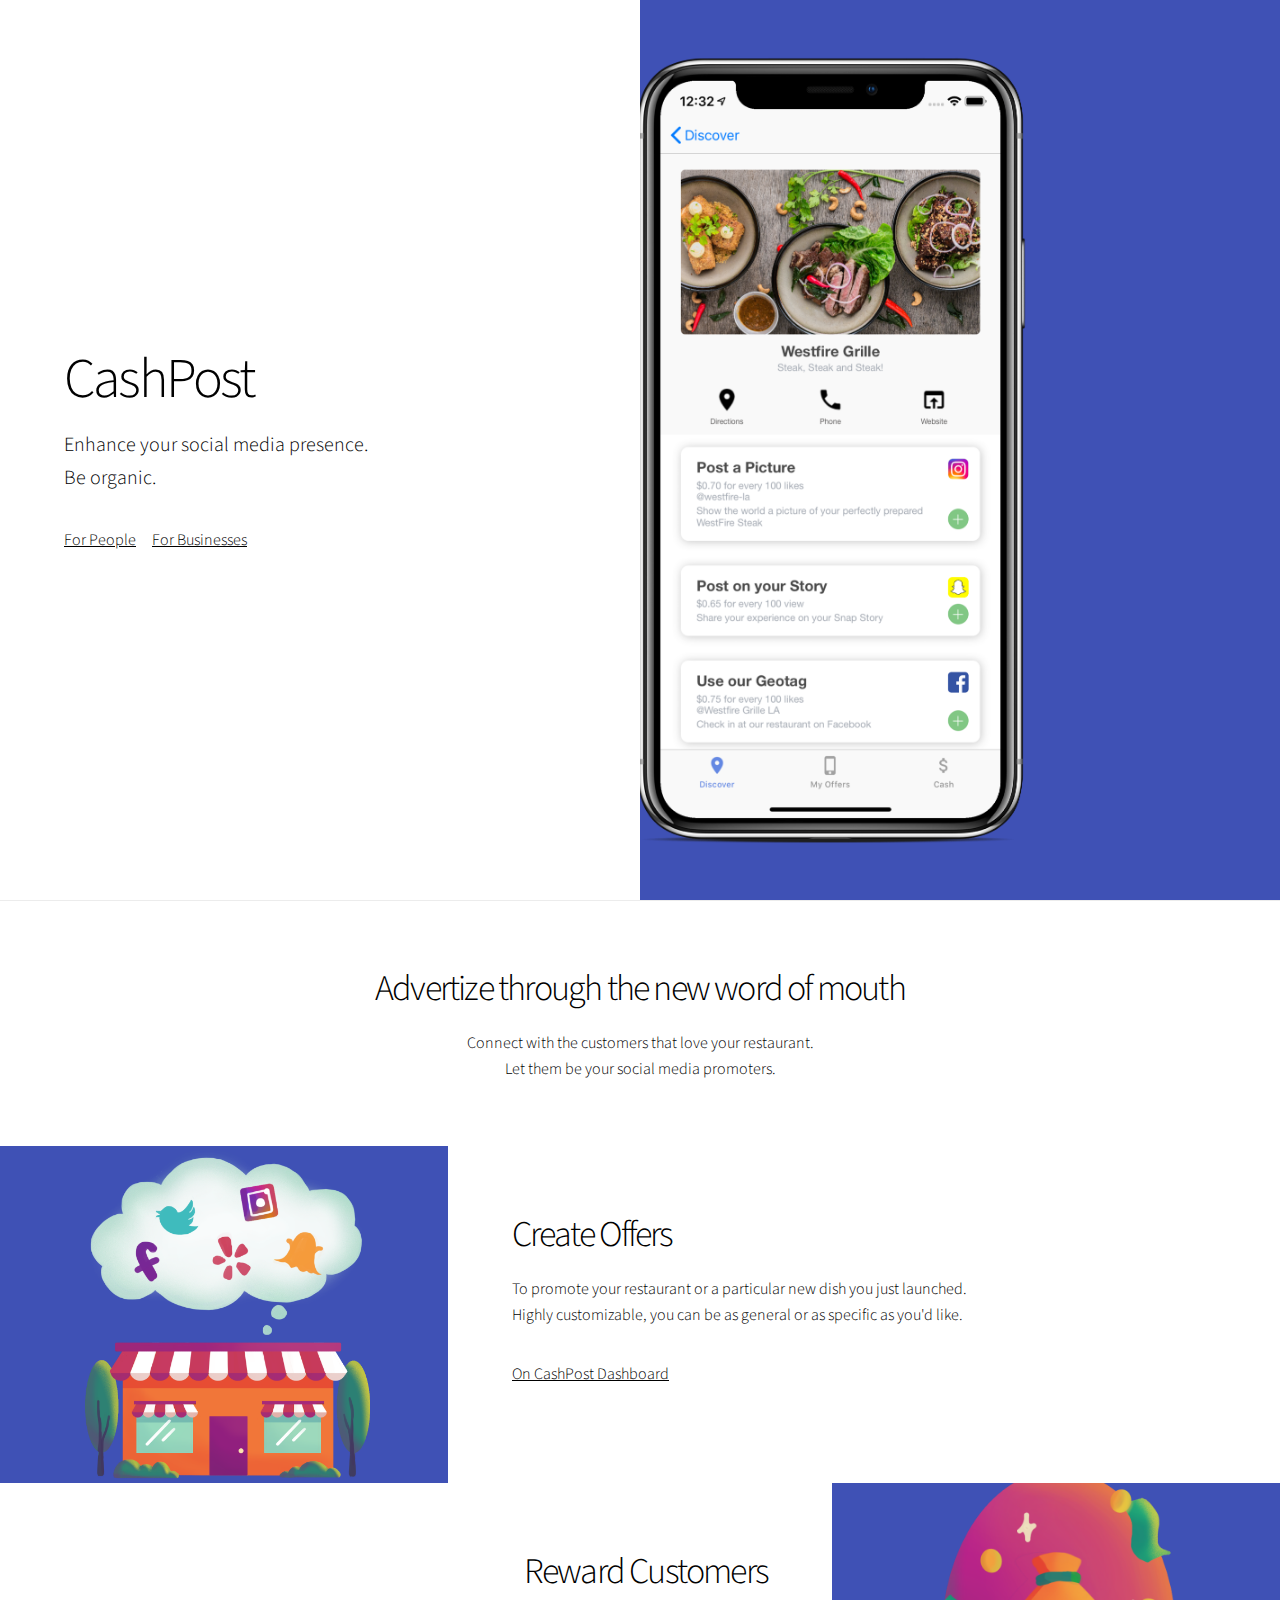
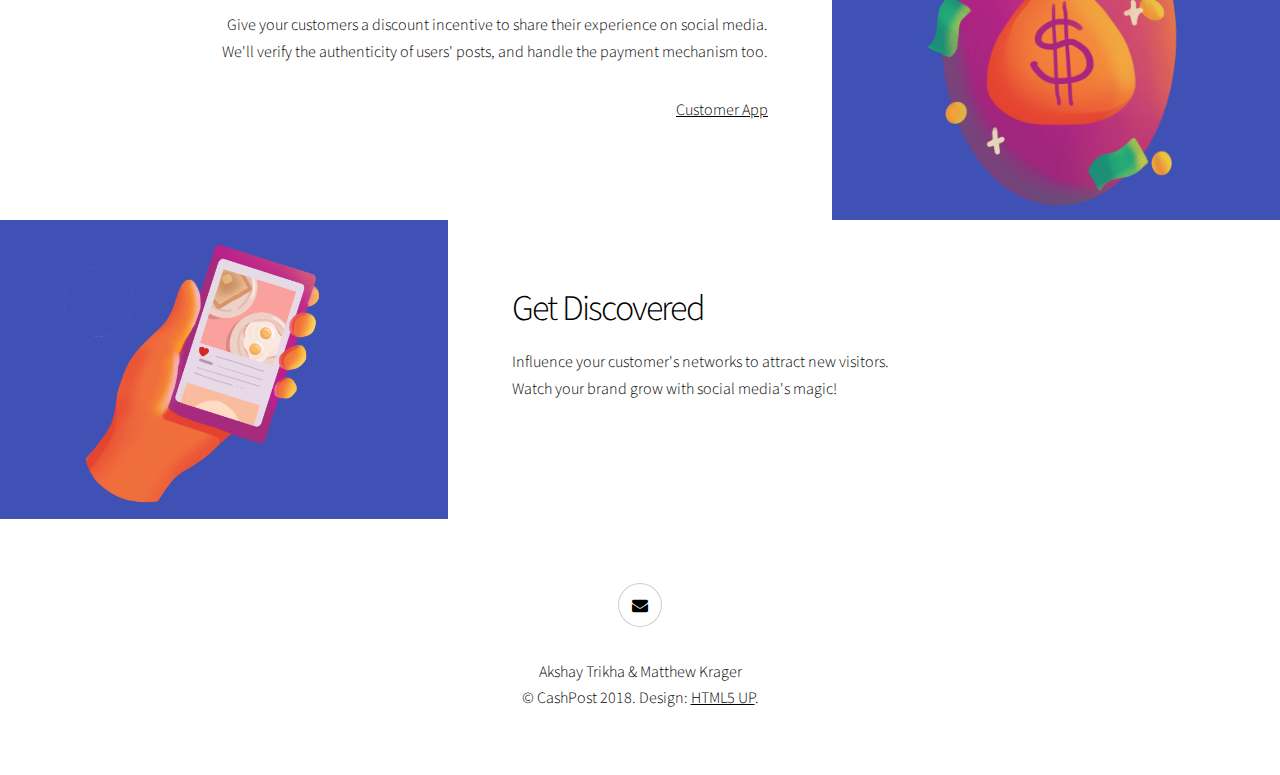
<file: index.html>
<!DOCTYPE HTML>
<!--
	Story by HTML5 UP
	html5up.net | @ajlkn
	Free for personal and commercial use under the CCA 3.0 license (html5up.net/license)
-->
<html>
	<head>
		<!-- Global site tag (gtag.js) - Google Analytics -->
		<script async src="https://www.googletagmanager.com/gtag/js?id=UA-134737359-1"></script>
		<script>
		  window.dataLayer = window.dataLayer || [];
		  function gtag(){dataLayer.push(arguments);}
		  gtag('js', new Date());

		  gtag('config', 'UA-134737359-1');
		</script>

		<title>CashPost</title>
		<meta charset="utf-8" />
		<meta name="viewport" content="width=device-width, initial-scale=1, user-scalable=no" />
		<link rel="stylesheet" href="landing/css/main.css" />
		<noscript><link rel="stylesheet" href="landing/css/noscript.css" /></noscript>
	</head>
	<body class="is-preload">

		<!-- Wrapper -->
			<div id="wrapper" class="divided">

				<!-- Title and iPhone -->
					<section class="banner style1 orient-left content-align-left image-position-right fullscreen onload-image-fade-in onload-content-fade-right">
						<div class="content">
							<h1>CashPost</h1>
							<p class="major">
								Enhance your social media presence.<br />
								Be organic.
							</p>
							<ul class="actions">
								<li><a href="https://itunes.apple.com/us/app/cashpost/id1450561501?ls=1&mt=8" class="button big wide smooth-scroll-middle">For People</a></li>
								<li><a href="home.html" class="button big wide smooth-scroll-middle">For Businesses</a></li>
							</ul>
						</div>
						<div class="image" style="background-color: #3f51b5">
							<img src="images/DiscoverViewControllerX.png" alt="iphone" />
						</div>
					</section>

					<!-- Intro Banner -->
					<section class="wrapper style1 align-center">
						<div class="inner">
							<h2>Advertize through the new word of mouth</h2>
							<p>Connect with the customers that love your restaurant. <br>
								Let them be your social media promoters. </p>
						</div>

				<!-- Two -->
					<section class="spotlight style1 orient-right content-align-left image-position-center onscroll-image-fade-in" id="first">
						<div class="content">
							<h2>Create Offers</h2>
							<p>
								To promote your restaurant or a particular new dish you just launched. <br>
								Highly customizable, you can be as general or as specific as you'd like.
							</p>
							<ul class="actions stacked">
							<ul class="actions stacked">
								<li><a href="" class="button">On CashPost Dashboard</a></li>
							</ul>
						</div>
						<div class="image" style="background-color: #3f51b5">
							<img src="images/businesses-advertizing.png" alt="businesses advertising" />
						</div>
					</section>

					<!-- Three -->
						<section class="spotlight style1 orient-left content-align-right image-position-center onscroll-image-fade-in" id="second">
							<div class="content">
								<h2>Reward Customers</h2>
								<p>
									Give your customers a discount incentive to share their experience on social media. <br>
									We'll verify the authenticity of users' posts, and handle the payment mechanism too.
								</p>
								<ul class="actions stacked">
								<ul class="actions stacked">
									<li><a href="https://itunes.apple.com/us/app/cashpost/id1450561501?ls=1&mt=8" class="button">Customer App</a></li>
								</ul>
							</div>
							<div class="image" style="background-color: #3f51b5">
								<img src="images/cashback.png" alt="cash back" />
							</div>
						</section>

				<!-- Four -->
					<section class="spotlight style1 orient-right content-align-left image-position-center onscroll-image-fade-in" id="third">
						<div class="content">
							<h2>Get Discovered</h2>
							<p>
								Influence your customer's networks to attract new visitors. <br>
								Watch your brand grow with social media's magic!
							</p>
						<br>
						<br>
						</div>
						<div class="image" style="background-color: #3f51b5">
							<img src="images/user-posting.png" alt="user posting" />
						</div>
					</section>

				<!-- Five -->
					<!-- <section class="wrapper style1 align-center"> -->

						<!-- Gallery -->
							<!-- <div class="gallery style2 medium lightbox onscroll-fade-in">
								<article>
									<a href="images/gallery/fulls/01.jpg" class="image">
										<img src="images/gallery/thumbs/01.jpg" alt="" />
									</a>
									<div class="caption">
										<h3>Ipsum Dolor</h3>
										<p>Lorem ipsum dolor amet, consectetur magna etiam elit. Etiam sed ultrices.</p>
										<ul class="actions fixed">
											<li><span class="button small">Details</span></li>
										</ul>
									</div>
								</article>
								<article>
									<a href="images/gallery/fulls/02.jpg" class="image">
										<img src="images/gallery/thumbs/02.jpg" alt="" />
									</a>
									<div class="caption">
										<h3>Feugiat Lorem</h3>
										<p>Lorem ipsum dolor amet, consectetur magna etiam elit. Etiam sed ultrices.</p>
										<ul class="actions fixed">
											<li><span class="button small">Details</span></li>
										</ul>
									</div>
								</article>
								<article>
									<a href="images/gallery/fulls/03.jpg" class="image">
										<img src="images/gallery/thumbs/03.jpg" alt="" />
									</a>
									<div class="caption">
										<h3>Magna Amet</h3>
										<p>Lorem ipsum dolor amet, consectetur magna etiam elit. Etiam sed ultrices.</p>
										<ul class="actions fixed">
											<li><span class="button small">Details</span></li>
										</ul>
									</div>
								</article>
								<article>
									<a href="images/gallery/fulls/04.jpg" class="image">
										<img src="images/gallery/thumbs/04.jpg" alt="" />
									</a>
									<div class="caption">
										<h3>Sed Tempus</h3>
										<p>Lorem ipsum dolor amet, consectetur magna etiam elit. Etiam sed ultrices.</p>
										<ul class="actions fixed">
											<li><span class="button small">Details</span></li>
										</ul>
									</div>
								</article>
								<article>
									<a href="images/gallery/fulls/05.jpg" class="image">
										<img src="images/gallery/thumbs/05.jpg" alt="" />
									</a>
									<div class="caption">
										<h3>Ultrices Magna</h3>
										<p>Lorem ipsum dolor amet, consectetur magna etiam elit. Etiam sed ultrices.</p>
										<ul class="actions fixed">
											<li><span class="button small">Details</span></li>
										</ul>
									</div>
								</article>
								<article>
									<a href="images/gallery/fulls/06.jpg" class="image">
										<img src="images/gallery/thumbs/06.jpg" alt="" />
									</a>
									<div class="caption">
										<h3>Sed Tempus</h3>
										<p>Lorem ipsum dolor amet, consectetur magna etiam elit. Etiam sed ultrices.</p>
										<ul class="actions fixed">
											<li><span class="button small">Details</span></li>
										</ul>
									</div>
								</article>
								<article>
									<a href="images/gallery/fulls/07.jpg" class="image">
										<img src="images/gallery/thumbs/07.jpg" alt="" />
									</a>
									<div class="caption">
										<h3>Ipsum Lorem</h3>
										<p>Lorem ipsum dolor amet, consectetur magna etiam elit. Etiam sed ultrices.</p>
										<ul class="actions fixed">
											<li><span class="button small">Details</span></li>
										</ul>
									</div>
								</article>
								<article>
									<a href="images/gallery/fulls/08.jpg" class="image">
										<img src="images/gallery/thumbs/08.jpg" alt="" />
									</a>
									<div class="caption">
										<h3>Magna Risus</h3>
										<p>Lorem ipsum dolor amet, consectetur magna etiam elit. Etiam sed ultrices.</p>
										<ul class="actions fixed">
											<li><span class="button small">Details</span></li>
										</ul>
									</div>
								</article>
								<article>
									<a href="images/gallery/fulls/09.jpg" class="image">
										<img src="images/gallery/thumbs/09.jpg" alt="" />
									</a>
									<div class="caption">
										<h3>Tempus Dolor</h3>
										<p>Lorem ipsum dolor amet, consectetur magna etiam elit. Etiam sed ultrices.</p>
										<ul class="actions fixed">
											<li><span class="button small">Details</span></li>
										</ul>
									</div>
								</article>
								<article>
									<a href="images/gallery/fulls/10.jpg" class="image">
										<img src="images/gallery/thumbs/10.jpg" alt="" />
									</a>
									<div class="caption">
										<h3>Sed Etiam</h3>
										<p>Lorem ipsum dolor amet, consectetur magna etiam elit. Etiam sed ultrices.</p>
										<ul class="actions fixed">
											<li><span class="button small">Details</span></li>
										</ul>
									</div>
								</article>
								<article>
									<a href="images/gallery/fulls/11.jpg" class="image">
										<img src="images/gallery/thumbs/11.jpg" alt="" />
									</a>
									<div class="caption">
										<h3>Magna Lorem</h3>
										<p>Lorem ipsum dolor amet, consectetur magna etiam elit. Etiam sed ultrices.</p>
										<ul class="actions fixed">
											<li><span class="button small">Details</span></li>
										</ul>
									</div>
								</article>
								<article>
									<a href="images/gallery/fulls/12.jpg" class="image">
										<img src="images/gallery/thumbs/12.jpg" alt="" />
									</a>
									<div class="caption">
										<h3>Ipsum Dolor</h3>
										<p>Lorem ipsum dolor amet, consectetur magna etiam elit. Etiam sed ultrices.</p>
										<ul class="actions fixed">
											<li><span class="button small">Details</span></li>
										</ul>
									</div>
								</article>
							</div>

					</section> -->

				<!-- Contact us -->
					<!-- <section class="wrapper style1 align-center">
						<img src="images/CashPost-Coin-Logo.png" class="App-logo" style="margin-top: 5%; margin-bottom: -5%" alt="logo" width="200px" >
						<div class="inner medium">
							<h2>Get in touch</h2>
							<form method="post" action="#">
								<div class="fields">
									<div class="field half">
										<label for="name">Name</label>
										<input type="text" name="name" id="name" value="" />
									</div>
									<div class="field half">
										<label for="email">Email</label>
										<input type="email" name="email" id="email" value="" />
									</div>
									<div class="field">
										<label for="message">Message</label>
										<textarea name="message" id="message" rows="6"></textarea>
									</div>
								</div>
								<ul class="actions special">
									<li><input type="submit" name="submit" id="submit" value="Send Message" /></li>
								</ul>
							</form>

						</div>
					</section> -->

				<!-- Footer -->
					<footer class="wrapper style1 align-center">
						<div class="inner">
							<ul class="icons">
								<!-- <li><a href="#" class="icon style2 fa-twitter"><span class="label">Twitter</span></a></li> -->
								<!-- <li><a href="#" class="icon style2 fa-facebook"><span class="label">Facebook</span></a></li> -->
								<!-- <li><a href="#" class="icon style2 fa-instagram"><span class="label">Instagram</span></a></li> -->
								<!-- <li><a href="#" class="icon style2 fa-linkedin"><span class="label">LinkedIn</span></a></li> -->
								<li><a href="mailto:atrikha@hmc.edu?Subject=I'm%20in!" class="icon style2 fa-envelope"><span class="label">Email</span></a></li>
							</ul>
							<p>
								Akshay Trikha & Matthew Krager <br>
								&copy; CashPost 2018. Design: <a href="https://html5up.net">HTML5 UP</a>.
							</p>
						</div>
					</footer>

			</div>

		<!-- Scripts -->
			<script src="landing/js/jquery.min.js"></script>
			<script src="landing/js/jquery.scrollex.min.js"></script>
			<script src="landing/js/jquery.scrolly.min.js"></script>
			<script src="landing/js/browser.min.js"></script>
			<script src="landing/js/breakpoints.min.js"></script>
			<script src="landing/js/util.js"></script>
			<script src="landing/js/main.js"></script>

			<!-- for css -->
			<style>
				@keyframes App-logo-spin {
					from {
						transform: rotate(0deg);
					}
					to {
						transform: rotate(360deg);
					}
				}

				.App-logo {
				  animation: App-logo-spin infinite 20s linear;
				}
			</style>

	</body>
</html>
</file>
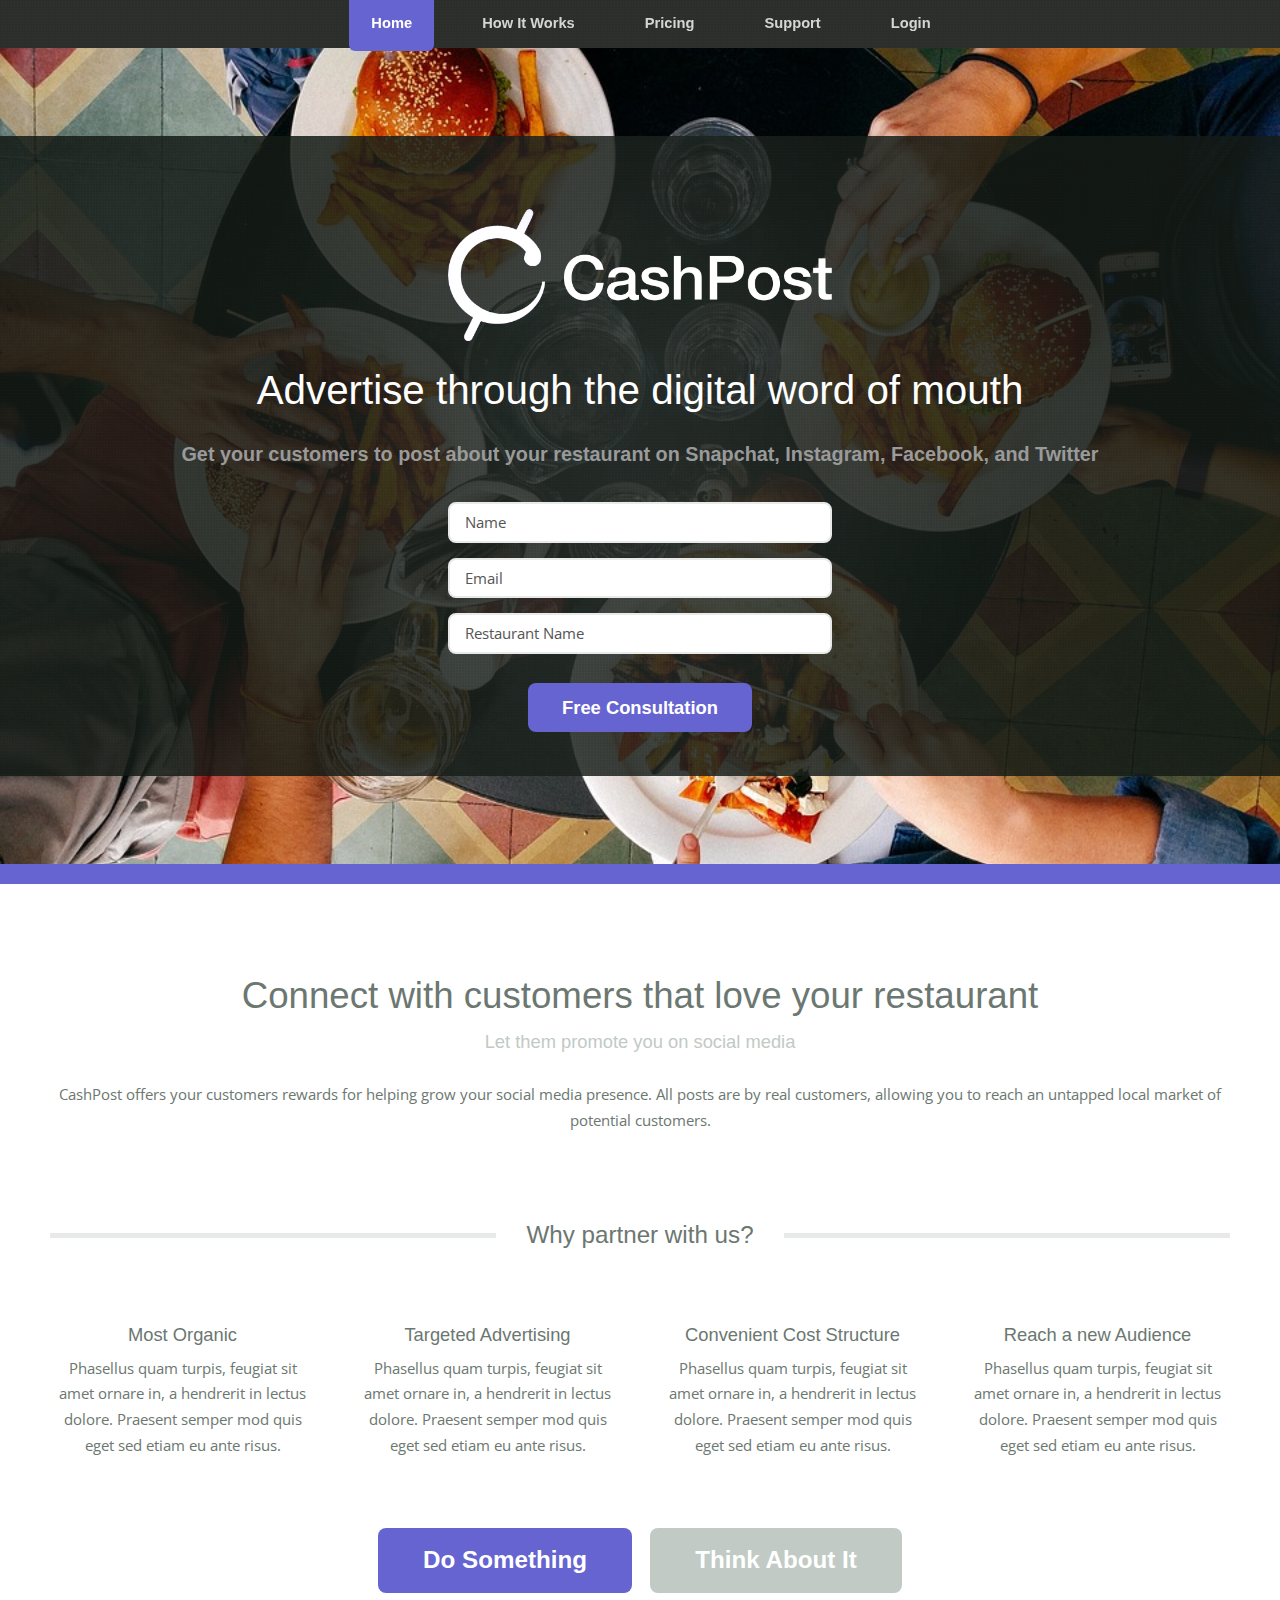
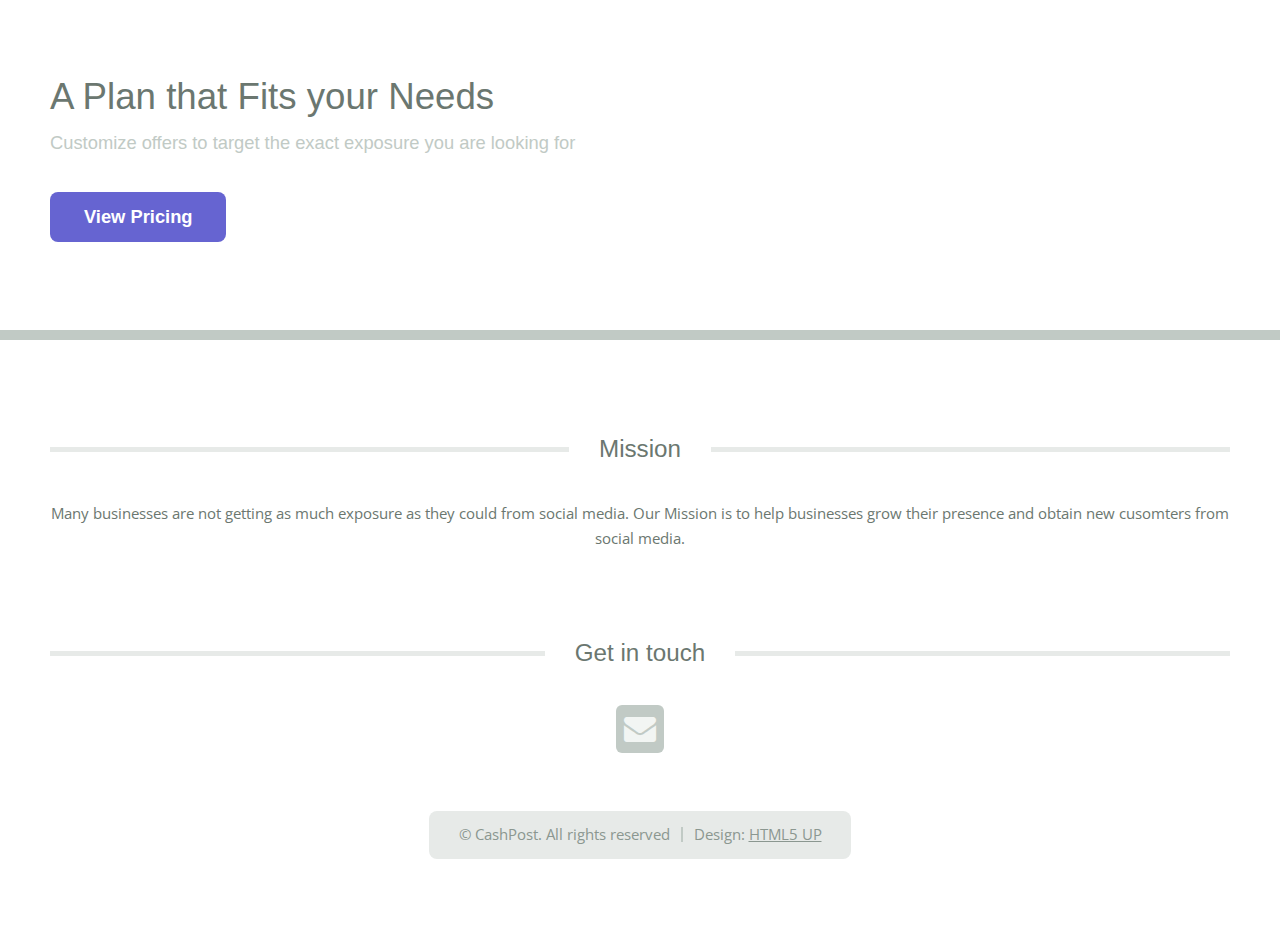
<file: home.html>
<!DOCTYPE HTML>
<!--
	TXT by HTML5 UP
	html5up.net | @ajlkn
	Free for personal and commercial use under the CCA 3.0 license (html5up.net/license)
-->
<html>
	<head>
		<title>TXT by HTML5 UP</title>
		<meta charset="utf-8" />
		<meta name="viewport" content="width=device-width, initial-scale=1, user-scalable=no" />
		<link rel="stylesheet" href="business_assets/css/main.css" />
	</head>
	<body class="homepage is-preload">
		<div id="page-wrapper">

			<!-- Nav -->
				<nav id="nav">
					<ul>
						<li class="current"><a href="home.html">Home</a></li>
						<li><a href="how-it-works.html">How It Works</a></li>
						<li><a href="pricing.html">Pricing</a></li>
						<li><a href="support.html">Support</a></li>
						<li><a href="https://www.cashpost-dashboard.com/login">Login</a></li>
					</ul>
				</nav>

			<!-- Banner -->
				<section id="banner">
					<div class="content">
						<img src="images/horizontal-logo.png" style="width: 30%; padding-bottom: 1em; padding-top: 1em"/>
						<h2>Advertise through the digital word of mouth</h2>
						<p>Get your
							customers to post about your restaurant on Snapchat, Instagram, Facebook, and Twitter</p>
						<form action="https://formspree.io/mkrager@hmc.edu" method="POST" style="width: 30%; display: inline-block;">
							<input type="text" name="name" placeholder="Name">
							<input type="text" name="email" placeholder="Email">
							<input type="text" style="margin-bottom: 2em" name="restaurant_name" placeholder="Restaurant Name">
							<input type="submit" value="Free Consultation">
						</form>
					</div>
				</section>

			<!-- Main -->
				<section id="main">
					<div class="container">
						<div class="row gtr-200">
							<div class="col-12">

								<!-- Highlight -->
									<section class="box highlight">
										<header>
											<h2>Connect with customers that love your restaurant</h2>
											<p>
											Let them promote you on social media</p>
										</header>
										<p>
											CashPost offers your customers rewards for helping grow your social media presence. All posts are by real customers, allowing you to reach an untapped local market of potential customers.
										</p>
									</section>

							</div>
							<div class="col-12">

								<!-- Features -->
									<section class="box features">
										<h2 class="major"><span>Why partner with us?</span></h2>
										<div>
											<div class="row">
												<div class="col-3 col-6-medium col-12-small">

													<!-- Feature -->
														<section class="box feature">
															<h3>Most Organic</h3>
															<p>
																Phasellus quam turpis, feugiat sit amet ornare in, a hendrerit in
																lectus dolore. Praesent semper mod quis eget sed etiam eu ante risus.
															</p>
														</section>

												</div>
												<div class="col-3 col-6-medium col-12-small">

													<!-- Feature -->
														<section class="box feature">
															<h3>Targeted Advertising</h3>
															<p>
																Phasellus quam turpis, feugiat sit amet ornare in, a hendrerit in
																lectus dolore. Praesent semper mod quis eget sed etiam eu ante risus.
															</p>
														</section>

												</div>
												<div class="col-3 col-6-medium col-12-small">

													<!-- Feature -->
														<section class="box feature">
															<h3>Convenient Cost Structure</h3>
															<p>
																Phasellus quam turpis, feugiat sit amet ornare in, a hendrerit in
																lectus dolore. Praesent semper mod quis eget sed etiam eu ante risus.
															</p>
														</section>

												</div>
												<div class="col-3 col-6-medium col-12-small">

													<!-- Feature -->
														<section class="box feature">
															<h3>Reach a new Audience</h3>
															<p>
																Phasellus quam turpis, feugiat sit amet ornare in, a hendrerit in
																lectus dolore. Praesent semper mod quis eget sed etiam eu ante risus.
															</p>
														</section>

												</div>
												<div class="col-12">
													<ul class="actions">
														<li><a href="#" class="button large">Do Something</a></li>
														<li><a href="#" class="button alt large">Think About It</a></li>
													</ul>
												</div>
											</div>
										</div>
									</section>
							</div>

							<div class="col-12">

								<!-- Blog -->
									<section class="box blog">
										<div>
											<div class="row">
												<div class="col-9 col-12-medium">
													<div class="content">

														<!-- Featured Post -->
															<article class="box post">
																<header>
																	<h3>A Plan that Fits your Needs</h3>
																	<p>Customize offers to target the exact exposure you are looking for</p>
																</header>
																<a href="pricing.html" class="button">View Pricing</a>
															</article>

													</div>
												</div>
											</div>
										</div>
									</section>

							</div>
						</div>
					</div>
				</section>

			<!-- Footer -->
				<footer id="footer">
					<div class="container">
						<div class="row gtr-200">
							<div class="col-12">
								<!-- About -->
									<section>
										<h2 class="major"><span>Mission</span></h2>
										<p>
											Many businesses are not getting as much exposure as they could from social media. Our Mission is to help businesses grow their presence and obtain new cusomters from social media.
										</p>
									</section>

							</div>
							<div class="col-12">

								<!-- Contact -->
									<section>
										<h2 class="major"><span>Get in touch</span></h2>
										<ul class="contact">
											<li><a class="icon fa-envelope" href="mailto:mkrager@hmc.edu?Subject=Help%20with%20CashPost"><span class="label">Email</span></a></li>
										</ul>
									</section>

							</div>
						</div>

						<!-- Copyright -->
							<div id="copyright">
								<ul class="menu">
									<li>&copy; CashPost. All rights reserved</li><li>Design: <a href="http://html5up.net">HTML5 UP</a></li>
								</ul>
							</div>

					</div>
				</footer>

		</div>

		<!-- Scripts -->
			<script src="business_assets/js/jquery.min.js"></script>
			<script src="business_assets/js/jquery.dropotron.min.js"></script>
			<script src="business_assets/js/jquery.scrolly.min.js"></script>
			<script src="business_assets/js/browser.min.js"></script>
			<script src="business_assets/js/breakpoints.min.js"></script>
			<script src="business_assets/js/util.js"></script>
			<script src="business_assets/js/main.js"></script>

	</body>
</html>
</file>
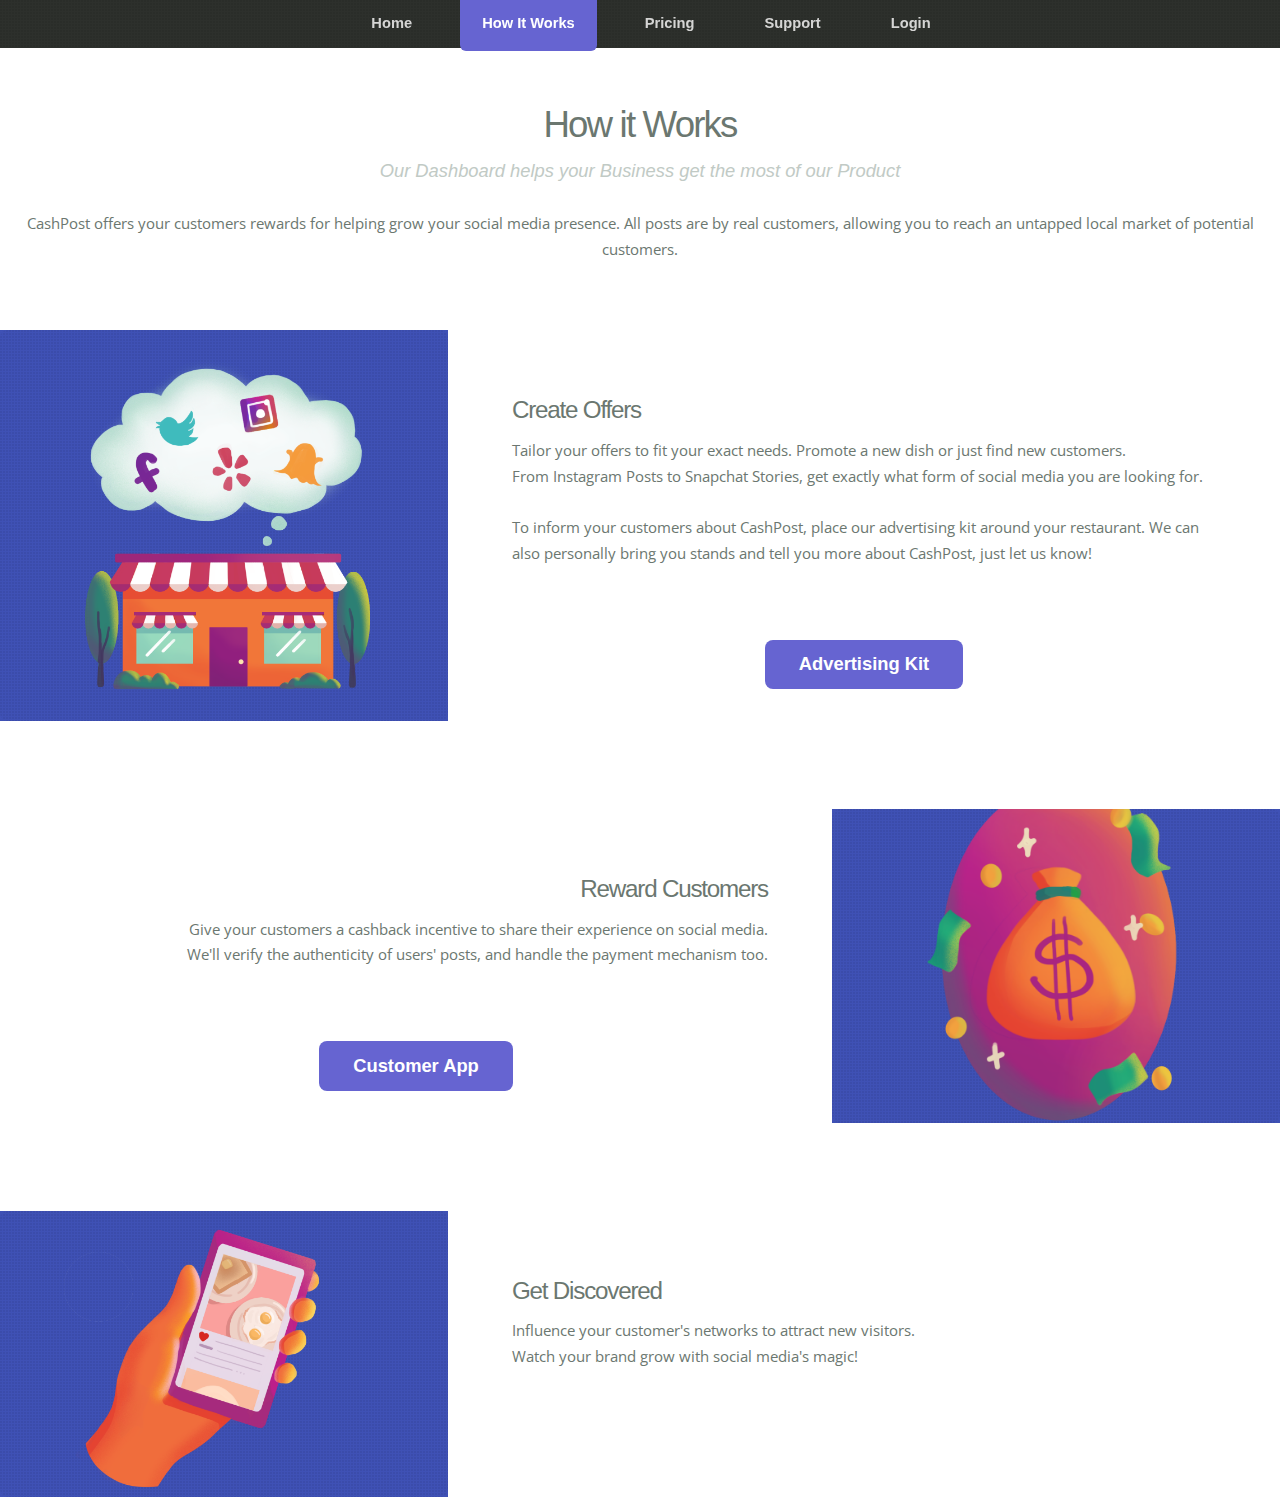
<file: how-it-works.html>
<!DOCTYPE HTML>

<html>
	<head>
		<title>TXT by HTML5 UP</title>
		<meta charset="utf-8"/>
		<meta name="viewport" content="width=device-width, initial-scale=1, user-scalable=no"/>

    <link rel="stylesheet" href="landing/css/main.css"/>
    <link rel="stylesheet" href="business_assets/css/main.css"/>
	</head>
	<body class="homepage is-preload">
		<div id="page-wrapper">

			<!-- Nav -->
				<nav id="nav">
					<ul>
						<li><a href="home.html">Home</a></li>
						<li class="current"><a href="how-it-works.html">How It Works</a></li>
						<li><a href="pricing.html">Pricing</a></li>
						<li><a href="support.html">Support</a></li>
						<li><a href="https://www.cashpost-dashboard.com/login">Login</a></li>
					</ul>
				</nav>
    </div>

    <div class="col-12" style="padding-top: 2em; padding-bottom: 3em">
      <!-- Intro -->
        <section class="box highlight">
          <header>
            <h2>How it Works</h2>
            <p>Our Dashboard helps your Business get the most of our Product</p>
          </header>
          <p>
            CashPost offers your customers rewards for helping grow your social media presence. All posts are by real customers, allowing you to reach an untapped local market of potential customers.
          </p>
        </section>
    </div>
      <!-- Two -->
        <section class="spotlight style1 orient-right content-align-left image-position-center onscroll-image-fade-in" id="first">
          <div class="content">
            <h2>Create Offers</h2>
            <p>
              Tailor your offers to fit your exact needs. Promote a new dish or just find new customers.<br/>
              From Instagram Posts to Snapchat Stories, get exactly what form of social media you are looking for.<br/><br/>
              To inform your customers about CashPost, place our advertising kit around your restaurant.
              We can also personally bring you stands and tell you more about CashPost, just let us know!
            </p>
            <ul class="actions stacked">
            <ul class="actions stacked">
              <li><a href="" class="button">Advertising Kit</a></li>
            </ul>
          </div>
          <div class="image" style="background-color: #3f51b5">
            <img src="images/businesses-advertizing.png" alt="businesses advertising" />
          </div>
        </section>

      <!-- Three -->
        <section class="spotlight style1 orient-left content-align-right image-position-center onscroll-image-fade-in" id="second">
          <div class="content">
            <h2>Reward Customers</h2>
            <p>
              Give your customers a cashback incentive to share their experience on social media. <br>
              We'll verify the authenticity of users' posts, and handle the payment mechanism too.
            </p>
            <ul class="actions stacked">
            <ul class="actions stacked">
              <li><a href="https://itunes.apple.com/us/app/cashpost/id1450561501?ls=1&mt=8" class="button">Customer App</a></li>
            </ul>
          </div>
          <div class="image" style="background-color: #3f51b5">
            <img src="images/cashback.png" alt="cash back" />
          </div>
        </section>

    <!-- Four -->
      <section class="spotlight style1 orient-right content-align-left image-position-center onscroll-image-fade-in" id="third">
        <div class="content">
          <h2>Get Discovered</h2>
          <p>
            Influence your customer's networks to attract new visitors. <br>
            Watch your brand grow with social media's magic!
          </p>
        <br>
        <br>
        </div>
        <div class="image" style="background-color: #3f51b5">
          <img src="images/user-posting.png" alt="user posting" />
        </div>
      </section>
  </body>
</html>
</file>
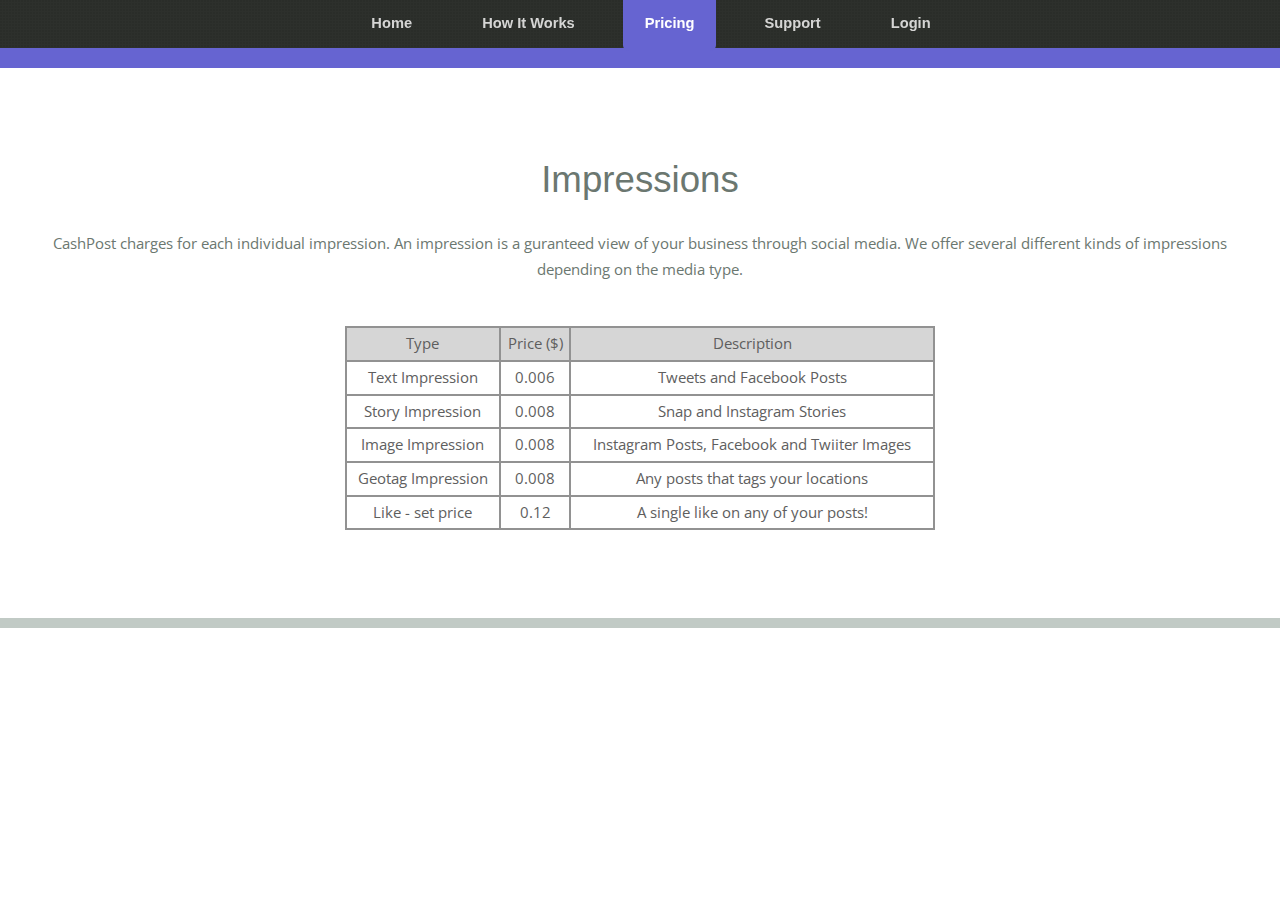
<file: pricing.html>
<html>
	<head>
		<title>CashPost</title>
		<meta charset="utf-8" />
		<meta name="viewport" content="width=device-width, initial-scale=1, user-scalable=no" />
		<link rel="stylesheet" href="business_assets/css/main.css"/>
		<noscript><link rel="stylesheet" href="landing/css/noscript.css" /></noscript>
		<style>
			table.GeneratedTable {
				width: 50%;
				background-color: #ffffff;
				border-collapse: collapse;
				border-width: 2px;
				border-color: #929292;
				border-style: solid;
				color: #5e5e5e;
				text-align: center;
			  margin-left: auto;
			  margin-right: auto;
			}

			table.GeneratedTable td, table.GeneratedTable th {
				border-width: 2px;
				border-color: #929292;
				border-style: solid;
				padding: 3px;
			}

			table.GeneratedTable thead {
				background-color: #d6d6d6;
			}
		</style>
	</head>
	<body class="is-preload">

		<!-- Wrapper -->
			<div id="wrapper" class="divided">

				<!-- Nav -->
					<nav id="nav">
						<ul>
							<li><a href="home.html">Home</a></li>
							<li><a href="how-it-works.html">How It Works</a></li>
							<li class="current"><a href="pricing.html">Pricing</a></li>
							<li><a href="support.html">Support</a></li>
							<li><a href="https://www.cashpost-dashboard.com/login">Login</a></li>
						</ul>
					</nav>


					<section id="main">
						<div class="container">
							<div class="row gtr-200">
								<div class="col-12">

									<!-- Highlight -->
										<section class="box highlight">
											<header>
			                  <h2>Impressions</h2>
			                  <p></p>
			                </header>
			                <p>
			                  CashPost charges for each individual impression. An impression is a guranteed view of your business through social media. We offer several different kinds of impressions depending on the media type.
			                </p>
											<!-- HTML Code: Place this code in the document's body (between the 'body' tags) where the table should appear -->
											<table class="GeneratedTable">
											  <thead>
											    <tr>
											      <th>Type</th>
											      <th>Price ($)</th>
														<th>Description</th>
											    </tr>
											  </thead>
											  <tbody>
											    <tr>
											      <td>Text Impression</td>
											      <td>0.006</td>
														<td>Tweets and Facebook Posts</td>
											    </tr>
											    <tr>
											      <td>Story Impression</td>
											      <td>0.008</td>
														<td>Snap and Instagram Stories</td>
											    </tr>
											    <tr>
											      <td>Image Impression</td>
											      <td>0.008</td>
														<td>Instagram Posts, Facebook and Twiiter Images</td>
											    </tr>
													<tr>
											      <td>Geotag Impression</td>
											      <td>0.008</td>
														<td>Any posts that tags your locations</td>
											    </tr>
													<tr>
											      <td>Like - set price</td>
											      <td>0.12</td>
														<td>A single like on any of your posts!</td>
											    </tr>
											  </tbody>
											</table>
											<!-- Codes by Quackit.com -->
										</section>
								</div>
							</div>
						</div>
					</section>
			</div>

		<!-- Scripts -->
			<script src="landing/js/jquery.min.js"></script>
			<script src="landing/js/jquery.scrollex.min.js"></script>
			<script src="landing/js/jquery.scrolly.min.js"></script>
			<script src="landing/js/browser.min.js"></script>
			<script src="landing/js/breakpoints.min.js"></script>
			<script src="landing/js/util.js"></script>
			<script src="landing/js/main.js"></script>

	</body>
</html>
</file>
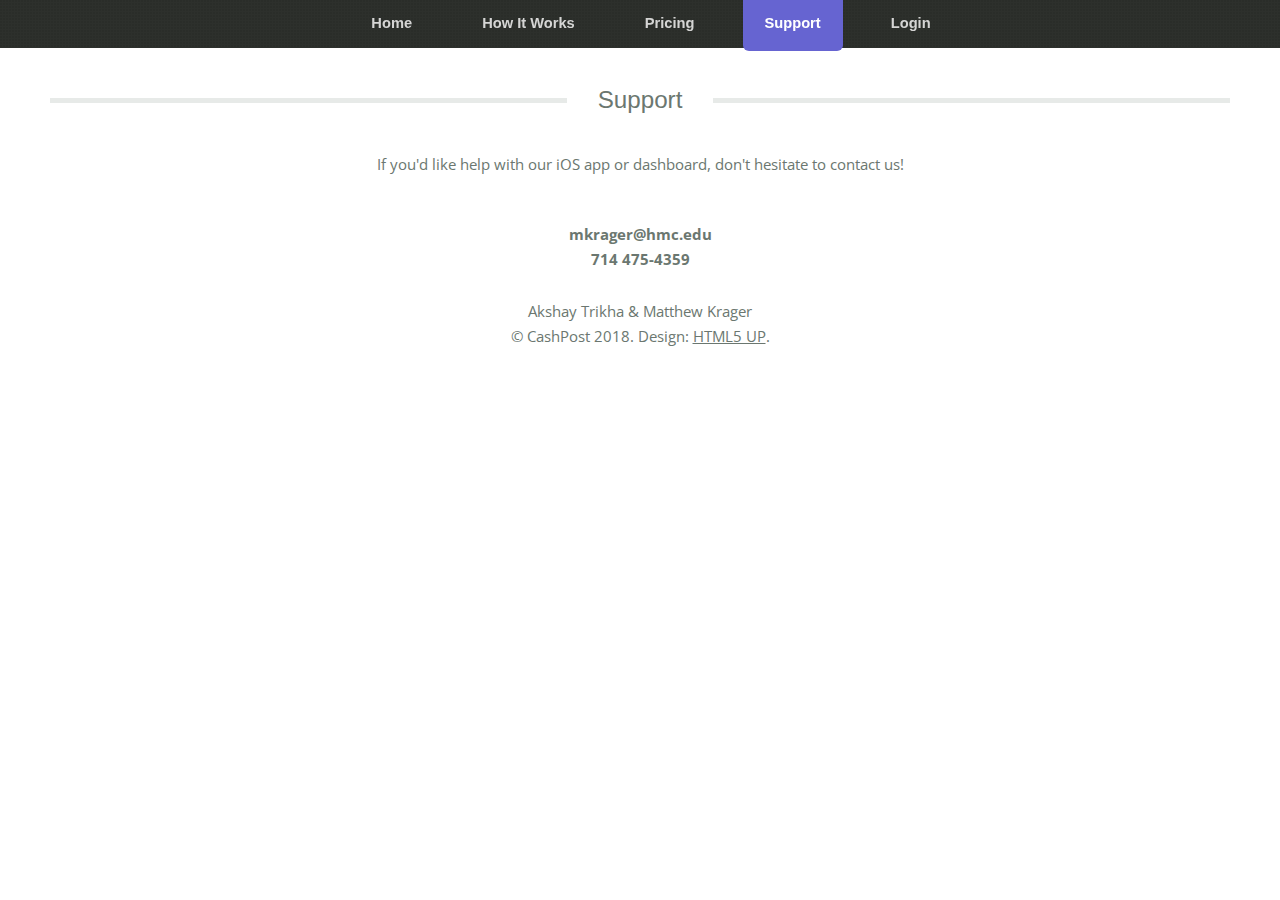
<file: support.html>
<!DOCTYPE HTML>
<!--
	Story by HTML5 UP
	html5up.net | @ajlkn
	Free for personal and commercial use under the CCA 3.0 license (html5up.net/license)
-->
<html>
	<head>
		<title>CashPost</title>
		<meta charset="utf-8" />
		<meta name="viewport" content="width=device-width, initial-scale=1, user-scalable=no" />
		<link rel="stylesheet" href="business_assets/css/main.css"/>
		<noscript><link rel="stylesheet" href="landing/css/noscript.css" /></noscript>
	</head>
	<body class="is-preload">

		<!-- Wrapper -->
			<div id="wrapper" class="divided">

				<!-- Nav -->
					<nav id="nav">
						<ul>
							<li><a href="home.html">Home</a></li>
							<li><a href="how-it-works.html">How It Works</a></li>
							<li><a href="pricing.html">Pricing</a></li>
							<li class="current"><a href="support.html">Support</a></li>
							<li><a href="https://www.cashpost-dashboard.com/login">Login</a></li>
						</ul>
					</nav>

					<footer id="footer">
						<div class="container">
							<div class="row gtr-200">
								<div class="col-12" style="padding-top: 1.6em">
									<!-- About -->
										<section>
											<h2 class="major"><span>Support</span></h2>
											<p class="major">
											  If you'd like help with our iOS app or dashboard, don't hesitate to contact us!
											</p>
				              <p>
				                <strong><a href="mailto:mkrager@hmc.edu?Subject=Help%20with%20CashPost" class="icon style2">mkrager@hmc.edu</a></strong><br>
				                <strong>714 475-4359</strong><br><br>
												Akshay Trikha & Matthew Krager <br>
												&copy; CashPost 2018. Design: <a href="https://html5up.net">HTML5 UP</a>.
											</p>
										</section>
								</div>
							</div>
						</div>
					</footer>
			</div>

		<!-- Scripts -->
			<script src="landing/js/jquery.min.js"></script>
			<script src="landing/js/jquery.scrollex.min.js"></script>
			<script src="landing/js/jquery.scrolly.min.js"></script>
			<script src="landing/js/browser.min.js"></script>
			<script src="landing/js/breakpoints.min.js"></script>
			<script src="landing/js/util.js"></script>
			<script src="landing/js/main.js"></script>

	</body>
</html>
</file>
<file: landing/css/noscript.css>
/*
	Story by HTML5 UP
	html5up.net | @ajlkn
	Free for personal and commercial use under the CCA 3.0 license (html5up.net/license)
*/

/* Banner (transitions) */

	.banner.onload-content-fade-up .content {
		-moz-transition: none;
		-webkit-transition: none;
		-ms-transition: none;
		transition: none;
	}

	body.is-preload .banner.onload-content-fade-up .content {
		-moz-transform: none;
		-webkit-transform: none;
		-ms-transform: none;
		transform: none;
		opacity: 1;
	}

	.banner.onload-content-fade-down .content {
		-moz-transition: none;
		-webkit-transition: none;
		-ms-transition: none;
		transition: none;
	}

	body.is-preload .banner.onload-content-fade-down .content {
		-moz-transform: none;
		-webkit-transform: none;
		-ms-transform: none;
		transform: none;
		opacity: 1;
	}

	.banner.onload-content-fade-left .content {
		-moz-transition: none;
		-webkit-transition: none;
		-ms-transition: none;
		transition: none;
	}

	body.is-preload .banner.onload-content-fade-left .content {
		-moz-transform: none;
		-webkit-transform: none;
		-ms-transform: none;
		transform: none;
		opacity: 1;
	}

	.banner.onload-content-fade-right .content {
		-moz-transition: none;
		-webkit-transition: none;
		-ms-transition: none;
		transition: none;
	}

	body.is-preload .banner.onload-content-fade-right .content {
		-moz-transform: none;
		-webkit-transform: none;
		-ms-transform: none;
		transform: none;
		opacity: 1;
	}

	.banner.onload-content-fade-in .content {
		-moz-transition: none;
		-webkit-transition: none;
		-ms-transition: none;
		transition: none;
	}

	body.is-preload .banner.onload-content-fade-in .content {
		-moz-transform: none;
		-webkit-transform: none;
		-ms-transform: none;
		transform: none;
		opacity: 1;
	}

	.banner.onload-image-fade-up .image {
		-moz-transition: none;
		-webkit-transition: none;
		-ms-transition: none;
		transition: none;
	}

		.banner.onload-image-fade-up .image img {
			-moz-transition: none;
			-webkit-transition: none;
			-ms-transition: none;
			transition: none;
		}

	body.is-preload .banner.onload-image-fade-up .image {
		-moz-transform: none;
		-webkit-transform: none;
		-ms-transform: none;
		transform: none;
		opacity: 1;
	}

		body.is-preload .banner.onload-image-fade-up .image img {
			opacity: 1;
		}

	.banner.onload-image-fade-down .image {
		-moz-transition: none;
		-webkit-transition: none;
		-ms-transition: none;
		transition: none;
	}

		.banner.onload-image-fade-down .image img {
			-moz-transition: none;
			-webkit-transition: none;
			-ms-transition: none;
			transition: none;
		}

	body.is-preload .banner.onload-image-fade-down .image {
		-moz-transform: none;
		-webkit-transform: none;
		-ms-transform: none;
		transform: none;
		opacity: 1;
	}

		body.is-preload .banner.onload-image-fade-down .image img {
			opacity: 1;
		}

	.banner.onload-image-fade-left .image {
		-moz-transition: none;
		-webkit-transition: none;
		-ms-transition: none;
		transition: none;
	}

		.banner.onload-image-fade-left .image img {
			-moz-transition: none;
			-webkit-transition: none;
			-ms-transition: none;
			transition: none;
		}

	body.is-preload .banner.onload-image-fade-left .image {
		-moz-transform: none;
		-webkit-transform: none;
		-ms-transform: none;
		transform: none;
		opacity: 1;
	}

		body.is-preload .banner.onload-image-fade-left .image img {
			opacity: 1;
		}

	.banner.onload-image-fade-right .image {
		-moz-transition: none;
		-webkit-transition: none;
		-ms-transition: none;
		transition: none;
	}

		.banner.onload-image-fade-right .image img {
			-moz-transition: none;
			-webkit-transition: none;
			-ms-transition: none;
			transition: none;
		}

	body.is-preload .banner.onload-image-fade-right .image {
		-moz-transform: none;
		-webkit-transform: none;
		-ms-transform: none;
		transform: none;
		opacity: 1;
	}

		body.is-preload .banner.onload-image-fade-right .image img {
			opacity: 1;
		}

	.banner.onload-image-fade-in .image img {
		-moz-transition: none;
		-webkit-transition: none;
		-ms-transition: none;
		transition: none;
	}

	body.is-preload .banner.onload-image-fade-in .image img {
		opacity: 1;
	}

	.banner.onscroll-content-fade-up .content {
		-moz-transition: none;
		-webkit-transition: none;
		-ms-transition: none;
		transition: none;
	}

	.banner.onscroll-content-fade-up.is-inactive .content {
		-moz-transform: none;
		-webkit-transform: none;
		-ms-transform: none;
		transform: none;
		opacity: 1;
	}

	.banner.onscroll-content-fade-down .content {
		-moz-transition: none;
		-webkit-transition: none;
		-ms-transition: none;
		transition: none;
	}

	.banner.onscroll-content-fade-down.is-inactive .content {
		-moz-transform: none;
		-webkit-transform: none;
		-ms-transform: none;
		transform: none;
		opacity: 1;
	}

	.banner.onscroll-content-fade-left .content {
		-moz-transition: none;
		-webkit-transition: none;
		-ms-transition: none;
		transition: none;
	}

	.banner.onscroll-content-fade-left.is-inactive .content {
		-moz-transform: none;
		-webkit-transform: none;
		-ms-transform: none;
		transform: none;
		opacity: 1;
	}

	.banner.onscroll-content-fade-right .content {
		-moz-transition: none;
		-webkit-transition: none;
		-ms-transition: none;
		transition: none;
	}

	.banner.onscroll-content-fade-right.is-inactive .content {
		-moz-transform: none;
		-webkit-transform: none;
		-ms-transform: none;
		transform: none;
		opacity: 1;
	}

	.banner.onscroll-content-fade-in .content {
		-moz-transition: none;
		-webkit-transition: none;
		-ms-transition: none;
		transition: none;
	}

	.banner.onscroll-content-fade-in.is-inactive .content {
		-moz-transform: none;
		-webkit-transform: none;
		-ms-transform: none;
		transform: none;
		opacity: 1;
	}

	.banner.onscroll-image-fade-up .image {
		-moz-transition: none;
		-webkit-transition: none;
		-ms-transition: none;
		transition: none;
	}

		.banner.onscroll-image-fade-up .image img {
			-moz-transition: none;
			-webkit-transition: none;
			-ms-transition: none;
			transition: none;
		}

	.banner.onscroll-image-fade-up.is-inactive .image {
		-moz-transform: none;
		-webkit-transform: none;
		-ms-transform: none;
		transform: none;
		opacity: 1;
	}

		.banner.onscroll-image-fade-up.is-inactive .image img {
			opacity: 1;
		}

	.banner.onscroll-image-fade-down .image {
		-moz-transition: none;
		-webkit-transition: none;
		-ms-transition: none;
		transition: none;
	}

		.banner.onscroll-image-fade-down .image img {
			-moz-transition: none;
			-webkit-transition: none;
			-ms-transition: none;
			transition: none;
		}

	.banner.onscroll-image-fade-down.is-inactive .image {
		-moz-transform: none;
		-webkit-transform: none;
		-ms-transform: none;
		transform: none;
		opacity: 1;
	}

		.banner.onscroll-image-fade-down.is-inactive .image img {
			opacity: 1;
		}

	.banner.onscroll-image-fade-left .image {
		-moz-transition: none;
		-webkit-transition: none;
		-ms-transition: none;
		transition: none;
	}

		.banner.onscroll-image-fade-left .image img {
			-moz-transition: none;
			-webkit-transition: none;
			-ms-transition: none;
			transition: none;
		}

	.banner.onscroll-image-fade-left.is-inactive .image {
		-moz-transform: none;
		-webkit-transform: none;
		-ms-transform: none;
		transform: none;
		opacity: 1;
	}

		.banner.onscroll-image-fade-left.is-inactive .image img {
			opacity: 1;
		}

	.banner.onscroll-image-fade-right .image {
		-moz-transition: none;
		-webkit-transition: none;
		-ms-transition: none;
		transition: none;
	}

		.banner.onscroll-image-fade-right .image img {
			-moz-transition: none;
			-webkit-transition: none;
			-ms-transition: none;
			transition: none;
		}

	.banner.onscroll-image-fade-right.is-inactive .image {
		-moz-transform: none;
		-webkit-transform: none;
		-ms-transform: none;
		transform: none;
		opacity: 1;
	}

		.banner.onscroll-image-fade-right.is-inactive .image img {
			opacity: 1;
		}

	.banner.onscroll-image-fade-in .image img {
		-moz-transition: none;
		-webkit-transition: none;
		-ms-transition: none;
		transition: none;
	}

	.banner.onscroll-image-fade-in.is-inactive .image img {
		opacity: 1;
	}
</file>
<file: landing/css/main.css>
@import url(font-awesome.min.css);
@import url("https://fonts.googleapis.com/css?family=Source+Sans+Pro:300,300i,400,400i");

/*
	Story by HTML5 UP
	html5up.net | @ajlkn
	Free for personal and commercial use under the CCA 3.0 license (html5up.net/license)
*/

html, body, div, span, applet, object,
iframe, h1, h2, h3, h4, h5, h6, p, blockquote,
pre, a, abbr, acronym, address, big, cite,
code, del, dfn, em, img, ins, kbd, q, s, samp,
small, strike, strong, sub, sup, tt, var, b,
u, i, center, dl, dt, dd, ol, ul, li, fieldset,
form, label, legend, table, caption, tbody,
tfoot, thead, tr, th, td, article, aside,
canvas, details, embed, figure, figcaption,
footer, header, hgroup, menu, nav, output, ruby,
section, summary, time, mark, audio, video {
	margin: 0;
	padding: 0;
	border: 0;
	font-size: 100%;
	font: inherit;
	vertical-align: baseline;}

article, aside, details, figcaption, figure,
footer, header, hgroup, menu, nav, section {
	display: block;}

body {
	line-height: 1;
}

ol, ul {
	list-style: none;
}

blockquote, q {
	quotes: none;
}

	blockquote:before, blockquote:after, q:before, q:after {
		content: '';
		content: none;
	}

table {
	border-collapse: collapse;
	border-spacing: 0;
}

body {
	-webkit-text-size-adjust: none;
}

mark {
	background-color: transparent;
	color: inherit;
}

input::-moz-focus-inner {
	border: 0;
	padding: 0;
}

input, select, textarea {
	-moz-appearance: none;
	-webkit-appearance: none;
	-ms-appearance: none;
	appearance: none;
}

/* Basic */

	@-ms-viewport {
		width: device-width;
	}

	body {
		-ms-overflow-style: scrollbar;
	}

	@media screen and (max-width: 480px) {

		html, body {
			min-width: 320px;
		}

	}

	html {
		box-sizing: border-box;
	}

	*, *:before, *:after {
		box-sizing: inherit;
	}

	body {
		background: #ffffff;
	}

		body.is-preload *, body.is-preload *:before, body.is-preload *:after {
			-moz-animation: none !important;
			-webkit-animation: none !important;
			-ms-animation: none !important;
			animation: none !important;
			-moz-transition: none !important;
			-webkit-transition: none !important;
			-ms-transition: none !important;
			transition: none !important;
		}

/* Type */

	html {
		font-size: 18pt;
	}

		@media screen and (max-width: 1680px) {

			html {
				font-size: 14pt;
			}

		}

		@media screen and (max-width: 1280px) {

			html {
				font-size: 12pt;
			}

		}

		@media screen and (max-width: 736px) {

			html {
				font-size: 11pt;
			}

		}

		@media screen and (max-width: 360px) {

			html {
				font-size: 10pt;
			}

		}

	body {
		background-color: #ffffff;
		color: #000000;
	}

	body, input, select, textarea {
		font-family: "Source Sans Pro", Helvetica, sans-serif;
		font-size: 1rem;
		font-weight: 300;
		line-height: 1.65;
	}

	a {
		-moz-transition: color 0.2s ease-in-out;
		-webkit-transition: color 0.2s ease-in-out;
		-ms-transition: color 0.2s ease-in-out;
		transition: color 0.2s ease-in-out;
		text-decoration: underline;
	}

	strong, b {
		font-weight: 400;
	}

	em, i {
		font-style: italic;
	}

	p {
		margin: 0 0 2rem 0;
	}

		p.major {
			font-size: 1.25rem;
		}

	h1, h2, h3, h4, h5, h6 {
		font-weight: 300;
		line-height: 1.375;
		letter-spacing: -0.05em;
		margin: 0 0 1rem 0;
	}

		h1 a, h2 a, h3 a, h4 a, h5 a, h6 a {
			color: inherit;
			text-decoration: none;
		}

	h1 {
		font-size: 3.5rem;
		line-height: 1.2;
	}

	h2 {
		font-size: 2.25rem;
	}

	h3 {
		font-size: 1.5rem;
	}

	h4 {
		font-size: 1.1rem;
	}

	h5 {
		font-size: 0.9rem;
	}

	h6 {
		font-size: 0.7rem;
	}

	sub {
		font-size: 0.8rem;
		position: relative;
		top: 0.5rem;
	}

	sup {
		font-size: 0.8rem;
		position: relative;
		top: -0.5rem;
	}

	blockquote {
		border-left: solid 4px;
		font-style: italic;
		margin: 0 0 2rem 0;
		padding: 0.5rem 0 0.5rem 2rem;
	}

	code {
		border-radius: 4px;
		font-family: "Courier New", monospace;
		font-size: 0.9em;
		margin: 0 0.25rem;
		padding: 0.25rem 0.325rem;
	}

	pre {
		-webkit-overflow-scrolling: touch;
		font-family: "Courier New", monospace;
		font-size: 0.9em;
		margin: 0 0 2rem 0;
	}

		pre code {
			display: block;
			line-height: 1.5;
			padding: 0.75rem 1rem;
			overflow-x: auto;
		}

	hr {
		border: 0;
		border-bottom: solid 1px;
		margin: 2.5rem 0;
	}

		hr.major {
			margin: 3.5rem 0;
		}

	.align-left {
		text-align: left;
	}

	.align-center {
		text-align: center;
	}

	.align-right {
		text-align: right;
	}

	@media screen and (max-width: 736px) {

		p.major {
			font-size: 1.1rem;
		}

		h1 {
			font-size: 2.5rem;
		}

		h2 {
			font-size: 2rem;
		}

		h3 {
			font-size: 1.25rem;
		}

		h4 {
			font-size: 1rem;
		}

	}

	input, select, textarea {
		color: #000000;
	}

	a {
		color: #000000;
	}

	strong, b {
		color: #000000;
	}

	h1, h2, h3, h4, h5, h6 {
		color: #000000;
	}

	blockquote {
		border-left-color: rgba(0, 0, 0, 0.2);
	}

	code {
		background: rgba(0, 0, 0, 0.05);
		border-color: rgba(0, 0, 0, 0.2);
	}

	hr {
		border-bottom-color: rgba(0, 0, 0, 0.2);
	}

/* Row */

	.row {
		display: flex;
		flex-wrap: wrap;
		box-sizing: border-box;
		align-items: stretch;
	}

		.row > * {
			box-sizing: border-box;
		}

		.row.gtr-uniform > * > :last-child {
			margin-bottom: 0;
		}

		.row.aln-left {
			justify-content: flex-start;
		}

		.row.aln-center {
			justify-content: center;
		}

		.row.aln-right {
			justify-content: flex-end;
		}

		.row.aln-top {
			align-items: flex-start;
		}

		.row.aln-middle {
			align-items: center;
		}

		.row.aln-bottom {
			align-items: flex-end;
		}

		.row > .imp {
			order: -1;
		}

		.row > .col-1 {
			width: 8.3333333333%;
		}

		.row > .off-1 {
			margin-left: 8.3333333333%;
		}

		.row > .col-2 {
			width: 16.6666666667%;
		}

		.row > .off-2 {
			margin-left: 16.6666666667%;
		}

		.row > .col-3 {
			width: 25%;
		}

		.row > .off-3 {
			margin-left: 25%;
		}

		.row > .col-4 {
			width: 33.3333333333%;
		}

		.row > .off-4 {
			margin-left: 33.3333333333%;
		}

		.row > .col-5 {
			width: 41.6666666667%;
		}

		.row > .off-5 {
			margin-left: 41.6666666667%;
		}

		.row > .col-6 {
			width: 50%;
		}

		.row > .off-6 {
			margin-left: 50%;
		}

		.row > .col-7 {
			width: 58.3333333333%;
		}

		.row > .off-7 {
			margin-left: 58.3333333333%;
		}

		.row > .col-8 {
			width: 66.6666666667%;
		}

		.row > .off-8 {
			margin-left: 66.6666666667%;
		}

		.row > .col-9 {
			width: 75%;
		}

		.row > .off-9 {
			margin-left: 75%;
		}

		.row > .col-10 {
			width: 83.3333333333%;
		}

		.row > .off-10 {
			margin-left: 83.3333333333%;
		}

		.row > .col-11 {
			width: 91.6666666667%;
		}

		.row > .off-11 {
			margin-left: 91.6666666667%;
		}

		.row > .col-12 {
			width: 100%;
		}

		.row > .off-12 {
			margin-left: 100%;
		}

		.row.gtr-0 {
			margin-top: 0;
			margin-left: 0rem;
		}

			.row.gtr-0 > * {
				padding: 0 0 0 0rem;
			}

			.row.gtr-0.gtr-uniform {
				margin-top: 0rem;
			}

				.row.gtr-0.gtr-uniform > * {
					padding-top: 0rem;
				}

		.row.gtr-25 {
			margin-top: 0;
			margin-left: -0.5rem;
		}

			.row.gtr-25 > * {
				padding: 0 0 0 0.5rem;
			}

			.row.gtr-25.gtr-uniform {
				margin-top: -0.5rem;
			}

				.row.gtr-25.gtr-uniform > * {
					padding-top: 0.5rem;
				}

		.row.gtr-50 {
			margin-top: 0;
			margin-left: -1rem;
		}

			.row.gtr-50 > * {
				padding: 0 0 0 1rem;
			}

			.row.gtr-50.gtr-uniform {
				margin-top: -1rem;
			}

				.row.gtr-50.gtr-uniform > * {
					padding-top: 1rem;
				}

		.row {
			margin-top: 0;
			margin-left: -2rem;
		}

			.row > * {
				padding: 0 0 0 2rem;
			}

			.row.gtr-uniform {
				margin-top: -2rem;
			}

				.row.gtr-uniform > * {
					padding-top: 2rem;
				}

		.row.gtr-150 {
			margin-top: 0;
			margin-left: -3rem;
		}

			.row.gtr-150 > * {
				padding: 0 0 0 3rem;
			}

			.row.gtr-150.gtr-uniform {
				margin-top: -3rem;
			}

				.row.gtr-150.gtr-uniform > * {
					padding-top: 3rem;
				}

		.row.gtr-200 {
			margin-top: 0;
			margin-left: -4rem;
		}

			.row.gtr-200 > * {
				padding: 0 0 0 4rem;
			}

			.row.gtr-200.gtr-uniform {
				margin-top: -4rem;
			}

				.row.gtr-200.gtr-uniform > * {
					padding-top: 4rem;
				}

		@media screen and (max-width: 1680px) {

			.row {
				display: flex;
				flex-wrap: wrap;
				box-sizing: border-box;
				align-items: stretch;
			}

				.row > * {
					box-sizing: border-box;
				}

				.row.gtr-uniform > * > :last-child {
					margin-bottom: 0;
				}

				.row.aln-left {
					justify-content: flex-start;
				}

				.row.aln-center {
					justify-content: center;
				}

				.row.aln-right {
					justify-content: flex-end;
				}

				.row.aln-top {
					align-items: flex-start;
				}

				.row.aln-middle {
					align-items: center;
				}

				.row.aln-bottom {
					align-items: flex-end;
				}

				.row > .imp-xlarge {
					order: -1;
				}

				.row > .col-1-xlarge {
					width: 8.3333333333%;
				}

				.row > .off-1-xlarge {
					margin-left: 8.3333333333%;
				}

				.row > .col-2-xlarge {
					width: 16.6666666667%;
				}

				.row > .off-2-xlarge {
					margin-left: 16.6666666667%;
				}

				.row > .col-3-xlarge {
					width: 25%;
				}

				.row > .off-3-xlarge {
					margin-left: 25%;
				}

				.row > .col-4-xlarge {
					width: 33.3333333333%;
				}

				.row > .off-4-xlarge {
					margin-left: 33.3333333333%;
				}

				.row > .col-5-xlarge {
					width: 41.6666666667%;
				}

				.row > .off-5-xlarge {
					margin-left: 41.6666666667%;
				}

				.row > .col-6-xlarge {
					width: 50%;
				}

				.row > .off-6-xlarge {
					margin-left: 50%;
				}

				.row > .col-7-xlarge {
					width: 58.3333333333%;
				}

				.row > .off-7-xlarge {
					margin-left: 58.3333333333%;
				}

				.row > .col-8-xlarge {
					width: 66.6666666667%;
				}

				.row > .off-8-xlarge {
					margin-left: 66.6666666667%;
				}

				.row > .col-9-xlarge {
					width: 75%;
				}

				.row > .off-9-xlarge {
					margin-left: 75%;
				}

				.row > .col-10-xlarge {
					width: 83.3333333333%;
				}

				.row > .off-10-xlarge {
					margin-left: 83.3333333333%;
				}

				.row > .col-11-xlarge {
					width: 91.6666666667%;
				}

				.row > .off-11-xlarge {
					margin-left: 91.6666666667%;
				}

				.row > .col-12-xlarge {
					width: 100%;
				}

				.row > .off-12-xlarge {
					margin-left: 100%;
				}

				.row.gtr-0 {
					margin-top: 0;
					margin-left: 0rem;
				}

					.row.gtr-0 > * {
						padding: 0 0 0 0rem;
					}

					.row.gtr-0.gtr-uniform {
						margin-top: 0rem;
					}

						.row.gtr-0.gtr-uniform > * {
							padding-top: 0rem;
						}

				.row.gtr-25 {
					margin-top: 0;
					margin-left: -0.5rem;
				}

					.row.gtr-25 > * {
						padding: 0 0 0 0.5rem;
					}

					.row.gtr-25.gtr-uniform {
						margin-top: -0.5rem;
					}

						.row.gtr-25.gtr-uniform > * {
							padding-top: 0.5rem;
						}

				.row.gtr-50 {
					margin-top: 0;
					margin-left: -1rem;
				}

					.row.gtr-50 > * {
						padding: 0 0 0 1rem;
					}

					.row.gtr-50.gtr-uniform {
						margin-top: -1rem;
					}

						.row.gtr-50.gtr-uniform > * {
							padding-top: 1rem;
						}

				.row {
					margin-top: 0;
					margin-left: -2rem;
				}

					.row > * {
						padding: 0 0 0 2rem;
					}

					.row.gtr-uniform {
						margin-top: -2rem;
					}

						.row.gtr-uniform > * {
							padding-top: 2rem;
						}

				.row.gtr-150 {
					margin-top: 0;
					margin-left: -3rem;
				}

					.row.gtr-150 > * {
						padding: 0 0 0 3rem;
					}

					.row.gtr-150.gtr-uniform {
						margin-top: -3rem;
					}

						.row.gtr-150.gtr-uniform > * {
							padding-top: 3rem;
						}

				.row.gtr-200 {
					margin-top: 0;
					margin-left: -4rem;
				}

					.row.gtr-200 > * {
						padding: 0 0 0 4rem;
					}

					.row.gtr-200.gtr-uniform {
						margin-top: -4rem;
					}

						.row.gtr-200.gtr-uniform > * {
							padding-top: 4rem;
						}

		}

		@media screen and (max-width: 1280px) {

			.row {
				display: flex;
				flex-wrap: wrap;
				box-sizing: border-box;
				align-items: stretch;
			}

				.row > * {
					box-sizing: border-box;
				}

				.row.gtr-uniform > * > :last-child {
					margin-bottom: 0;
				}

				.row.aln-left {
					justify-content: flex-start;
				}

				.row.aln-center {
					justify-content: center;
				}

				.row.aln-right {
					justify-content: flex-end;
				}

				.row.aln-top {
					align-items: flex-start;
				}

				.row.aln-middle {
					align-items: center;
				}

				.row.aln-bottom {
					align-items: flex-end;
				}

				.row > .imp-large {
					order: -1;
				}

				.row > .col-1-large {
					width: 8.3333333333%;
				}

				.row > .off-1-large {
					margin-left: 8.3333333333%;
				}

				.row > .col-2-large {
					width: 16.6666666667%;
				}

				.row > .off-2-large {
					margin-left: 16.6666666667%;
				}

				.row > .col-3-large {
					width: 25%;
				}

				.row > .off-3-large {
					margin-left: 25%;
				}

				.row > .col-4-large {
					width: 33.3333333333%;
				}

				.row > .off-4-large {
					margin-left: 33.3333333333%;
				}

				.row > .col-5-large {
					width: 41.6666666667%;
				}

				.row > .off-5-large {
					margin-left: 41.6666666667%;
				}

				.row > .col-6-large {
					width: 50%;
				}

				.row > .off-6-large {
					margin-left: 50%;
				}

				.row > .col-7-large {
					width: 58.3333333333%;
				}

				.row > .off-7-large {
					margin-left: 58.3333333333%;
				}

				.row > .col-8-large {
					width: 66.6666666667%;
				}

				.row > .off-8-large {
					margin-left: 66.6666666667%;
				}

				.row > .col-9-large {
					width: 75%;
				}

				.row > .off-9-large {
					margin-left: 75%;
				}

				.row > .col-10-large {
					width: 83.3333333333%;
				}

				.row > .off-10-large {
					margin-left: 83.3333333333%;
				}

				.row > .col-11-large {
					width: 91.6666666667%;
				}

				.row > .off-11-large {
					margin-left: 91.6666666667%;
				}

				.row > .col-12-large {
					width: 100%;
				}

				.row > .off-12-large {
					margin-left: 100%;
				}

				.row.gtr-0 {
					margin-top: 0;
					margin-left: 0rem;
				}

					.row.gtr-0 > * {
						padding: 0 0 0 0rem;
					}

					.row.gtr-0.gtr-uniform {
						margin-top: 0rem;
					}

						.row.gtr-0.gtr-uniform > * {
							padding-top: 0rem;
						}

				.row.gtr-25 {
					margin-top: 0;
					margin-left: -0.5rem;
				}

					.row.gtr-25 > * {
						padding: 0 0 0 0.5rem;
					}

					.row.gtr-25.gtr-uniform {
						margin-top: -0.5rem;
					}

						.row.gtr-25.gtr-uniform > * {
							padding-top: 0.5rem;
						}

				.row.gtr-50 {
					margin-top: 0;
					margin-left: -1rem;
				}

					.row.gtr-50 > * {
						padding: 0 0 0 1rem;
					}

					.row.gtr-50.gtr-uniform {
						margin-top: -1rem;
					}

						.row.gtr-50.gtr-uniform > * {
							padding-top: 1rem;
						}

				.row {
					margin-top: 0;
					margin-left: -2rem;
				}

					.row > * {
						padding: 0 0 0 2rem;
					}

					.row.gtr-uniform {
						margin-top: -2rem;
					}

						.row.gtr-uniform > * {
							padding-top: 2rem;
						}

				.row.gtr-150 {
					margin-top: 0;
					margin-left: -3rem;
				}

					.row.gtr-150 > * {
						padding: 0 0 0 3rem;
					}

					.row.gtr-150.gtr-uniform {
						margin-top: -3rem;
					}

						.row.gtr-150.gtr-uniform > * {
							padding-top: 3rem;
						}

				.row.gtr-200 {
					margin-top: 0;
					margin-left: -4rem;
				}

					.row.gtr-200 > * {
						padding: 0 0 0 4rem;
					}

					.row.gtr-200.gtr-uniform {
						margin-top: -4rem;
					}

						.row.gtr-200.gtr-uniform > * {
							padding-top: 4rem;
						}

		}

		@media screen and (max-width: 980px) {

			.row {
				display: flex;
				flex-wrap: wrap;
				box-sizing: border-box;
				align-items: stretch;
			}

				.row > * {
					box-sizing: border-box;
				}

				.row.gtr-uniform > * > :last-child {
					margin-bottom: 0;
				}

				.row.aln-left {
					justify-content: flex-start;
				}

				.row.aln-center {
					justify-content: center;
				}

				.row.aln-right {
					justify-content: flex-end;
				}

				.row.aln-top {
					align-items: flex-start;
				}

				.row.aln-middle {
					align-items: center;
				}

				.row.aln-bottom {
					align-items: flex-end;
				}

				.row > .imp-medium {
					order: -1;
				}

				.row > .col-1-medium {
					width: 8.3333333333%;
				}

				.row > .off-1-medium {
					margin-left: 8.3333333333%;
				}

				.row > .col-2-medium {
					width: 16.6666666667%;
				}

				.row > .off-2-medium {
					margin-left: 16.6666666667%;
				}

				.row > .col-3-medium {
					width: 25%;
				}

				.row > .off-3-medium {
					margin-left: 25%;
				}

				.row > .col-4-medium {
					width: 33.3333333333%;
				}

				.row > .off-4-medium {
					margin-left: 33.3333333333%;
				}

				.row > .col-5-medium {
					width: 41.6666666667%;
				}

				.row > .off-5-medium {
					margin-left: 41.6666666667%;
				}

				.row > .col-6-medium {
					width: 50%;
				}

				.row > .off-6-medium {
					margin-left: 50%;
				}

				.row > .col-7-medium {
					width: 58.3333333333%;
				}

				.row > .off-7-medium {
					margin-left: 58.3333333333%;
				}

				.row > .col-8-medium {
					width: 66.6666666667%;
				}

				.row > .off-8-medium {
					margin-left: 66.6666666667%;
				}

				.row > .col-9-medium {
					width: 75%;
				}

				.row > .off-9-medium {
					margin-left: 75%;
				}

				.row > .col-10-medium {
					width: 83.3333333333%;
				}

				.row > .off-10-medium {
					margin-left: 83.3333333333%;
				}

				.row > .col-11-medium {
					width: 91.6666666667%;
				}

				.row > .off-11-medium {
					margin-left: 91.6666666667%;
				}

				.row > .col-12-medium {
					width: 100%;
				}

				.row > .off-12-medium {
					margin-left: 100%;
				}

				.row.gtr-0 {
					margin-top: 0;
					margin-left: 0rem;
				}

					.row.gtr-0 > * {
						padding: 0 0 0 0rem;
					}

					.row.gtr-0.gtr-uniform {
						margin-top: 0rem;
					}

						.row.gtr-0.gtr-uniform > * {
							padding-top: 0rem;
						}

				.row.gtr-25 {
					margin-top: 0;
					margin-left: -0.5rem;
				}

					.row.gtr-25 > * {
						padding: 0 0 0 0.5rem;
					}

					.row.gtr-25.gtr-uniform {
						margin-top: -0.5rem;
					}

						.row.gtr-25.gtr-uniform > * {
							padding-top: 0.5rem;
						}

				.row.gtr-50 {
					margin-top: 0;
					margin-left: -1rem;
				}

					.row.gtr-50 > * {
						padding: 0 0 0 1rem;
					}

					.row.gtr-50.gtr-uniform {
						margin-top: -1rem;
					}

						.row.gtr-50.gtr-uniform > * {
							padding-top: 1rem;
						}

				.row {
					margin-top: 0;
					margin-left: -2rem;
				}

					.row > * {
						padding: 0 0 0 2rem;
					}

					.row.gtr-uniform {
						margin-top: -2rem;
					}

						.row.gtr-uniform > * {
							padding-top: 2rem;
						}

				.row.gtr-150 {
					margin-top: 0;
					margin-left: -3rem;
				}

					.row.gtr-150 > * {
						padding: 0 0 0 3rem;
					}

					.row.gtr-150.gtr-uniform {
						margin-top: -3rem;
					}

						.row.gtr-150.gtr-uniform > * {
							padding-top: 3rem;
						}

				.row.gtr-200 {
					margin-top: 0;
					margin-left: -4rem;
				}

					.row.gtr-200 > * {
						padding: 0 0 0 4rem;
					}

					.row.gtr-200.gtr-uniform {
						margin-top: -4rem;
					}

						.row.gtr-200.gtr-uniform > * {
							padding-top: 4rem;
						}

		}

		@media screen and (max-width: 736px) {

			.row {
				display: flex;
				flex-wrap: wrap;
				box-sizing: border-box;
				align-items: stretch;
			}

				.row > * {
					box-sizing: border-box;
				}

				.row.gtr-uniform > * > :last-child {
					margin-bottom: 0;
				}

				.row.aln-left {
					justify-content: flex-start;
				}

				.row.aln-center {
					justify-content: center;
				}

				.row.aln-right {
					justify-content: flex-end;
				}

				.row.aln-top {
					align-items: flex-start;
				}

				.row.aln-middle {
					align-items: center;
				}

				.row.aln-bottom {
					align-items: flex-end;
				}

				.row > .imp-small {
					order: -1;
				}

				.row > .col-1-small {
					width: 8.3333333333%;
				}

				.row > .off-1-small {
					margin-left: 8.3333333333%;
				}

				.row > .col-2-small {
					width: 16.6666666667%;
				}

				.row > .off-2-small {
					margin-left: 16.6666666667%;
				}

				.row > .col-3-small {
					width: 25%;
				}

				.row > .off-3-small {
					margin-left: 25%;
				}

				.row > .col-4-small {
					width: 33.3333333333%;
				}

				.row > .off-4-small {
					margin-left: 33.3333333333%;
				}

				.row > .col-5-small {
					width: 41.6666666667%;
				}

				.row > .off-5-small {
					margin-left: 41.6666666667%;
				}

				.row > .col-6-small {
					width: 50%;
				}

				.row > .off-6-small {
					margin-left: 50%;
				}

				.row > .col-7-small {
					width: 58.3333333333%;
				}

				.row > .off-7-small {
					margin-left: 58.3333333333%;
				}

				.row > .col-8-small {
					width: 66.6666666667%;
				}

				.row > .off-8-small {
					margin-left: 66.6666666667%;
				}

				.row > .col-9-small {
					width: 75%;
				}

				.row > .off-9-small {
					margin-left: 75%;
				}

				.row > .col-10-small {
					width: 83.3333333333%;
				}

				.row > .off-10-small {
					margin-left: 83.3333333333%;
				}

				.row > .col-11-small {
					width: 91.6666666667%;
				}

				.row > .off-11-small {
					margin-left: 91.6666666667%;
				}

				.row > .col-12-small {
					width: 100%;
				}

				.row > .off-12-small {
					margin-left: 100%;
				}

				.row.gtr-0 {
					margin-top: 0;
					margin-left: 0rem;
				}

					.row.gtr-0 > * {
						padding: 0 0 0 0rem;
					}

					.row.gtr-0.gtr-uniform {
						margin-top: 0rem;
					}

						.row.gtr-0.gtr-uniform > * {
							padding-top: 0rem;
						}

				.row.gtr-25 {
					margin-top: 0;
					margin-left: -0.5rem;
				}

					.row.gtr-25 > * {
						padding: 0 0 0 0.5rem;
					}

					.row.gtr-25.gtr-uniform {
						margin-top: -0.5rem;
					}

						.row.gtr-25.gtr-uniform > * {
							padding-top: 0.5rem;
						}

				.row.gtr-50 {
					margin-top: 0;
					margin-left: -1rem;
				}

					.row.gtr-50 > * {
						padding: 0 0 0 1rem;
					}

					.row.gtr-50.gtr-uniform {
						margin-top: -1rem;
					}

						.row.gtr-50.gtr-uniform > * {
							padding-top: 1rem;
						}

				.row {
					margin-top: 0;
					margin-left: -2rem;
				}

					.row > * {
						padding: 0 0 0 2rem;
					}

					.row.gtr-uniform {
						margin-top: -2rem;
					}

						.row.gtr-uniform > * {
							padding-top: 2rem;
						}

				.row.gtr-150 {
					margin-top: 0;
					margin-left: -3rem;
				}

					.row.gtr-150 > * {
						padding: 0 0 0 3rem;
					}

					.row.gtr-150.gtr-uniform {
						margin-top: -3rem;
					}

						.row.gtr-150.gtr-uniform > * {
							padding-top: 3rem;
						}

				.row.gtr-200 {
					margin-top: 0;
					margin-left: -4rem;
				}

					.row.gtr-200 > * {
						padding: 0 0 0 4rem;
					}

					.row.gtr-200.gtr-uniform {
						margin-top: -4rem;
					}

						.row.gtr-200.gtr-uniform > * {
							padding-top: 4rem;
						}

		}

		@media screen and (max-width: 480px) {

			.row {
				display: flex;
				flex-wrap: wrap;
				box-sizing: border-box;
				align-items: stretch;
			}

				.row > * {
					box-sizing: border-box;
				}

				.row.gtr-uniform > * > :last-child {
					margin-bottom: 0;
				}

				.row.aln-left {
					justify-content: flex-start;
				}

				.row.aln-center {
					justify-content: center;
				}

				.row.aln-right {
					justify-content: flex-end;
				}

				.row.aln-top {
					align-items: flex-start;
				}

				.row.aln-middle {
					align-items: center;
				}

				.row.aln-bottom {
					align-items: flex-end;
				}

				.row > .imp-xsmall {
					order: -1;
				}

				.row > .col-1-xsmall {
					width: 8.3333333333%;
				}

				.row > .off-1-xsmall {
					margin-left: 8.3333333333%;
				}

				.row > .col-2-xsmall {
					width: 16.6666666667%;
				}

				.row > .off-2-xsmall {
					margin-left: 16.6666666667%;
				}

				.row > .col-3-xsmall {
					width: 25%;
				}

				.row > .off-3-xsmall {
					margin-left: 25%;
				}

				.row > .col-4-xsmall {
					width: 33.3333333333%;
				}

				.row > .off-4-xsmall {
					margin-left: 33.3333333333%;
				}

				.row > .col-5-xsmall {
					width: 41.6666666667%;
				}

				.row > .off-5-xsmall {
					margin-left: 41.6666666667%;
				}

				.row > .col-6-xsmall {
					width: 50%;
				}

				.row > .off-6-xsmall {
					margin-left: 50%;
				}

				.row > .col-7-xsmall {
					width: 58.3333333333%;
				}

				.row > .off-7-xsmall {
					margin-left: 58.3333333333%;
				}

				.row > .col-8-xsmall {
					width: 66.6666666667%;
				}

				.row > .off-8-xsmall {
					margin-left: 66.6666666667%;
				}

				.row > .col-9-xsmall {
					width: 75%;
				}

				.row > .off-9-xsmall {
					margin-left: 75%;
				}

				.row > .col-10-xsmall {
					width: 83.3333333333%;
				}

				.row > .off-10-xsmall {
					margin-left: 83.3333333333%;
				}

				.row > .col-11-xsmall {
					width: 91.6666666667%;
				}

				.row > .off-11-xsmall {
					margin-left: 91.6666666667%;
				}

				.row > .col-12-xsmall {
					width: 100%;
				}

				.row > .off-12-xsmall {
					margin-left: 100%;
				}

				.row.gtr-0 {
					margin-top: 0;
					margin-left: 0rem;
				}

					.row.gtr-0 > * {
						padding: 0 0 0 0rem;
					}

					.row.gtr-0.gtr-uniform {
						margin-top: 0rem;
					}

						.row.gtr-0.gtr-uniform > * {
							padding-top: 0rem;
						}

				.row.gtr-25 {
					margin-top: 0;
					margin-left: -0.5rem;
				}

					.row.gtr-25 > * {
						padding: 0 0 0 0.5rem;
					}

					.row.gtr-25.gtr-uniform {
						margin-top: -0.5rem;
					}

						.row.gtr-25.gtr-uniform > * {
							padding-top: 0.5rem;
						}

				.row.gtr-50 {
					margin-top: 0;
					margin-left: -1rem;
				}

					.row.gtr-50 > * {
						padding: 0 0 0 1rem;
					}

					.row.gtr-50.gtr-uniform {
						margin-top: -1rem;
					}

						.row.gtr-50.gtr-uniform > * {
							padding-top: 1rem;
						}

				.row {
					margin-top: 0;
					margin-left: -2rem;
				}

					.row > * {
						padding: 0 0 0 2rem;
					}

					.row.gtr-uniform {
						margin-top: -2rem;
					}

						.row.gtr-uniform > * {
							padding-top: 2rem;
						}

				.row.gtr-150 {
					margin-top: 0;
					margin-left: -3rem;
				}

					.row.gtr-150 > * {
						padding: 0 0 0 3rem;
					}

					.row.gtr-150.gtr-uniform {
						margin-top: -3rem;
					}

						.row.gtr-150.gtr-uniform > * {
							padding-top: 3rem;
						}

				.row.gtr-200 {
					margin-top: 0;
					margin-left: -4rem;
				}

					.row.gtr-200 > * {
						padding: 0 0 0 4rem;
					}

					.row.gtr-200.gtr-uniform {
						margin-top: -4rem;
					}

						.row.gtr-200.gtr-uniform > * {
							padding-top: 4rem;
						}

		}

		@media screen and (max-width: 360px) {

			.row {
				display: flex;
				flex-wrap: wrap;
				box-sizing: border-box;
				align-items: stretch;
			}

				.row > * {
					box-sizing: border-box;
				}

				.row.gtr-uniform > * > :last-child {
					margin-bottom: 0;
				}

				.row.aln-left {
					justify-content: flex-start;
				}

				.row.aln-center {
					justify-content: center;
				}

				.row.aln-right {
					justify-content: flex-end;
				}

				.row.aln-top {
					align-items: flex-start;
				}

				.row.aln-middle {
					align-items: center;
				}

				.row.aln-bottom {
					align-items: flex-end;
				}

				.row > .imp-xxsmall {
					order: -1;
				}

				.row > .col-1-xxsmall {
					width: 8.3333333333%;
				}

				.row > .off-1-xxsmall {
					margin-left: 8.3333333333%;
				}

				.row > .col-2-xxsmall {
					width: 16.6666666667%;
				}

				.row > .off-2-xxsmall {
					margin-left: 16.6666666667%;
				}

				.row > .col-3-xxsmall {
					width: 25%;
				}

				.row > .off-3-xxsmall {
					margin-left: 25%;
				}

				.row > .col-4-xxsmall {
					width: 33.3333333333%;
				}

				.row > .off-4-xxsmall {
					margin-left: 33.3333333333%;
				}

				.row > .col-5-xxsmall {
					width: 41.6666666667%;
				}

				.row > .off-5-xxsmall {
					margin-left: 41.6666666667%;
				}

				.row > .col-6-xxsmall {
					width: 50%;
				}

				.row > .off-6-xxsmall {
					margin-left: 50%;
				}

				.row > .col-7-xxsmall {
					width: 58.3333333333%;
				}

				.row > .off-7-xxsmall {
					margin-left: 58.3333333333%;
				}

				.row > .col-8-xxsmall {
					width: 66.6666666667%;
				}

				.row > .off-8-xxsmall {
					margin-left: 66.6666666667%;
				}

				.row > .col-9-xxsmall {
					width: 75%;
				}

				.row > .off-9-xxsmall {
					margin-left: 75%;
				}

				.row > .col-10-xxsmall {
					width: 83.3333333333%;
				}

				.row > .off-10-xxsmall {
					margin-left: 83.3333333333%;
				}

				.row > .col-11-xxsmall {
					width: 91.6666666667%;
				}

				.row > .off-11-xxsmall {
					margin-left: 91.6666666667%;
				}

				.row > .col-12-xxsmall {
					width: 100%;
				}

				.row > .off-12-xxsmall {
					margin-left: 100%;
				}

				.row.gtr-0 {
					margin-top: 0;
					margin-left: 0rem;
				}

					.row.gtr-0 > * {
						padding: 0 0 0 0rem;
					}

					.row.gtr-0.gtr-uniform {
						margin-top: 0rem;
					}

						.row.gtr-0.gtr-uniform > * {
							padding-top: 0rem;
						}

				.row.gtr-25 {
					margin-top: 0;
					margin-left: -0.5rem;
				}

					.row.gtr-25 > * {
						padding: 0 0 0 0.5rem;
					}

					.row.gtr-25.gtr-uniform {
						margin-top: -0.5rem;
					}

						.row.gtr-25.gtr-uniform > * {
							padding-top: 0.5rem;
						}

				.row.gtr-50 {
					margin-top: 0;
					margin-left: -1rem;
				}

					.row.gtr-50 > * {
						padding: 0 0 0 1rem;
					}

					.row.gtr-50.gtr-uniform {
						margin-top: -1rem;
					}

						.row.gtr-50.gtr-uniform > * {
							padding-top: 1rem;
						}

				.row {
					margin-top: 0;
					margin-left: -2rem;
				}

					.row > * {
						padding: 0 0 0 2rem;
					}

					.row.gtr-uniform {
						margin-top: -2rem;
					}

						.row.gtr-uniform > * {
							padding-top: 2rem;
						}

				.row.gtr-150 {
					margin-top: 0;
					margin-left: -3rem;
				}

					.row.gtr-150 > * {
						padding: 0 0 0 3rem;
					}

					.row.gtr-150.gtr-uniform {
						margin-top: -3rem;
					}

						.row.gtr-150.gtr-uniform > * {
							padding-top: 3rem;
						}

				.row.gtr-200 {
					margin-top: 0;
					margin-left: -4rem;
				}

					.row.gtr-200 > * {
						padding: 0 0 0 4rem;
					}

					.row.gtr-200.gtr-uniform {
						margin-top: -4rem;
					}

						.row.gtr-200.gtr-uniform > * {
							padding-top: 4rem;
						}

		}

/* Box */

	.box {
		border-radius: 4px;
		margin-bottom: 2rem;
		padding: 1.5rem;
	}

		.box > :last-child,
		.box > :last-child > :last-child,
		.box > :last-child > :last-child > :last-child {
			margin-bottom: 0;
		}

		.box.alt {
			border: 0;
			border-radius: 0;
			padding: 0;
		}

	.box {
		border-color: rgba(0, 0, 0, 0.2);
	}

/* Button */

	input[type="submit"],
	input[type="reset"],
	input[type="button"],
	button,
	.button-landing {
		-moz-appearance: none;
		-webkit-appearance: none;
		-ms-appearance: none;
		appearance: none;
		-moz-transition: background-color 0.2s ease-in-out, box-shadow 0.2s ease-in-out, color 0.2s ease-in-out;
		-webkit-transition: background-color 0.2s ease-in-out, box-shadow 0.2s ease-in-out, color 0.2s ease-in-out;
		-ms-transition: background-color 0.2s ease-in-out, box-shadow 0.2s ease-in-out, color 0.2s ease-in-out;
		transition: background-color 0.2s ease-in-out, box-shadow 0.2s ease-in-out, color 0.2s ease-in-out;
		border: 0;
		cursor: pointer;
		display: inline-block;
		font-weight: 400;
		letter-spacing: 0.125em;
		text-align: center;
		text-decoration: none;
		text-transform: uppercase;
		white-space: nowrap;
		font-size: 0.75rem;
		max-width: 20rem;
		height: 3.75em;
		line-height: 3.75em;
		border-radius: 3.75em;
		padding: 0 2.5em;
		text-overflow: ellipsis;
		overflow: hidden;
	}

		input[type="submit"].icon:before,
		input[type="reset"].icon:before,
		input[type="button"].icon:before,
		button.icon:before,
		.button-landing.icon:before {
			margin-right: 0.5rem;
		}

		input[type="submit"].fit,
		input[type="reset"].fit,
		input[type="button"].fit,
		button.fit,
		.button-landing.fit {
			width: 100%;
		}

		input[type="submit"].small,
		input[type="reset"].small,
		input[type="button"].small,
		button.small,
		.button-landing.small {
			font-size: 0.6rem;
			height: 3.325em;
			line-height: 3.325em;
			border-radius: 3.325em;
			padding: 0 2em;
		}

		input[type="submit"].large,
		input[type="reset"].large,
		input[type="button"].large,
		button.large,
		.button-landing.large {
			font-size: 0.8rem;
			height: 4em;
			line-height: 4em;
			border-radius: 4em;
			padding: 0 3em;
		}

		input[type="submit"].wide,
		input[type="reset"].wide,
		input[type="button"].wide,
		button.wide,
		.button-landing.wide {
			min-width: 14em;
		}

		input[type="submit"].disabled, input[type="submit"]:disabled,
		input[type="reset"].disabled,
		input[type="reset"]:disabled,
		input[type="button"].disabled,
		input[type="button"]:disabled,
		button.disabled,
		button:disabled,
		.button-landing.disabled,
		.button-landing:disabled {
			pointer-events: none;
			opacity: 0.25;
		}

	input[type="submit"],
	input[type="reset"],
	input[type="button"],
	button,
	.button-landing {
		background-color: transparent;
		box-shadow: inset 0 0 0 1px rgba(0, 0, 0, 0.2);
		color: #000000 !important;
	}

		input[type="submit"]:hover,
		input[type="reset"]:hover,
		input[type="button"]:hover,
		button:hover,
		.button-landing:hover {
			box-shadow: inset 0 0 0 1px #47D3E5;
			color: #47D3E5 !important;
		}

		input[type="submit"]:active,
		input[type="reset"]:active,
		input[type="button"]:active,
		button:active,
		.button-landing:active {
			background-color: rgba(71, 211, 229, 0.2);
			box-shadow: inset 0 0 0 1px #47D3E5;
			color: #47D3E5 !important;
		}

		input[type="submit"].primary,
		input[type="reset"].primary,
		input[type="button"].primary,
		button.primary,
		.button-landing.primary {
			background-color: #000000;
			box-shadow: none;
			color: #ffffff !important;
		}

			input[type="submit"].primary:hover,
			input[type="reset"].primary:hover,
			input[type="button"].primary:hover,
			button.primary:hover,
			.button-landing.primary:hover {
				background-color: #47D3E5;
			}

			input[type="submit"].primary:active,
			input[type="reset"].primary:active,
			input[type="button"].primary:active,
			button.primary:active,
			.button-landing.primary:active {
				background-color: #1ebdd1;
			}

/* Form */

	form {
		margin: 0 0 2rem 0;
	}

		form > :last-child {
			margin-bottom: 0;
		}

		form > .fields {
			display: -moz-flex;
			display: -webkit-flex;
			display: -ms-flex;
			display: flex;
			-moz-flex-wrap: wrap;
			-webkit-flex-wrap: wrap;
			-ms-flex-wrap: wrap;
			flex-wrap: wrap;
			width: calc(100% + 3rem);
			margin: -1.5rem 0 2rem -1.5rem;
		}

			form > .fields > .field {
				-moz-flex-grow: 0;
				-webkit-flex-grow: 0;
				-ms-flex-grow: 0;
				flex-grow: 0;
				-moz-flex-shrink: 0;
				-webkit-flex-shrink: 0;
				-ms-flex-shrink: 0;
				flex-shrink: 0;
				padding: 1.5rem 0 0 1.5rem;
				width: calc(100% - 1.5rem);
			}

				form > .fields > .field.half {
					width: calc(50% - 0.75rem);
				}

				form > .fields > .field.third {
					width: calc(100%/3 - 0.5rem);
				}

				form > .fields > .field.quarter {
					width: calc(25% - 0.375rem);
				}

		@media screen and (max-width: 480px) {

			form > .fields {
				width: calc(100% + 3rem);
				margin: -1.5rem 0 2rem -1.5rem;
			}

				form > .fields > .field {
					padding: 1.5rem 0 0 1.5rem;
					width: calc(100% - 1.5rem);
				}

					form > .fields > .field.half {
						width: calc(100% - 1.5rem);
					}

					form > .fields > .field.third {
						width: calc(100% - 1.5rem);
					}

					form > .fields > .field.quarter {
						width: calc(100% - 1.5rem);
					}

		}

	label {
		display: block;
		font-size: 0.9rem;
		font-weight: 400;
		margin: 0 0 1rem 0;
	}

	input[type="text"],
	input[type="password"],
	input[type="email"],
	input[type="tel"],
	input[type="search"],
	input[type="url"],
	select,
	textarea {
		-moz-appearance: none;
		-webkit-appearance: none;
		-ms-appearance: none;
		appearance: none;
		background-color: transparent;
		border-radius: 4px;
		border: none;
		border: solid 1px;
		color: inherit;
		display: block;
		outline: 0;
		padding: 0 0.825rem;
		text-decoration: none;
		width: 100%;
	}

		input[type="text"]:invalid,
		input[type="password"]:invalid,
		input[type="email"]:invalid,
		input[type="tel"]:invalid,
		input[type="search"]:invalid,
		input[type="url"]:invalid,
		select:invalid,
		textarea:invalid {
			box-shadow: none;
		}

	select {
		background-size: 1.25rem;
		background-repeat: no-repeat;
		background-position: calc(100% - 1rem) center;
		height: 2.75rem;
		padding-right: 2.75rem;
		text-overflow: ellipsis;
	}

		select:focus::-ms-value {
			background-color: transparent;
		}

		select::-ms-expand {
			display: none;
		}

	input[type="text"],
	input[type="password"],
	input[type="email"],
	input[type="tel"],
	input[type="search"],
	input[type="url"],
	select {
		height: 2.75rem;
	}

	textarea {
		padding: 0.75rem 1rem;
	}

	input[type="checkbox"],
	input[type="radio"] {
		-moz-appearance: none;
		-webkit-appearance: none;
		-ms-appearance: none;
		appearance: none;
		display: block;
		float: left;
		margin-right: -2rem;
		opacity: 0;
		width: 1rem;
		z-index: -1;
	}

		input[type="checkbox"] + label,
		input[type="radio"] + label {
			text-decoration: none;
			-moz-user-select: none;
			-webkit-user-select: none;
			-ms-user-select: none;
			user-select: none;
			cursor: pointer;
			display: inline-block;
			font-size: 1rem;
			font-weight: 300;
			padding-left: 2.4rem;
			padding-right: 0.75rem;
			position: relative;
			margin-bottom: 0;
		}

			input[type="checkbox"] + label:before,
			input[type="radio"] + label:before {
				-moz-osx-font-smoothing: grayscale;
				-webkit-font-smoothing: antialiased;
				font-family: FontAwesome;
				font-style: normal;
				font-weight: normal;
				text-transform: none !important;
			}

			input[type="checkbox"] + label:before,
			input[type="radio"] + label:before {
				border-radius: 4px;
				border: solid 1px;
				content: '';
				display: inline-block;
				height: 1.65rem;
				left: 0;
				line-height: 1.58125rem;
				position: absolute;
				text-align: center;
				top: 0;
				width: 1.65rem;
			}

		input[type="checkbox"]:checked + label:before,
		input[type="radio"]:checked + label:before {
			content: '\f00c';
		}

	input[type="checkbox"] + label:before {
		border-radius: 4px;
	}

	input[type="radio"] + label:before {
		border-radius: 100%;
	}

	::-webkit-input-placeholder {
		opacity: 1.0;
	}

	:-moz-placeholder {
		opacity: 1.0;
	}

	::-moz-placeholder {
		opacity: 1.0;
	}

	:-ms-input-placeholder {
		opacity: 1.0;
	}

	label {
		color: #000000;
	}

	input[type="text"],
	input[type="password"],
	input[type="email"],
	input[type="tel"],
	input[type="search"],
	input[type="url"],
	select,
	textarea {
		border-color: rgba(0, 0, 0, 0.2);
	}

		input[type="text"]:focus,
		input[type="password"]:focus,
		input[type="email"]:focus,
		input[type="tel"]:focus,
		input[type="search"]:focus,
		input[type="url"]:focus,
		select:focus,
		textarea:focus {
			border-color: #47D3E5;
			box-shadow: 0 0 0 1px #47D3E5;
		}

	select {
		background-image: url("data:image/svg+xml;charset=utf8,%3Csvg xmlns='http://www.w3.org/2000/svg' width='40' height='40' preserveAspectRatio='none' viewBox='0 0 40 40'%3E%3Cpath d='M9.4,12.3l10.4,10.4l10.4-10.4c0.2-0.2,0.5-0.4,0.9-0.4c0.3,0,0.6,0.1,0.9,0.4l3.3,3.3c0.2,0.2,0.4,0.5,0.4,0.9 c0,0.4-0.1,0.6-0.4,0.9L20.7,31.9c-0.2,0.2-0.5,0.4-0.9,0.4c-0.3,0-0.6-0.1-0.9-0.4L4.3,17.3c-0.2-0.2-0.4-0.5-0.4-0.9 c0-0.4,0.1-0.6,0.4-0.9l3.3-3.3c0.2-0.2,0.5-0.4,0.9-0.4S9.1,12.1,9.4,12.3z' fill='rgba(0, 0, 0, 0.2)' /%3E%3C/svg%3E");
	}

		select option {
			color: #000000;
			background: #ffffff;
		}

	input[type="checkbox"] + label,
	input[type="radio"] + label {
		color: #000000;
	}

		input[type="checkbox"] + label:before,
		input[type="radio"] + label:before {
			border-color: rgba(0, 0, 0, 0.2);
		}

	input[type="checkbox"]:checked + label:before,
	input[type="radio"]:checked + label:before {
		background-color: #000000;
		border-color: #000000;
		color: #ffffff;
	}

	input[type="checkbox"]:focus + label:before,
	input[type="radio"]:focus + label:before {
		border-color: #47D3E5;
		box-shadow: 0 0 0 1px #47D3E5;
	}

	::-webkit-input-placeholder {
		color: rgba(0, 0, 0, 0.75) !important;
	}

	:-moz-placeholder {
		color: rgba(0, 0, 0, 0.75) !important;
	}

	::-moz-placeholder {
		color: rgba(0, 0, 0, 0.75) !important;
	}

	:-ms-input-placeholder {
		color: rgba(0, 0, 0, 0.75) !important;
	}

/* Icon */

	.icon {
		text-decoration: none;
		border-bottom: none;
		position: relative;
		text-align: center;
	}

		.icon:before {
			-moz-osx-font-smoothing: grayscale;
			-webkit-font-smoothing: antialiased;
			font-family: FontAwesome;
			font-style: normal;
			font-weight: normal;
			text-transform: none !important;
		}

		.icon > .label {
			display: none;
		}

		.icon.style2:before {
			border-radius: 2.75em;
			display: inline-block;
			height: 2.75em;
			line-height: 2.75em;
			width: 2.75em;
		}

		.icon.major {
			display: block;
			margin: 0 0 1rem 0;
		}

			.icon.major:before {
				font-size: 1.25rem;
			}

	a.icon.style2:before {
		-moz-transition: background-color 0.2s ease-in-out, box-shadow 0.2s ease-in-out, color 0.2s ease-in-out;
		-webkit-transition: background-color 0.2s ease-in-out, box-shadow 0.2s ease-in-out, color 0.2s ease-in-out;
		-ms-transition: background-color 0.2s ease-in-out, box-shadow 0.2s ease-in-out, color 0.2s ease-in-out;
		transition: background-color 0.2s ease-in-out, box-shadow 0.2s ease-in-out, color 0.2s ease-in-out;
	}

	.icon.style2:before {
		box-shadow: inset 0 0 0 1px rgba(0, 0, 0, 0.2);
	}

/* Image */

	.image {
		border: 0;
		border-radius: 4px;
		display: inline-block;
		position: relative;
	}

		.image img {
			display: block;
			border-radius: 4px;
		}

		.image.left, .image.right {
			width: 40%;
			max-width: 10rem;
		}

			.image.left img, .image.right img {
				width: 100%;
			}

		.image.left {
			float: left;
			margin: 0 1.5rem 1rem 0;
			top: 0.25rem;
		}

		.image.right {
			float: right;
			margin: 0 0 1rem 1.5rem;
			top: 0.25rem;
		}

		.image.fit {
			display: block;
			margin: 0 0 2rem 0;
			width: 100%;
		}

			.image.fit img {
				width: 100%;
			}

		.image.main {
			display: block;
			margin: 0 0 3rem 0;
			width: 100%;
		}

			.image.main img {
				width: 100%;
			}

/* List */

	ol {
		list-style: decimal;
		margin: 0 0 2rem 0;
		padding-left: 1.25rem;
	}

		ol li {
			padding-left: 0.25rem;
		}

	ul {
		list-style: disc;
		margin: 0 0 2rem 0;
		padding-left: 1rem;
	}

		ul li {
			padding-left: 0.5rem;
		}

		ul.alt {
			list-style: none;
			padding-left: 0;
		}

			ul.alt li {
				border-top: solid 1px;
				padding: 0.5rem 0;
			}

				ul.alt li:first-child {
					border-top: 0;
					padding-top: 0;
				}

	dl {
		margin: 0 0 2rem 0;
	}

		dl dt {
			display: block;
			font-weight: 400;
			margin: 0 0 1rem 0;
		}

		dl dd {
			margin-left: 2rem;
		}

		dl.style2 dt {
			width: 25%;
			float: left;
		}

		dl.style2 dd {
			width: 70%;
			float: left;
		}

		dl.style2:after {
			content: '';
			display: block;
			clear: both;
		}

	ul.alt li {
		border-top-color: rgba(0, 0, 0, 0.2);
	}

/* Actions */

	ul.actions {
		display: -moz-flex;
		display: -webkit-flex;
		display: -ms-flex;
		display: flex;
		cursor: default;
		list-style: none;
		margin-left: -1rem;
		padding-left: 0;
	}

		ul.actions li {
			padding: 0 0 0 1rem;
			vertical-align: middle;
		}

		ul.actions.special {
			-moz-justify-content: center;
			-webkit-justify-content: center;
			-ms-justify-content: center;
			justify-content: center;
			width: 100%;
			margin-left: 0;
		}

			ul.actions.special li:first-child {
				padding-left: 0;
			}

		ul.actions.stacked {
			-moz-flex-direction: column;
			-webkit-flex-direction: column;
			-ms-flex-direction: column;
			flex-direction: column;
			margin-left: 0;
		}

			ul.actions.stacked li {
				padding: 1.3rem 0 0 0;
			}

				ul.actions.stacked li:first-child {
					padding-top: 0;
				}

		ul.actions.fit {
			width: calc(100% + 1rem);
		}

			ul.actions.fit li {
				-moz-flex-grow: 1;
				-webkit-flex-grow: 1;
				-ms-flex-grow: 1;
				flex-grow: 1;
				-moz-flex-shrink: 1;
				-webkit-flex-shrink: 1;
				-ms-flex-shrink: 1;
				flex-shrink: 1;
				width: 100%;
			}

				ul.actions.fit li > * {
					width: 100%;
				}

			ul.actions.fit.stacked {
				width: 100%;
			}

		@media screen and (max-width: 480px) {

			ul.actions:not(.fixed) {
				-moz-flex-direction: column;
				-webkit-flex-direction: column;
				-ms-flex-direction: column;
				flex-direction: column;
				margin-left: 0;
				width: 100% !important;
			}

				ul.actions:not(.fixed) li {
					-moz-flex-grow: 1;
					-webkit-flex-grow: 1;
					-ms-flex-grow: 1;
					flex-grow: 1;
					-moz-flex-shrink: 1;
					-webkit-flex-shrink: 1;
					-ms-flex-shrink: 1;
					flex-shrink: 1;
					padding: 1rem 0 0 0;
					text-align: center;
					width: 100%;
				}

					ul.actions:not(.fixed) li > * {
						width: 100%;
					}

					ul.actions:not(.fixed) li:first-child {
						padding-top: 0;
					}

					ul.actions:not(.fixed) li input[type="submit"],
					ul.actions:not(.fixed) li input[type="reset"],
					ul.actions:not(.fixed) li input[type="button"],
					ul.actions:not(.fixed) li button,
					ul.actions:not(.fixed) li .button-landing {
						width: 100%;
					}

						ul.actions:not(.fixed) li input[type="submit"].icon:before,
						ul.actions:not(.fixed) li input[type="reset"].icon:before,
						ul.actions:not(.fixed) li input[type="button"].icon:before,
						ul.actions:not(.fixed) li button.icon:before,
						ul.actions:not(.fixed) li .button-landing.icon:before {
							margin-left: -0.5rem;
						}

		}

/* Icons */

	ul.icons {
		cursor: default;
		list-style: none;
		padding-left: 0;
	}

		ul.icons li {
			display: inline-block;
			padding: 0 0.75rem 0 0;
		}

			ul.icons li:last-child {
				padding-right: 0;
			}

/* Section/Article */

	section.special, article.special {
		text-align: center;
	}

	header p {
		position: relative;
		margin: -0.65rem 0 1.5rem 0;
		font-style: italic;
	}

	header h1 + p {
		font-size: 1.375rem;
	}

	header h2 + p {
		font-size: 1.25rem;
	}

	header h3 + p {
		font-size: 1.1rem;
	}

	header h4 + p,
	header h5 + p,
	header h6 + p {
		font-size: 0.9rem;
	}

	header p {
		color: rgba(0, 0, 0, 0.75);
	}

/* Table */

	.table-wrapper {
		-webkit-overflow-scrolling: touch;
		margin: 0 0 2rem 0;
		overflow-x: auto;
	}

		.table-wrapper > table {
			margin-bottom: 0;
		}

	table {
		margin: 0 0 2rem 0;
		width: 100%;
	}

		table tbody tr {
			border: solid 1px;
			border-left: 0;
			border-right: 0;
		}

		table td {
			padding: 0.75rem 0.75rem;
		}

		table th {
			font-size: 0.9rem;
			font-weight: 400;
			padding: 0 0.75rem 0.75rem 0.75rem;
			text-align: left;
		}

		table thead {
			border-bottom: solid 2px;
		}

		table tfoot {
			border-top: solid 2px;
		}

		table.alt {
			border-collapse: separate;
		}

			table.alt tbody tr td {
				border: solid 1px;
				border-left-width: 0;
				border-top-width: 0;
			}

				table.alt tbody tr td:first-child {
					border-left-width: 1px;
				}

			table.alt tbody tr:first-child td {
				border-top-width: 1px;
			}

			table.alt thead {
				border-bottom: 0;
			}

			table.alt tfoot {
				border-top: 0;
			}

		table.fixed {
			table-layout: fixed;
		}

	table tbody tr {
		border-color: rgba(0, 0, 0, 0.2);
	}

		table tbody tr:nth-child(2n + 1) {
			background-color: rgba(0, 0, 0, 0.05);
		}

		table tbody tr.alt {
			background-color: rgba(0, 0, 0, 0.05) !important;
		}

	table th {
		color: #000000;
	}

	table thead {
		border-bottom-color: rgba(0, 0, 0, 0.2);
	}

	table tfoot {
		border-top-color: rgba(0, 0, 0, 0.2);
	}

	table.alt tbody tr td {
		border-color: rgba(0, 0, 0, 0.2);
	}

	table.uniform tbody tr:nth-child(2n + 1) {
		background-color: transparent;
	}

/* Banner (transitions) */

	.banner.onload-content-fade-up .content {
		-moz-transition: opacity 0.75s ease-in-out, -moz-transform 0.75s ease-in-out;
		-webkit-transition: opacity 0.75s ease-in-out, -webkit-transform 0.75s ease-in-out;
		-ms-transition: opacity 0.75s ease-in-out, -ms-transform 0.75s ease-in-out;
		transition: opacity 0.75s ease-in-out, transform 0.75s ease-in-out;
	}

	body.is-preload .banner.onload-content-fade-up .content {
		-moz-transform: translateY(1rem);
		-webkit-transform: translateY(1rem);
		-ms-transform: translateY(1rem);
		transform: translateY(1rem);
		opacity: 0;
	}

	.banner.onload-content-fade-down .content {
		-moz-transition: opacity 0.75s ease-in-out, -moz-transform 0.75s ease-in-out;
		-webkit-transition: opacity 0.75s ease-in-out, -webkit-transform 0.75s ease-in-out;
		-ms-transition: opacity 0.75s ease-in-out, -ms-transform 0.75s ease-in-out;
		transition: opacity 0.75s ease-in-out, transform 0.75s ease-in-out;
	}

	body.is-preload .banner.onload-content-fade-down .content {
		-moz-transform: translateY(-1rem);
		-webkit-transform: translateY(-1rem);
		-ms-transform: translateY(-1rem);
		transform: translateY(-1rem);
		opacity: 0;
	}

	.banner.onload-content-fade-left .content {
		-moz-transition: opacity 0.75s ease-in-out, -moz-transform 0.75s ease-in-out;
		-webkit-transition: opacity 0.75s ease-in-out, -webkit-transform 0.75s ease-in-out;
		-ms-transition: opacity 0.75s ease-in-out, -ms-transform 0.75s ease-in-out;
		transition: opacity 0.75s ease-in-out, transform 0.75s ease-in-out;
	}

	body.is-preload .banner.onload-content-fade-left .content {
		-moz-transform: translateX(1rem);
		-webkit-transform: translateX(1rem);
		-ms-transform: translateX(1rem);
		transform: translateX(1rem);
		opacity: 0;
	}

	.banner.onload-content-fade-right .content {
		-moz-transition: opacity 0.75s ease-in-out, -moz-transform 0.75s ease-in-out;
		-webkit-transition: opacity 0.75s ease-in-out, -webkit-transform 0.75s ease-in-out;
		-ms-transition: opacity 0.75s ease-in-out, -ms-transform 0.75s ease-in-out;
		transition: opacity 0.75s ease-in-out, transform 0.75s ease-in-out;
	}

	body.is-preload .banner.onload-content-fade-right .content {
		-moz-transform: translateX(-1rem);
		-webkit-transform: translateX(-1rem);
		-ms-transform: translateX(-1rem);
		transform: translateX(-1rem);
		opacity: 0;
	}

	.banner.onload-content-fade-in .content {
		-moz-transition: opacity 0.75s ease-in-out;
		-webkit-transition: opacity 0.75s ease-in-out;
		-ms-transition: opacity 0.75s ease-in-out;
		transition: opacity 0.75s ease-in-out;
	}

	body.is-preload .banner.onload-content-fade-in .content {
		opacity: 0;
	}

	.banner.onload-image-fade-up .image {
		-moz-transition: opacity 0.75s ease-in-out, -moz-transform 0.75s ease-in-out;
		-webkit-transition: opacity 0.75s ease-in-out, -webkit-transform 0.75s ease-in-out;
		-ms-transition: opacity 0.75s ease-in-out, -ms-transform 0.75s ease-in-out;
		transition: opacity 0.75s ease-in-out, transform 0.75s ease-in-out;
	}

		.banner.onload-image-fade-up .image img {
			-moz-transition: opacity 0.75s ease-in-out;
			-webkit-transition: opacity 0.75s ease-in-out;
			-ms-transition: opacity 0.75s ease-in-out;
			transition: opacity 0.75s ease-in-out;
			-moz-transition-delay: 0.5625s;
			-webkit-transition-delay: 0.5625s;
			-ms-transition-delay: 0.5625s;
			transition-delay: 0.5625s;
		}

	body.is-preload .banner.onload-image-fade-up .image {
		-moz-transform: translateY(1rem);
		-webkit-transform: translateY(1rem);
		-ms-transform: translateY(1rem);
		transform: translateY(1rem);
		opacity: 0;
	}

		body.is-preload .banner.onload-image-fade-up .image img {
			opacity: 0;
		}

	.banner.onload-image-fade-down .image {
		-moz-transition: opacity 0.75s ease-in-out, -moz-transform 0.75s ease-in-out;
		-webkit-transition: opacity 0.75s ease-in-out, -webkit-transform 0.75s ease-in-out;
		-ms-transition: opacity 0.75s ease-in-out, -ms-transform 0.75s ease-in-out;
		transition: opacity 0.75s ease-in-out, transform 0.75s ease-in-out;
	}

		.banner.onload-image-fade-down .image img {
			-moz-transition: opacity 0.75s ease-in-out;
			-webkit-transition: opacity 0.75s ease-in-out;
			-ms-transition: opacity 0.75s ease-in-out;
			transition: opacity 0.75s ease-in-out;
			-moz-transition-delay: 0.5625s;
			-webkit-transition-delay: 0.5625s;
			-ms-transition-delay: 0.5625s;
			transition-delay: 0.5625s;
		}

	body.is-preload .banner.onload-image-fade-down .image {
		-moz-transform: translateY(-1rem);
		-webkit-transform: translateY(-1rem);
		-ms-transform: translateY(-1rem);
		transform: translateY(-1rem);
		opacity: 0;
	}

		body.is-preload .banner.onload-image-fade-down .image img {
			opacity: 0;
		}

	.banner.onload-image-fade-left .image {
		-moz-transition: opacity 0.75s ease-in-out, -moz-transform 0.75s ease-in-out;
		-webkit-transition: opacity 0.75s ease-in-out, -webkit-transform 0.75s ease-in-out;
		-ms-transition: opacity 0.75s ease-in-out, -ms-transform 0.75s ease-in-out;
		transition: opacity 0.75s ease-in-out, transform 0.75s ease-in-out;
	}

		.banner.onload-image-fade-left .image img {
			-moz-transition: opacity 0.75s ease-in-out;
			-webkit-transition: opacity 0.75s ease-in-out;
			-ms-transition: opacity 0.75s ease-in-out;
			transition: opacity 0.75s ease-in-out;
			-moz-transition-delay: 0.5625s;
			-webkit-transition-delay: 0.5625s;
			-ms-transition-delay: 0.5625s;
			transition-delay: 0.5625s;
		}

	body.is-preload .banner.onload-image-fade-left .image {
		-moz-transform: translateX(1rem);
		-webkit-transform: translateX(1rem);
		-ms-transform: translateX(1rem);
		transform: translateX(1rem);
		opacity: 0;
	}

		body.is-preload .banner.onload-image-fade-left .image img {
			opacity: 0;
		}

	.banner.onload-image-fade-right .image {
		-moz-transition: opacity 0.75s ease-in-out, -moz-transform 0.75s ease-in-out;
		-webkit-transition: opacity 0.75s ease-in-out, -webkit-transform 0.75s ease-in-out;
		-ms-transition: opacity 0.75s ease-in-out, -ms-transform 0.75s ease-in-out;
		transition: opacity 0.75s ease-in-out, transform 0.75s ease-in-out;
	}

		.banner.onload-image-fade-right .image img {
			-moz-transition: opacity 0.75s ease-in-out;
			-webkit-transition: opacity 0.75s ease-in-out;
			-ms-transition: opacity 0.75s ease-in-out;
			transition: opacity 0.75s ease-in-out;
			-moz-transition-delay: 0.5625s;
			-webkit-transition-delay: 0.5625s;
			-ms-transition-delay: 0.5625s;
			transition-delay: 0.5625s;
		}

	body.is-preload .banner.onload-image-fade-right .image {
		-moz-transform: translateX(-1rem);
		-webkit-transform: translateX(-1rem);
		-ms-transform: translateX(-1rem);
		transform: translateX(-1rem);
		opacity: 0;
	}

		body.is-preload .banner.onload-image-fade-right .image img {
			opacity: 0;
		}

	.banner.onload-image-fade-in .image img {
		-moz-transition: opacity 0.75s ease-in-out;
		-webkit-transition: opacity 0.75s ease-in-out;
		-ms-transition: opacity 0.75s ease-in-out;
		transition: opacity 0.75s ease-in-out;
	}

	body.is-preload .banner.onload-image-fade-in .image img {
		opacity: 0;
	}

	.banner.onscroll-content-fade-up .content {
		-moz-transition: opacity 0.75s ease-in-out, -moz-transform 0.75s ease-in-out;
		-webkit-transition: opacity 0.75s ease-in-out, -webkit-transform 0.75s ease-in-out;
		-ms-transition: opacity 0.75s ease-in-out, -ms-transform 0.75s ease-in-out;
		transition: opacity 0.75s ease-in-out, transform 0.75s ease-in-out;
	}

	.banner.onscroll-content-fade-up.is-inactive .content {
		-moz-transform: translateY(1rem);
		-webkit-transform: translateY(1rem);
		-ms-transform: translateY(1rem);
		transform: translateY(1rem);
		opacity: 0;
	}

	.banner.onscroll-content-fade-down .content {
		-moz-transition: opacity 0.75s ease-in-out, -moz-transform 0.75s ease-in-out;
		-webkit-transition: opacity 0.75s ease-in-out, -webkit-transform 0.75s ease-in-out;
		-ms-transition: opacity 0.75s ease-in-out, -ms-transform 0.75s ease-in-out;
		transition: opacity 0.75s ease-in-out, transform 0.75s ease-in-out;
	}

	.banner.onscroll-content-fade-down.is-inactive .content {
		-moz-transform: translateY(-1rem);
		-webkit-transform: translateY(-1rem);
		-ms-transform: translateY(-1rem);
		transform: translateY(-1rem);
		opacity: 0;
	}

	.banner.onscroll-content-fade-left .content {
		-moz-transition: opacity 0.75s ease-in-out, -moz-transform 0.75s ease-in-out;
		-webkit-transition: opacity 0.75s ease-in-out, -webkit-transform 0.75s ease-in-out;
		-ms-transition: opacity 0.75s ease-in-out, -ms-transform 0.75s ease-in-out;
		transition: opacity 0.75s ease-in-out, transform 0.75s ease-in-out;
	}

	.banner.onscroll-content-fade-left.is-inactive .content {
		-moz-transform: translateX(1rem);
		-webkit-transform: translateX(1rem);
		-ms-transform: translateX(1rem);
		transform: translateX(1rem);
		opacity: 0;
	}

	.banner.onscroll-content-fade-right .content {
		-moz-transition: opacity 0.75s ease-in-out, -moz-transform 0.75s ease-in-out;
		-webkit-transition: opacity 0.75s ease-in-out, -webkit-transform 0.75s ease-in-out;
		-ms-transition: opacity 0.75s ease-in-out, -ms-transform 0.75s ease-in-out;
		transition: opacity 0.75s ease-in-out, transform 0.75s ease-in-out;
	}

	.banner.onscroll-content-fade-right.is-inactive .content {
		-moz-transform: translateX(-1rem);
		-webkit-transform: translateX(-1rem);
		-ms-transform: translateX(-1rem);
		transform: translateX(-1rem);
		opacity: 0;
	}

	.banner.onscroll-content-fade-in .content {
		-moz-transition: opacity 0.75s ease-in-out;
		-webkit-transition: opacity 0.75s ease-in-out;
		-ms-transition: opacity 0.75s ease-in-out;
		transition: opacity 0.75s ease-in-out;
	}

	.banner.onscroll-content-fade-in.is-inactive .content {
		opacity: 0;
	}

	.banner.onscroll-image-fade-up .image {
		-moz-transition: opacity 0.75s ease-in-out, -moz-transform 0.75s ease-in-out;
		-webkit-transition: opacity 0.75s ease-in-out, -webkit-transform 0.75s ease-in-out;
		-ms-transition: opacity 0.75s ease-in-out, -ms-transform 0.75s ease-in-out;
		transition: opacity 0.75s ease-in-out, transform 0.75s ease-in-out;
	}

		.banner.onscroll-image-fade-up .image img {
			-moz-transition: opacity 0.75s ease-in-out;
			-webkit-transition: opacity 0.75s ease-in-out;
			-ms-transition: opacity 0.75s ease-in-out;
			transition: opacity 0.75s ease-in-out;
			-moz-transition-delay: 0.5625s;
			-webkit-transition-delay: 0.5625s;
			-ms-transition-delay: 0.5625s;
			transition-delay: 0.5625s;
		}

	.banner.onscroll-image-fade-up.is-inactive .image {
		-moz-transform: translateY(1rem);
		-webkit-transform: translateY(1rem);
		-ms-transform: translateY(1rem);
		transform: translateY(1rem);
		opacity: 0;
	}

		.banner.onscroll-image-fade-up.is-inactive .image img {
			opacity: 0;
		}

	.banner.onscroll-image-fade-down .image {
		-moz-transition: opacity 0.75s ease-in-out, -moz-transform 0.75s ease-in-out;
		-webkit-transition: opacity 0.75s ease-in-out, -webkit-transform 0.75s ease-in-out;
		-ms-transition: opacity 0.75s ease-in-out, -ms-transform 0.75s ease-in-out;
		transition: opacity 0.75s ease-in-out, transform 0.75s ease-in-out;
	}

		.banner.onscroll-image-fade-down .image img {
			-moz-transition: opacity 0.75s ease-in-out;
			-webkit-transition: opacity 0.75s ease-in-out;
			-ms-transition: opacity 0.75s ease-in-out;
			transition: opacity 0.75s ease-in-out;
			-moz-transition-delay: 0.5625s;
			-webkit-transition-delay: 0.5625s;
			-ms-transition-delay: 0.5625s;
			transition-delay: 0.5625s;
		}

	.banner.onscroll-image-fade-down.is-inactive .image {
		-moz-transform: translateY(-1rem);
		-webkit-transform: translateY(-1rem);
		-ms-transform: translateY(-1rem);
		transform: translateY(-1rem);
		opacity: 0;
	}

		.banner.onscroll-image-fade-down.is-inactive .image img {
			opacity: 0;
		}

	.banner.onscroll-image-fade-left .image {
		-moz-transition: opacity 0.75s ease-in-out, -moz-transform 0.75s ease-in-out;
		-webkit-transition: opacity 0.75s ease-in-out, -webkit-transform 0.75s ease-in-out;
		-ms-transition: opacity 0.75s ease-in-out, -ms-transform 0.75s ease-in-out;
		transition: opacity 0.75s ease-in-out, transform 0.75s ease-in-out;
	}

		.banner.onscroll-image-fade-left .image img {
			-moz-transition: opacity 0.75s ease-in-out;
			-webkit-transition: opacity 0.75s ease-in-out;
			-ms-transition: opacity 0.75s ease-in-out;
			transition: opacity 0.75s ease-in-out;
			-moz-transition-delay: 0.5625s;
			-webkit-transition-delay: 0.5625s;
			-ms-transition-delay: 0.5625s;
			transition-delay: 0.5625s;
		}

	.banner.onscroll-image-fade-left.is-inactive .image {
		-moz-transform: translateX(1rem);
		-webkit-transform: translateX(1rem);
		-ms-transform: translateX(1rem);
		transform: translateX(1rem);
		opacity: 0;
	}

		.banner.onscroll-image-fade-left.is-inactive .image img {
			opacity: 0;
		}

	.banner.onscroll-image-fade-right .image {
		-moz-transition: opacity 0.75s ease-in-out, -moz-transform 0.75s ease-in-out;
		-webkit-transition: opacity 0.75s ease-in-out, -webkit-transform 0.75s ease-in-out;
		-ms-transition: opacity 0.75s ease-in-out, -ms-transform 0.75s ease-in-out;
		transition: opacity 0.75s ease-in-out, transform 0.75s ease-in-out;
	}

		.banner.onscroll-image-fade-right .image img {
			-moz-transition: opacity 0.75s ease-in-out;
			-webkit-transition: opacity 0.75s ease-in-out;
			-ms-transition: opacity 0.75s ease-in-out;
			transition: opacity 0.75s ease-in-out;
			-moz-transition-delay: 0.5625s;
			-webkit-transition-delay: 0.5625s;
			-ms-transition-delay: 0.5625s;
			transition-delay: 0.5625s;
		}

	.banner.onscroll-image-fade-right.is-inactive .image {
		-moz-transform: translateX(-1rem);
		-webkit-transform: translateX(-1rem);
		-ms-transform: translateX(-1rem);
		transform: translateX(-1rem);
		opacity: 0;
	}

		.banner.onscroll-image-fade-right.is-inactive .image img {
			opacity: 0;
		}

	.banner.onscroll-image-fade-in .image img {
		-moz-transition: opacity 0.75s ease-in-out;
		-webkit-transition: opacity 0.75s ease-in-out;
		-ms-transition: opacity 0.75s ease-in-out;
		transition: opacity 0.75s ease-in-out;
	}

	.banner.onscroll-image-fade-in.is-inactive .image img {
		opacity: 0;
	}

/* Banner (style1) */

	.banner.style1 {
		-moz-align-items: -moz-stretch;
		-webkit-align-items: -webkit-stretch;
		-ms-align-items: -ms-stretch;
		align-items: stretch;
		display: -moz-flex;
		display: -webkit-flex;
		display: -ms-flex;
		display: flex;
		-moz-flex-direction: row;
		-webkit-flex-direction: row;
		-ms-flex-direction: row;
		flex-direction: row;
		-moz-justify-content: -moz-flex-end;
		-webkit-justify-content: -webkit-flex-end;
		-ms-justify-content: -ms-flex-end;
		justify-content: flex-end;
		position: relative;
		text-align: left;
		overflow-x: hidden;
	}

		.banner.style1 .content {
			padding: 7rem 7rem 5rem 7rem ;
			-moz-align-self: center;
			-webkit-align-self: center;
			-ms-align-self: center;
			align-self: center;
			-moz-flex-grow: 1;
			-webkit-flex-grow: 1;
			-ms-flex-grow: 1;
			flex-grow: 1;
			-moz-flex-shrink: 1;
			-webkit-flex-shrink: 1;
			-ms-flex-shrink: 1;
			flex-shrink: 1;
			width: 50%;
			max-width: 48rem;
			margin: 0 auto;
		}

		.banner.style1 .image {
			-moz-flex-grow: 0;
			-webkit-flex-grow: 0;
			-ms-flex-grow: 0;
			flex-grow: 0;
			-moz-flex-shrink: 0;
			-webkit-flex-shrink: 0;
			-ms-flex-shrink: 0;
			flex-shrink: 0;
			border-radius: 0;
			width: 50%;
		}

			.banner.style1 .image img {
				-moz-object-fit: cover;
				-webkit-object-fit: cover;
				-ms-object-fit: cover;
				object-fit: cover;
				-moz-object-position: center;
				-webkit-object-position: center;
				-ms-object-position: center;
				object-position: center;
				display: block;
				position: absolute;
				top: 0;
				left: 0;
				width: 100%;
				height: 100%;
				border-radius: 0;
			}

		@media screen and (max-width: 1680px) {

			.banner.style1 .content {
				padding: 5rem 5rem 3rem 5rem ;
			}

		}

		@media screen and (max-width: 1280px) {

			.banner.style1 .content {
				padding: 4rem 4rem 2rem 4rem ;
			}

		}

		@media screen and (max-width: 980px) {

			.banner.style1 .content {
				padding: 3.75rem 3rem 1.75rem 3rem ;
			}

		}

		@media screen and (max-width: 736px) {

			.banner.style1 .content {
				padding: 2.5rem 2rem 0.5rem 2rem ;
			}

		}

		@media screen and (orientation: portrait) {

			.banner.style1 {
				-moz-flex-direction: column-reverse;
				-webkit-flex-direction: column-reverse;
				-ms-flex-direction: column-reverse;
				flex-direction: column-reverse;
				text-align: center;
			}

				.banner.style1 .content {
					display: -moz-flex;
					display: -webkit-flex;
					display: -ms-flex;
					display: flex;
					-moz-flex-direction: column;
					-webkit-flex-direction: column;
					-ms-flex-direction: column;
					flex-direction: column;
					-moz-justify-content: center;
					-webkit-justify-content: center;
					-ms-justify-content: center;
					justify-content: center;
					width: 100%;
					max-width: 100%;
				}

				.banner.style1 .image {
					width: 100%;
					max-width: 100%;
					height: 45vh;
				}

		}

		.banner.style1.fullscreen {
			min-height: 100vh;
		}

			@media screen and (orientation: portrait) {

				.banner.style1.fullscreen .content {
					min-height: 50vh;
				}

				.banner.style1.fullscreen .image {
					height: 50vh;
				}

			}

		.banner.style1.orient-right {
			-moz-flex-direction: row-reverse;
			-webkit-flex-direction: row-reverse;
			-ms-flex-direction: row-reverse;
			flex-direction: row-reverse;
		}

			@media screen and (orientation: portrait) {

				.banner.style1.orient-right {
					-moz-flex-direction: column-reverse;
					-webkit-flex-direction: column-reverse;
					-ms-flex-direction: column-reverse;
					flex-direction: column-reverse;
				}

			}

		.banner.style1.content-align-center {
			text-align: center;
		}

		.banner.style1.content-align-right {
			text-align: right;
		}

			@media screen and (orientation: portrait) {

				.banner.style1.content-align-right {
					text-align: center;
				}

			}

		.banner.style1.image-position-left .image img {
			-moz-object-position: left;
			-webkit-object-position: left;
			-ms-object-position: left;
			object-position: left;
		}

		.banner.style1.image-position-right .image img {
			-moz-object-position: right;
			-webkit-object-position: right;
			-ms-object-position: right;
			object-position: right;
		}

/* Banner (style2) */

	.banner.style2 {
		padding: 5.25rem 5.25rem 3.25rem 5.25rem ;
		-moz-align-items: center;
		-webkit-align-items: center;
		-ms-align-items: center;
		align-items: center;
		display: -moz-flex;
		display: -webkit-flex;
		display: -ms-flex;
		display: flex;
		-moz-justify-content: center;
		-webkit-justify-content: center;
		-ms-justify-content: center;
		justify-content: center;
		background-color: inherit;
		position: relative;
		text-align: center;
		overflow-x: hidden;
	}

		.banner.style2 .content {
			padding: 5.25rem 5.25rem 3.25rem 5.25rem ;
			position: relative;
			width: 40rem;
			max-width: 100%;
			background-color: inherit;
			border-radius: 0.5rem;
			margin-bottom: 2rem;
			z-index: 1;
		}

		.banner.style2 .image {
			-moz-flex-grow: 0;
			-webkit-flex-grow: 0;
			-ms-flex-grow: 0;
			flex-grow: 0;
			-moz-flex-shrink: 0;
			-webkit-flex-shrink: 0;
			-ms-flex-shrink: 0;
			flex-shrink: 0;
			position: absolute;
			width: 100%;
			height: 100%;
			top: 0;
			left: 0;
			border-radius: 0;
		}

			.banner.style2 .image img {
				-moz-object-fit: cover;
				-webkit-object-fit: cover;
				-ms-object-fit: cover;
				object-fit: cover;
				-moz-object-position: center;
				-webkit-object-position: center;
				-ms-object-position: center;
				object-position: center;
				display: block;
				position: absolute;
				top: 0;
				left: 0;
				width: 100%;
				height: 100%;
				border-radius: 0;
			}

		@media screen and (max-width: 1680px) {

			.banner.style2 {
				padding: 3.75rem 3.75rem 1.75rem 3.75rem ;
			}

				.banner.style2 .content {
					padding: 3.75rem 3.75rem 1.75rem 3.75rem ;
				}

		}

		@media screen and (max-width: 1280px) {

			.banner.style2 {
				padding: 4rem 3rem 2rem 3rem ;
			}

				.banner.style2 .content {
					padding: 4rem 3rem 2rem 3rem ;
				}

		}

		@media screen and (max-width: 980px) {

			.banner.style2 {
				padding: 3rem 3rem 1rem 3rem ;
			}

				.banner.style2 .content {
					padding: 3.75rem 2.25rem 1.75rem 2.25rem ;
				}

		}

		@media screen and (max-width: 736px) {

			.banner.style2 {
				padding: 2rem 2rem 0.1rem 2rem ;
			}

				.banner.style2 .content {
					padding: 2.5rem 1.5rem 0.5rem 1.5rem ;
				}

		}

		.banner.style2.fullscreen {
			min-height: 100vh;
		}

		.banner.style2.orient-left {
			-moz-justify-content: -moz-flex-start;
			-webkit-justify-content: -webkit-flex-start;
			-ms-justify-content: -ms-flex-start;
			justify-content: flex-start;
			padding-left: 0;
		}

			.banner.style2.orient-left .content {
				border-top-left-radius: 0;
				border-bottom-left-radius: 0;
			}

		.banner.style2.orient-right {
			-moz-justify-content: -moz-flex-end;
			-webkit-justify-content: -webkit-flex-end;
			-ms-justify-content: -ms-flex-end;
			justify-content: flex-end;
			padding-right: 0;
		}

			.banner.style2.orient-right .content {
				border-top-right-radius: 0;
				border-bottom-right-radius: 0;
			}

		.banner.style2.content-align-left {
			text-align: left;
		}

		.banner.style2.content-align-right {
			text-align: right;
		}

		.banner.style2.image-position-left .image img {
			-moz-object-position: left;
			-webkit-object-position: left;
			-ms-object-position: left;
			object-position: left;
		}

		.banner.style2.image-position-right .image img {
			-moz-object-position: right;
			-webkit-object-position: right;
			-ms-object-position: right;
			object-position: right;
		}

/* Banner (style3) */

	.banner.style3 {
		padding: 7rem 7rem 5rem 7rem ;
		-moz-align-items: center;
		-webkit-align-items: center;
		-ms-align-items: center;
		align-items: center;
		display: -moz-flex;
		display: -webkit-flex;
		display: -ms-flex;
		display: flex;
		-moz-flex-direction: row-reverse;
		-webkit-flex-direction: row-reverse;
		-ms-flex-direction: row-reverse;
		flex-direction: row-reverse;
		-moz-justify-content: center;
		-webkit-justify-content: center;
		-ms-justify-content: center;
		justify-content: center;
		position: relative;
		text-align: left;
		overflow-x: hidden;
	}

		.banner.style3 .content {
			width: 31.5rem;
			max-width: 100%;
		}

		.banner.style3 .image {
			-moz-flex-grow: 0;
			-webkit-flex-grow: 0;
			-ms-flex-grow: 0;
			flex-grow: 0;
			-moz-flex-shrink: 0;
			-webkit-flex-shrink: 0;
			-ms-flex-shrink: 0;
			flex-shrink: 0;
			width: 21rem;
			height: 21rem;
			border-radius: 100%;
			margin: 0 3.5rem 2rem 0;
		}

			.banner.style3 .image img {
				-moz-object-fit: cover;
				-webkit-object-fit: cover;
				-ms-object-fit: cover;
				object-fit: cover;
				-moz-object-position: center;
				-webkit-object-position: center;
				-ms-object-position: center;
				object-position: center;
				display: block;
				width: 100%;
				height: 100%;
				border-radius: 100%;
			}

		@media screen and (max-width: 1680px) {

			.banner.style3 {
				padding: 5rem 5rem 3rem 5rem ;
			}

		}

		@media screen and (max-width: 1280px) {

			.banner.style3 {
				padding: 4rem 4rem 2rem 4rem ;
			}

		}

		@media screen and (max-width: 980px) {

			.banner.style3 {
				padding: 3.75rem 3rem 1.75rem 3rem ;
			}

				.banner.style3 .image {
					width: 18.375rem;
					height: 18.375rem;
				}

		}

		@media screen and (max-width: 736px) {

			.banner.style3 {
				padding: 2.5rem 2rem 0.5rem 2rem ;
				-moz-align-items: -moz-flex-start;
				-webkit-align-items: -webkit-flex-start;
				-ms-align-items: -ms-flex-start;
				align-items: flex-start;
			}

				.banner.style3 .image {
					width: 15.75rem;
					height: 15.75rem;
					margin: 0 2rem 2rem 0;
				}

		}

		@media screen and (orientation: portrait) {

			.banner.style3 {
				-moz-align-items: center;
				-webkit-align-items: center;
				-ms-align-items: center;
				align-items: center;
				-moz-flex-direction: column-reverse;
				-webkit-flex-direction: column-reverse;
				-ms-flex-direction: column-reverse;
				flex-direction: column-reverse;
				text-align: center;
			}

				.banner.style3 .content {
					width: 34rem;
					max-width: 100%;
				}

				.banner.style3 .image {
					margin-right: 0;
				}

		}

		.banner.style3.fullscreen {
			min-height: 100vh;
		}

		.banner.style3.orient-left {
			-moz-flex-direction: row;
			-webkit-flex-direction: row;
			-ms-flex-direction: row;
			flex-direction: row;
		}

			.banner.style3.orient-left .image {
				margin: 0 0 2rem 3.5rem;
			}

			@media screen and (max-width: 736px) {

				.banner.style3.orient-left .image {
					margin: 0 0 2rem 2rem;
				}

			}

			@media screen and (orientation: portrait) {

				.banner.style3.orient-left {
					-moz-flex-direction: column-reverse;
					-webkit-flex-direction: column-reverse;
					-ms-flex-direction: column-reverse;
					flex-direction: column-reverse;
				}

					.banner.style3.orient-left .image {
						margin-left: 0;
					}

			}

		.banner.style3.content-align-center {
			text-align: center;
		}

		.banner.style3.content-align-right {
			text-align: right;
		}

		.banner.style3.image-position-left .image img {
			-moz-object-position: left;
			-webkit-object-position: left;
			-ms-object-position: left;
			object-position: left;
		}

		.banner.style3.image-position-right .image img {
			-moz-object-position: right;
			-webkit-object-position: right;
			-ms-object-position: right;
			object-position: right;
		}

/* Banner (style4) */

	.banner.style4 {
		padding: 7rem 7rem 5rem 7rem ;
		-moz-align-items: center;
		-webkit-align-items: center;
		-ms-align-items: center;
		align-items: center;
		display: -moz-flex;
		display: -webkit-flex;
		display: -ms-flex;
		display: flex;
		-moz-flex-direction: row-reverse;
		-webkit-flex-direction: row-reverse;
		-ms-flex-direction: row-reverse;
		flex-direction: row-reverse;
		-moz-justify-content: center;
		-webkit-justify-content: center;
		-ms-justify-content: center;
		justify-content: center;
		position: relative;
		text-align: left;
		overflow-x: hidden;
	}

		.banner.style4 .content {
			width: 31.5rem;
			max-width: 100%;
		}

		.banner.style4 .image {
			-moz-flex-grow: 0;
			-webkit-flex-grow: 0;
			-ms-flex-grow: 0;
			flex-grow: 0;
			-moz-flex-shrink: 0;
			-webkit-flex-shrink: 0;
			-ms-flex-shrink: 0;
			flex-shrink: 0;
			border-radius: 0;
			border: solid 1px;
			width: 13rem;
			height: 23.1111111111rem;
			margin-top: 2.5rem;
			margin-bottom: 5rem;
			margin-right: 3.5rem;
		}

			.banner.style4 .image img {
				-moz-object-fit: cover;
				-webkit-object-fit: cover;
				-ms-object-fit: cover;
				object-fit: cover;
				-moz-object-position: center;
				-webkit-object-position: center;
				-ms-object-position: center;
				object-position: center;
				display: block;
				width: 100%;
				height: 100%;
				border-radius: 0;
			}

			.banner.style4 .image:before {
				content: '';
				display: block;
				background-position: center;
				background-repeat: no-repeat;
				border: solid 1px;
				border-bottom: 0;
			}

			.banner.style4 .image:after {
				content: '';
				display: block;
				background-position: center;
				background-repeat: no-repeat;
				border: solid 1px;
				border-top: 0;
			}

			.banner.style4 .image:before {
				height: 2.5rem;
				background-size: 64px 32px;
				margin-top: -2.5rem;
				border-radius: 1rem 1rem 0 0;
			}

			.banner.style4 .image:after {
				height: 3rem;
				background-size: 64px 32px;
				margin-bottom: -3rem;
				border-radius: 0 0 1rem 1rem;
			}

		@media screen and (max-width: 1680px) {

			.banner.style4 {
				padding: 5rem 5rem 3rem 5rem ;
			}

		}

		@media screen and (max-width: 1280px) {

			.banner.style4 {
				padding: 4rem 4rem 2rem 4rem ;
			}

		}

		@media screen and (max-width: 980px) {

			.banner.style4 {
				padding: 3.75rem 3rem 1.75rem 3rem ;
			}

				.banner.style4 .image {
					width: 11.375rem;
					height: 20.2222222222rem;
					margin-top: 2.1875rem;
					margin-bottom: 4.625rem;
				}

					.banner.style4 .image:before {
						height: 2.1875rem;
						background-size: 56px 28px;
						margin-top: -2.1875rem;
						border-radius: 0.875rem 0.875rem 0 0;
					}

					.banner.style4 .image:after {
						height: 2.625rem;
						background-size: 56px 28px;
						margin-bottom: -2.625rem;
						border-radius: 0 0 0.875rem 0.875rem;
					}

		}

		@media screen and (max-width: 736px) {

			.banner.style4 {
				padding: 2.5rem 2rem 0.5rem 2rem ;
				-moz-align-items: -moz-flex-start;
				-webkit-align-items: -webkit-flex-start;
				-ms-align-items: -ms-flex-start;
				align-items: flex-start;
			}

				.banner.style4 .image {
					width: 8.125rem;
					height: 14.4444444444rem;
					margin-top: 1.5625rem;
					margin-bottom: 3.875rem;
				}

					.banner.style4 .image:before {
						height: 1.5625rem;
						background-size: 40px 20px;
						margin-top: -1.5625rem;
						border-radius: 0.625rem 0.625rem 0 0;
					}

					.banner.style4 .image:after {
						height: 1.875rem;
						background-size: 40px 20px;
						margin-bottom: -1.875rem;
						border-radius: 0 0 0.625rem 0.625rem;
					}

		}

		@media screen and (orientation: portrait) {

			.banner.style4 {
				-moz-align-items: center;
				-webkit-align-items: center;
				-ms-align-items: center;
				align-items: center;
				-moz-flex-direction: column-reverse;
				-webkit-flex-direction: column-reverse;
				-ms-flex-direction: column-reverse;
				flex-direction: column-reverse;
				text-align: center;
			}

				.banner.style4 .content {
					width: 34rem;
					max-width: 100%;
				}

				.banner.style4 .image {
					margin-right: 0;
					margin-left: 0;
				}

		}

		.banner.style4.fullscreen {
			min-height: 100vh;
		}

		.banner.style4.orient-left {
			-moz-flex-direction: row;
			-webkit-flex-direction: row;
			-ms-flex-direction: row;
			flex-direction: row;
		}

			.banner.style4.orient-left .image {
				margin-right: 0;
				margin-left: 3.5rem;
			}

			@media screen and (orientation: portrait) {

				.banner.style4.orient-left {
					-moz-flex-direction: column-reverse;
					-webkit-flex-direction: column-reverse;
					-ms-flex-direction: column-reverse;
					flex-direction: column-reverse;
				}

					.banner.style4.orient-left .image {
						margin-right: 0;
						margin-left: 0;
					}

			}

		.banner.style4.content-align-center {
			text-align: center;
		}

		.banner.style4.content-align-right {
			text-align: right;
		}

		.banner.style4.image-position-left .image img {
			-moz-object-position: left;
			-webkit-object-position: left;
			-ms-object-position: left;
			object-position: left;
		}

		.banner.style4.image-position-right .image img {
			-moz-object-position: right;
			-webkit-object-position: right;
			-ms-object-position: right;
			object-position: right;
		}

/* Banner (style5) */

	.banner.style5 {
		padding: 7rem 7rem 5rem 7rem ;
		-moz-align-items: center;
		-webkit-align-items: center;
		-ms-align-items: center;
		align-items: center;
		display: -moz-flex;
		display: -webkit-flex;
		display: -ms-flex;
		display: flex;
		-moz-justify-content: center;
		-webkit-justify-content: center;
		-ms-justify-content: center;
		justify-content: center;
		background-color: inherit;
		position: relative;
		text-align: center;
		overflow-x: hidden;
	}

		.banner.style5 .content {
			position: relative;
			width: 40rem;
			max-width: 100%;
			margin-bottom: 2rem;
			z-index: 1;
		}

		.banner.style5 .image {
			-moz-flex-grow: 0;
			-webkit-flex-grow: 0;
			-ms-flex-grow: 0;
			flex-grow: 0;
			-moz-flex-shrink: 0;
			-webkit-flex-shrink: 0;
			-ms-flex-shrink: 0;
			flex-shrink: 0;
			position: absolute;
			width: 100%;
			height: 100%;
			top: 0;
			left: 0;
			border-radius: 0;
			opacity: 0.5;
		}

			.banner.style5 .image img {
				-moz-object-fit: cover;
				-webkit-object-fit: cover;
				-ms-object-fit: cover;
				object-fit: cover;
				-moz-object-position: center;
				-webkit-object-position: center;
				-ms-object-position: center;
				object-position: center;
				display: block;
				position: absolute;
				top: 0;
				left: 0;
				width: 100%;
				height: 100%;
				border-radius: 0;
			}

		@media screen and (max-width: 1680px) {

			.banner.style5 {
				padding: 5rem 5rem 3rem 5rem ;
			}

		}

		@media screen and (max-width: 1280px) {

			.banner.style5 {
				padding: 4rem 4rem 2rem 4rem ;
			}

		}

		@media screen and (max-width: 980px) {

			.banner.style5 {
				padding: 3.75rem 3rem 1.75rem 3rem ;
			}

		}

		@media screen and (max-width: 736px) {

			.banner.style5 {
				padding: 2.5rem 2rem 0.5rem 2rem ;
			}

		}

		.banner.style5.fullscreen {
			min-height: 100vh;
		}

		.banner.style5.content-align-left {
			text-align: left;
		}

		.banner.style5.content-align-right {
			text-align: right;
		}

		.banner.style5.image-position-left .image img {
			-moz-object-position: left;
			-webkit-object-position: left;
			-ms-object-position: left;
			object-position: left;
		}

		.banner.style5.image-position-right .image img {
			-moz-object-position: right;
			-webkit-object-position: right;
			-ms-object-position: right;
			object-position: right;
		}

	.banner .image {
		background-color: rgba(0, 0, 0, 0.125);
	}

	.banner.invert .image {
		background-color: rgba(255, 255, 255, 0.125);
	}

	.banner.style4 .image {
		border-color: rgba(0, 0, 0, 0.2);
		background-color: rgba(0, 0, 0, 0.2);
		border-width: 0;
	}

		.banner.style4 .image:before {
			background-image: url("data:image/svg+xml;charset=utf8,%3Csvg xmlns='http://www.w3.org/2000/svg' xmlns:xlink='http://www.w3.org/1999/xlink' width='64px' height='32px' viewBox='0 0 64 32' zoomAndPan='disable'%3E%3Cstyle%3Erect %7Bfill: transparent%3B stroke: rgba(0, 0, 0, 0.2)%3B stroke-width: 1px%3B %7D%3C/style%3E%3Crect rx='4' ry='4' x='11' y='12' width='42' height='8' vector-effect='non-scaling-stroke' /%3E%3C/svg%3E");
			border-color: rgba(0, 0, 0, 0.2);
			width: 100%;
		}

		.banner.style4 .image:after {
			background-image: url("data:image/svg+xml;charset=utf8,%3Csvg xmlns='http://www.w3.org/2000/svg' xmlns:xlink='http://www.w3.org/1999/xlink' width='64px' height='32px' viewBox='0 0 64 32' zoomAndPan='disable'%3E%3Cstyle%3Ecircle %7Bfill: transparent%3B stroke: rgba(0, 0, 0, 0.2)%3B stroke-width: 1px%3B %7D%3C/style%3E%3Ccircle cx='32' cy='16' r='14' vector-effect='non-scaling-stroke' /%3E%3C/svg%3E");
			border-color: rgba(0, 0, 0, 0.2);
			width: 100%;
		}

	.banner.style4.android .image:after {
		background-image: url("data:image/svg+xml;charset=utf8,%3Csvg xmlns='http://www.w3.org/2000/svg' xmlns:xlink='http://www.w3.org/1999/xlink' width='64px' height='32px' viewBox='0 0 64 32' zoomAndPan='disable'%3E%3Cstyle%3Erect %7Bfill: transparent%3B stroke: rgba(0, 0, 0, 0.2)%3B stroke-width: 1px%3B %7D%3C/style%3E%3Crect rx='4' ry='4' x='6' y='4' width='52' height='24' vector-effect='non-scaling-stroke' /%3E%3C/svg%3E");
	}

	.banner.style4.invert .image {
		border-color: white;
		background-color: white;
		border-width: 1px;
	}

		.banner.style4.invert .image:before {
			background-image: url("data:image/svg+xml;charset=utf8,%3Csvg xmlns='http://www.w3.org/2000/svg' xmlns:xlink='http://www.w3.org/1999/xlink' width='64px' height='32px' viewBox='0 0 64 32' zoomAndPan='disable'%3E%3Cstyle%3Erect %7Bfill: transparent%3B stroke: white%3B stroke-width: 1px%3B %7D%3C/style%3E%3Crect rx='4' ry='4' x='11' y='12' width='42' height='8' vector-effect='non-scaling-stroke' /%3E%3C/svg%3E");
			border-color: white;
			width: calc(100% + 2px);
			margin-left: -1px;
		}

		.banner.style4.invert .image:after {
			background-image: url("data:image/svg+xml;charset=utf8,%3Csvg xmlns='http://www.w3.org/2000/svg' xmlns:xlink='http://www.w3.org/1999/xlink' width='64px' height='32px' viewBox='0 0 64 32' zoomAndPan='disable'%3E%3Cstyle%3Ecircle %7Bfill: transparent%3B stroke: white%3B stroke-width: 1px%3B %7D%3C/style%3E%3Ccircle cx='32' cy='16' r='14' vector-effect='non-scaling-stroke' /%3E%3C/svg%3E");
			border-color: white;
			width: calc(100% + 2px);
			margin-left: -1px;
		}

	.banner.style4.invert.android .image:after {
		background-image: url("data:image/svg+xml;charset=utf8,%3Csvg xmlns='http://www.w3.org/2000/svg' xmlns:xlink='http://www.w3.org/1999/xlink' width='64px' height='32px' viewBox='0 0 64 32' zoomAndPan='disable'%3E%3Cstyle%3Erect %7Bfill: transparent%3B stroke: white%3B stroke-width: 1px%3B %7D%3C/style%3E%3Crect rx='4' ry='4' x='6' y='4' width='52' height='24' vector-effect='non-scaling-stroke' /%3E%3C/svg%3E");
	}

/* Spotlight (transitions) */

	.spotlight.onload-content-fade-up .content {
		-moz-transition: opacity 0.75s ease-in-out, -moz-transform 0.75s ease-in-out;
		-webkit-transition: opacity 0.75s ease-in-out, -webkit-transform 0.75s ease-in-out;
		-ms-transition: opacity 0.75s ease-in-out, -ms-transform 0.75s ease-in-out;
		transition: opacity 0.75s ease-in-out, transform 0.75s ease-in-out;
	}

	body.is-preload .spotlight.onload-content-fade-up .content {
		-moz-transform: translateY(1rem);
		-webkit-transform: translateY(1rem);
		-ms-transform: translateY(1rem);
		transform: translateY(1rem);
		opacity: 0;
	}

	.spotlight.onload-content-fade-down .content {
		-moz-transition: opacity 0.75s ease-in-out, -moz-transform 0.75s ease-in-out;
		-webkit-transition: opacity 0.75s ease-in-out, -webkit-transform 0.75s ease-in-out;
		-ms-transition: opacity 0.75s ease-in-out, -ms-transform 0.75s ease-in-out;
		transition: opacity 0.75s ease-in-out, transform 0.75s ease-in-out;
	}

	body.is-preload .spotlight.onload-content-fade-down .content {
		-moz-transform: translateY(-1rem);
		-webkit-transform: translateY(-1rem);
		-ms-transform: translateY(-1rem);
		transform: translateY(-1rem);
		opacity: 0;
	}

	.spotlight.onload-content-fade-left .content {
		-moz-transition: opacity 0.75s ease-in-out, -moz-transform 0.75s ease-in-out;
		-webkit-transition: opacity 0.75s ease-in-out, -webkit-transform 0.75s ease-in-out;
		-ms-transition: opacity 0.75s ease-in-out, -ms-transform 0.75s ease-in-out;
		transition: opacity 0.75s ease-in-out, transform 0.75s ease-in-out;
	}

	body.is-preload .spotlight.onload-content-fade-left .content {
		-moz-transform: translateX(1rem);
		-webkit-transform: translateX(1rem);
		-ms-transform: translateX(1rem);
		transform: translateX(1rem);
		opacity: 0;
	}

	.spotlight.onload-content-fade-right .content {
		-moz-transition: opacity 0.75s ease-in-out, -moz-transform 0.75s ease-in-out;
		-webkit-transition: opacity 0.75s ease-in-out, -webkit-transform 0.75s ease-in-out;
		-ms-transition: opacity 0.75s ease-in-out, -ms-transform 0.75s ease-in-out;
		transition: opacity 0.75s ease-in-out, transform 0.75s ease-in-out;
	}

	body.is-preload .spotlight.onload-content-fade-right .content {
		-moz-transform: translateX(-1rem);
		-webkit-transform: translateX(-1rem);
		-ms-transform: translateX(-1rem);
		transform: translateX(-1rem);
		opacity: 0;
	}

	.spotlight.onload-content-fade-in .content {
		-moz-transition: opacity 0.75s ease-in-out;
		-webkit-transition: opacity 0.75s ease-in-out;
		-ms-transition: opacity 0.75s ease-in-out;
		transition: opacity 0.75s ease-in-out;
	}

	body.is-preload .spotlight.onload-content-fade-in .content {
		opacity: 0;
	}

	.spotlight.onload-image-fade-up .image {
		-moz-transition: opacity 0.75s ease-in-out, -moz-transform 0.75s ease-in-out;
		-webkit-transition: opacity 0.75s ease-in-out, -webkit-transform 0.75s ease-in-out;
		-ms-transition: opacity 0.75s ease-in-out, -ms-transform 0.75s ease-in-out;
		transition: opacity 0.75s ease-in-out, transform 0.75s ease-in-out;
	}

		.spotlight.onload-image-fade-up .image img {
			-moz-transition: opacity 0.75s ease-in-out;
			-webkit-transition: opacity 0.75s ease-in-out;
			-ms-transition: opacity 0.75s ease-in-out;
			transition: opacity 0.75s ease-in-out;
			-moz-transition-delay: 0.5625s;
			-webkit-transition-delay: 0.5625s;
			-ms-transition-delay: 0.5625s;
			transition-delay: 0.5625s;
		}

	body.is-preload .spotlight.onload-image-fade-up .image {
		-moz-transform: translateY(1rem);
		-webkit-transform: translateY(1rem);
		-ms-transform: translateY(1rem);
		transform: translateY(1rem);
		opacity: 0;
	}

		body.is-preload .spotlight.onload-image-fade-up .image img {
			opacity: 0;
		}

	.spotlight.onload-image-fade-down .image {
		-moz-transition: opacity 0.75s ease-in-out, -moz-transform 0.75s ease-in-out;
		-webkit-transition: opacity 0.75s ease-in-out, -webkit-transform 0.75s ease-in-out;
		-ms-transition: opacity 0.75s ease-in-out, -ms-transform 0.75s ease-in-out;
		transition: opacity 0.75s ease-in-out, transform 0.75s ease-in-out;
	}

		.spotlight.onload-image-fade-down .image img {
			-moz-transition: opacity 0.75s ease-in-out;
			-webkit-transition: opacity 0.75s ease-in-out;
			-ms-transition: opacity 0.75s ease-in-out;
			transition: opacity 0.75s ease-in-out;
			-moz-transition-delay: 0.5625s;
			-webkit-transition-delay: 0.5625s;
			-ms-transition-delay: 0.5625s;
			transition-delay: 0.5625s;
		}

	body.is-preload .spotlight.onload-image-fade-down .image {
		-moz-transform: translateY(-1rem);
		-webkit-transform: translateY(-1rem);
		-ms-transform: translateY(-1rem);
		transform: translateY(-1rem);
		opacity: 0;
	}

		body.is-preload .spotlight.onload-image-fade-down .image img {
			opacity: 0;
		}

	.spotlight.onload-image-fade-left .image {
		-moz-transition: opacity 0.75s ease-in-out, -moz-transform 0.75s ease-in-out;
		-webkit-transition: opacity 0.75s ease-in-out, -webkit-transform 0.75s ease-in-out;
		-ms-transition: opacity 0.75s ease-in-out, -ms-transform 0.75s ease-in-out;
		transition: opacity 0.75s ease-in-out, transform 0.75s ease-in-out;
	}

		.spotlight.onload-image-fade-left .image img {
			-moz-transition: opacity 0.75s ease-in-out;
			-webkit-transition: opacity 0.75s ease-in-out;
			-ms-transition: opacity 0.75s ease-in-out;
			transition: opacity 0.75s ease-in-out;
			-moz-transition-delay: 0.5625s;
			-webkit-transition-delay: 0.5625s;
			-ms-transition-delay: 0.5625s;
			transition-delay: 0.5625s;
		}

	body.is-preload .spotlight.onload-image-fade-left .image {
		-moz-transform: translateX(1rem);
		-webkit-transform: translateX(1rem);
		-ms-transform: translateX(1rem);
		transform: translateX(1rem);
		opacity: 0;
	}

		body.is-preload .spotlight.onload-image-fade-left .image img {
			opacity: 0;
		}

	.spotlight.onload-image-fade-right .image {
		-moz-transition: opacity 0.75s ease-in-out, -moz-transform 0.75s ease-in-out;
		-webkit-transition: opacity 0.75s ease-in-out, -webkit-transform 0.75s ease-in-out;
		-ms-transition: opacity 0.75s ease-in-out, -ms-transform 0.75s ease-in-out;
		transition: opacity 0.75s ease-in-out, transform 0.75s ease-in-out;
	}

		.spotlight.onload-image-fade-right .image img {
			-moz-transition: opacity 0.75s ease-in-out;
			-webkit-transition: opacity 0.75s ease-in-out;
			-ms-transition: opacity 0.75s ease-in-out;
			transition: opacity 0.75s ease-in-out;
			-moz-transition-delay: 0.5625s;
			-webkit-transition-delay: 0.5625s;
			-ms-transition-delay: 0.5625s;
			transition-delay: 0.5625s;
		}

	body.is-preload .spotlight.onload-image-fade-right .image {
		-moz-transform: translateX(-1rem);
		-webkit-transform: translateX(-1rem);
		-ms-transform: translateX(-1rem);
		transform: translateX(-1rem);
		opacity: 0;
	}

		body.is-preload .spotlight.onload-image-fade-right .image img {
			opacity: 0;
		}

	.spotlight.onload-image-fade-in .image img {
		-moz-transition: opacity 0.75s ease-in-out;
		-webkit-transition: opacity 0.75s ease-in-out;
		-ms-transition: opacity 0.75s ease-in-out;
		transition: opacity 0.75s ease-in-out;
	}

	body.is-preload .spotlight.onload-image-fade-in .image img {
		opacity: 0;
	}

	.spotlight.onscroll-content-fade-up .content {
		-moz-transition: opacity 0.75s ease-in-out, -moz-transform 0.75s ease-in-out;
		-webkit-transition: opacity 0.75s ease-in-out, -webkit-transform 0.75s ease-in-out;
		-ms-transition: opacity 0.75s ease-in-out, -ms-transform 0.75s ease-in-out;
		transition: opacity 0.75s ease-in-out, transform 0.75s ease-in-out;
	}

	.spotlight.onscroll-content-fade-up.is-inactive .content {
		-moz-transform: translateY(1rem);
		-webkit-transform: translateY(1rem);
		-ms-transform: translateY(1rem);
		transform: translateY(1rem);
		opacity: 0;
	}

	.spotlight.onscroll-content-fade-down .content {
		-moz-transition: opacity 0.75s ease-in-out, -moz-transform 0.75s ease-in-out;
		-webkit-transition: opacity 0.75s ease-in-out, -webkit-transform 0.75s ease-in-out;
		-ms-transition: opacity 0.75s ease-in-out, -ms-transform 0.75s ease-in-out;
		transition: opacity 0.75s ease-in-out, transform 0.75s ease-in-out;
	}

	.spotlight.onscroll-content-fade-down.is-inactive .content {
		-moz-transform: translateY(-1rem);
		-webkit-transform: translateY(-1rem);
		-ms-transform: translateY(-1rem);
		transform: translateY(-1rem);
		opacity: 0;
	}

	.spotlight.onscroll-content-fade-left .content {
		-moz-transition: opacity 0.75s ease-in-out, -moz-transform 0.75s ease-in-out;
		-webkit-transition: opacity 0.75s ease-in-out, -webkit-transform 0.75s ease-in-out;
		-ms-transition: opacity 0.75s ease-in-out, -ms-transform 0.75s ease-in-out;
		transition: opacity 0.75s ease-in-out, transform 0.75s ease-in-out;
	}

	.spotlight.onscroll-content-fade-left.is-inactive .content {
		-moz-transform: translateX(1rem);
		-webkit-transform: translateX(1rem);
		-ms-transform: translateX(1rem);
		transform: translateX(1rem);
		opacity: 0;
	}

	.spotlight.onscroll-content-fade-right .content {
		-moz-transition: opacity 0.75s ease-in-out, -moz-transform 0.75s ease-in-out;
		-webkit-transition: opacity 0.75s ease-in-out, -webkit-transform 0.75s ease-in-out;
		-ms-transition: opacity 0.75s ease-in-out, -ms-transform 0.75s ease-in-out;
		transition: opacity 0.75s ease-in-out, transform 0.75s ease-in-out;
	}

	.spotlight.onscroll-content-fade-right.is-inactive .content {
		-moz-transform: translateX(-1rem);
		-webkit-transform: translateX(-1rem);
		-ms-transform: translateX(-1rem);
		transform: translateX(-1rem);
		opacity: 0;
	}

	.spotlight.onscroll-content-fade-in .content {
		-moz-transition: opacity 0.75s ease-in-out;
		-webkit-transition: opacity 0.75s ease-in-out;
		-ms-transition: opacity 0.75s ease-in-out;
		transition: opacity 0.75s ease-in-out;
	}

	.spotlight.onscroll-content-fade-in.is-inactive .content {
		opacity: 0;
	}

	.spotlight.onscroll-image-fade-up .image {
		-moz-transition: opacity 0.75s ease-in-out, -moz-transform 0.75s ease-in-out;
		-webkit-transition: opacity 0.75s ease-in-out, -webkit-transform 0.75s ease-in-out;
		-ms-transition: opacity 0.75s ease-in-out, -ms-transform 0.75s ease-in-out;
		transition: opacity 0.75s ease-in-out, transform 0.75s ease-in-out;
	}

		.spotlight.onscroll-image-fade-up .image img {
			-moz-transition: opacity 0.75s ease-in-out;
			-webkit-transition: opacity 0.75s ease-in-out;
			-ms-transition: opacity 0.75s ease-in-out;
			transition: opacity 0.75s ease-in-out;
			-moz-transition-delay: 0.5625s;
			-webkit-transition-delay: 0.5625s;
			-ms-transition-delay: 0.5625s;
			transition-delay: 0.5625s;
		}

	.spotlight.onscroll-image-fade-up.is-inactive .image {
		-moz-transform: translateY(1rem);
		-webkit-transform: translateY(1rem);
		-ms-transform: translateY(1rem);
		transform: translateY(1rem);
		opacity: 0;
	}

		.spotlight.onscroll-image-fade-up.is-inactive .image img {
			opacity: 0;
		}

	.spotlight.onscroll-image-fade-down .image {
		-moz-transition: opacity 0.75s ease-in-out, -moz-transform 0.75s ease-in-out;
		-webkit-transition: opacity 0.75s ease-in-out, -webkit-transform 0.75s ease-in-out;
		-ms-transition: opacity 0.75s ease-in-out, -ms-transform 0.75s ease-in-out;
		transition: opacity 0.75s ease-in-out, transform 0.75s ease-in-out;
	}

		.spotlight.onscroll-image-fade-down .image img {
			-moz-transition: opacity 0.75s ease-in-out;
			-webkit-transition: opacity 0.75s ease-in-out;
			-ms-transition: opacity 0.75s ease-in-out;
			transition: opacity 0.75s ease-in-out;
			-moz-transition-delay: 0.5625s;
			-webkit-transition-delay: 0.5625s;
			-ms-transition-delay: 0.5625s;
			transition-delay: 0.5625s;
		}

	.spotlight.onscroll-image-fade-down.is-inactive .image {
		-moz-transform: translateY(-1rem);
		-webkit-transform: translateY(-1rem);
		-ms-transform: translateY(-1rem);
		transform: translateY(-1rem);
		opacity: 0;
	}

		.spotlight.onscroll-image-fade-down.is-inactive .image img {
			opacity: 0;
		}

	.spotlight.onscroll-image-fade-left .image {
		-moz-transition: opacity 0.75s ease-in-out, -moz-transform 0.75s ease-in-out;
		-webkit-transition: opacity 0.75s ease-in-out, -webkit-transform 0.75s ease-in-out;
		-ms-transition: opacity 0.75s ease-in-out, -ms-transform 0.75s ease-in-out;
		transition: opacity 0.75s ease-in-out, transform 0.75s ease-in-out;
	}

		.spotlight.onscroll-image-fade-left .image img {
			-moz-transition: opacity 0.75s ease-in-out;
			-webkit-transition: opacity 0.75s ease-in-out;
			-ms-transition: opacity 0.75s ease-in-out;
			transition: opacity 0.75s ease-in-out;
			-moz-transition-delay: 0.5625s;
			-webkit-transition-delay: 0.5625s;
			-ms-transition-delay: 0.5625s;
			transition-delay: 0.5625s;
		}

	.spotlight.onscroll-image-fade-left.is-inactive .image {
		-moz-transform: translateX(1rem);
		-webkit-transform: translateX(1rem);
		-ms-transform: translateX(1rem);
		transform: translateX(1rem);
		opacity: 0;
	}

		.spotlight.onscroll-image-fade-left.is-inactive .image img {
			opacity: 0;
		}

	.spotlight.onscroll-image-fade-right .image {
		-moz-transition: opacity 0.75s ease-in-out, -moz-transform 0.75s ease-in-out;
		-webkit-transition: opacity 0.75s ease-in-out, -webkit-transform 0.75s ease-in-out;
		-ms-transition: opacity 0.75s ease-in-out, -ms-transform 0.75s ease-in-out;
		transition: opacity 0.75s ease-in-out, transform 0.75s ease-in-out;
	}

		.spotlight.onscroll-image-fade-right .image img {
			-moz-transition: opacity 0.75s ease-in-out;
			-webkit-transition: opacity 0.75s ease-in-out;
			-ms-transition: opacity 0.75s ease-in-out;
			transition: opacity 0.75s ease-in-out;
			-moz-transition-delay: 0.5625s;
			-webkit-transition-delay: 0.5625s;
			-ms-transition-delay: 0.5625s;
			transition-delay: 0.5625s;
		}

	.spotlight.onscroll-image-fade-right.is-inactive .image {
		-moz-transform: translateX(-1rem);
		-webkit-transform: translateX(-1rem);
		-ms-transform: translateX(-1rem);
		transform: translateX(-1rem);
		opacity: 0;
	}

		.spotlight.onscroll-image-fade-right.is-inactive .image img {
			opacity: 0;
		}

	.spotlight.onscroll-image-fade-in .image img {
		-moz-transition: opacity 0.75s ease-in-out;
		-webkit-transition: opacity 0.75s ease-in-out;
		-ms-transition: opacity 0.75s ease-in-out;
		transition: opacity 0.75s ease-in-out;
	}

	.spotlight.onscroll-image-fade-in.is-inactive .image img {
		opacity: 0;
	}

/* Spotlight (style1) */

	.spotlight.style1 {
		-moz-align-items: -moz-stretch;
		-webkit-align-items: -webkit-stretch;
		-ms-align-items: -ms-stretch;
		align-items: stretch;
		display: -moz-flex;
		display: -webkit-flex;
		display: -ms-flex;
		display: flex;
		-moz-flex-direction: row;
		-webkit-flex-direction: row;
		-ms-flex-direction: row;
		flex-direction: row;
		-moz-justify-content: -moz-flex-end;
		-webkit-justify-content: -webkit-flex-end;
		-ms-justify-content: -ms-flex-end;
		justify-content: flex-end;
		position: relative;
		overflow-x: hidden;
		text-align: left;
	}

		.spotlight.style1 .content {
			padding: 7rem 7rem 5rem 7rem ;
			-moz-align-self: center;
			-webkit-align-self: center;
			-ms-align-self: center;
			align-self: center;
			-moz-flex-grow: 1;
			-webkit-flex-grow: 1;
			-ms-flex-grow: 1;
			flex-grow: 1;
			-moz-flex-shrink: 1;
			-webkit-flex-shrink: 1;
			-ms-flex-shrink: 1;
			flex-shrink: 1;
			width: 65%;
			max-width: 64rem;
			margin: 0 auto;
		}

		.spotlight.style1 .image {
			-moz-flex-grow: 0;
			-webkit-flex-grow: 0;
			-ms-flex-grow: 0;
			flex-grow: 0;
			-moz-flex-shrink: 0;
			-webkit-flex-shrink: 0;
			-ms-flex-shrink: 0;
			flex-shrink: 0;
			width: 35%;
			min-width: 25rem;
			border-radius: 0;
		}

			.spotlight.style1 .image img {
				-moz-object-fit: cover;
				-webkit-object-fit: cover;
				-ms-object-fit: cover;
				object-fit: cover;
				-moz-object-position: center;
				-webkit-object-position: center;
				-ms-object-position: center;
				object-position: center;
				display: block;
				position: absolute;
				top: 0;
				left: 0;
				width: 100%;
				height: 100%;
				border-radius: 0;
			}

		@media screen and (max-width: 1680px) {

			.spotlight.style1 .content {
				padding: 5rem 5rem 3rem 5rem ;
			}

		}

		@media screen and (max-width: 1280px) {

			.spotlight.style1 .content {
				padding: 4rem 4rem 2rem 4rem ;
			}

		}

		@media screen and (max-width: 980px) {

			.spotlight.style1 .content {
				padding: 3.75rem 3rem 1.75rem 3rem ;
				width: 50%;
				min-width: 0;
			}

			.spotlight.style1 .image {
				width: 50%;
				min-width: 0;
			}

		}

		@media screen and (max-width: 736px) {

			.spotlight.style1 .content {
				padding: 2.5rem 2rem 0.5rem 2rem ;
			}

		}

	@media screen and (max-width: 736px) and (orientation: portrait) {

		.spotlight.style1 {
			-moz-flex-direction: column-reverse;
			-webkit-flex-direction: column-reverse;
			-ms-flex-direction: column-reverse;
			flex-direction: column-reverse;
			text-align: center !important;
		}

			.spotlight.style1 .content {
				width: 100%;
			}

			.spotlight.style1 .image {
				width: 100%;
			}

				.spotlight.style1 .image img {
					position: relative;
				}

	}

		.spotlight.style1.orient-right {
			-moz-flex-direction: row-reverse;
			-webkit-flex-direction: row-reverse;
			-ms-flex-direction: row-reverse;
			flex-direction: row-reverse;
		}

	@media screen and (max-width: 736px) and (orientation: portrait) {

		.spotlight.style1.orient-right {
			-moz-flex-direction: column-reverse;
			-webkit-flex-direction: column-reverse;
			-ms-flex-direction: column-reverse;
			flex-direction: column-reverse;
		}

	}

		.spotlight.style1.content-align-center {
			text-align: center;
		}

		.spotlight.style1.content-align-right {
			text-align: right;
		}

		.spotlight.style1.image-position-left .image img {
			-moz-object-position: left;
			-webkit-object-position: left;
			-ms-object-position: left;
			object-position: left;
		}

		.spotlight.style1.image-position-right .image img {
			-moz-object-position: right;
			-webkit-object-position: right;
			-ms-object-position: right;
			object-position: right;
		}

/* Spotlight (style2) */

	.spotlight.style2 {
		padding: 7rem 7rem 5rem 7rem ;
		-moz-align-items: center;
		-webkit-align-items: center;
		-ms-align-items: center;
		align-items: center;
		display: -moz-flex;
		display: -webkit-flex;
		display: -ms-flex;
		display: flex;
		-moz-flex-direction: row-reverse;
		-webkit-flex-direction: row-reverse;
		-ms-flex-direction: row-reverse;
		flex-direction: row-reverse;
		-moz-justify-content: center;
		-webkit-justify-content: center;
		-ms-justify-content: center;
		justify-content: center;
		position: relative;
		overflow-x: hidden;
		text-align: left;
	}

		.spotlight.style2 .content {
			width: 44.5rem;
			max-width: 100%;
		}

		.spotlight.style2 .image {
			-moz-flex-grow: 0;
			-webkit-flex-grow: 0;
			-ms-flex-grow: 0;
			flex-grow: 0;
			-moz-flex-shrink: 0;
			-webkit-flex-shrink: 0;
			-ms-flex-shrink: 0;
			flex-shrink: 0;
			width: 21rem;
			height: 21rem;
			border-radius: 100%;
			margin: 0 3.5rem 2rem 0;
		}

			.spotlight.style2 .image img {
				-moz-object-fit: cover;
				-webkit-object-fit: cover;
				-ms-object-fit: cover;
				object-fit: cover;
				-moz-object-position: center;
				-webkit-object-position: center;
				-ms-object-position: center;
				object-position: center;
				display: block;
				width: 100%;
				height: 100%;
				border-radius: 100%;
			}

		@media screen and (max-width: 1680px) {

			.spotlight.style2 {
				padding: 5rem 5rem 3rem 5rem ;
			}

		}

		@media screen and (max-width: 1280px) {

			.spotlight.style2 {
				padding: 4rem 4rem 2rem 4rem ;
			}

		}

		@media screen and (max-width: 980px) {

			.spotlight.style2 {
				padding: 3.75rem 3rem 1.75rem 3rem ;
			}

				.spotlight.style2 .image {
					width: 18.375rem;
					height: 18.375rem;
				}

		}

		@media screen and (max-width: 736px) {

			.spotlight.style2 {
				padding: 2.5rem 2rem 0.5rem 2rem ;
				-moz-align-items: -moz-flex-start;
				-webkit-align-items: -webkit-flex-start;
				-ms-align-items: -ms-flex-start;
				align-items: flex-start;
			}

				.spotlight.style2 .image {
					width: 15.75rem;
					height: 15.75rem;
					margin: 0 2rem 2rem 0;
				}

		}

		@media screen and (orientation: portrait) {

			.spotlight.style2 {
				-moz-align-items: center;
				-webkit-align-items: center;
				-ms-align-items: center;
				align-items: center;
				-moz-flex-direction: column-reverse;
				-webkit-flex-direction: column-reverse;
				-ms-flex-direction: column-reverse;
				flex-direction: column-reverse;
				text-align: center !important;
			}

				.spotlight.style2 .content {
					width: 34rem;
					max-width: 100%;
				}

				.spotlight.style2 .image {
					margin-right: 0;
				}

		}

		.spotlight.style2.orient-left {
			-moz-flex-direction: row;
			-webkit-flex-direction: row;
			-ms-flex-direction: row;
			flex-direction: row;
		}

			.spotlight.style2.orient-left .image {
				margin: 0 0 2rem 3.5rem;
			}

			@media screen and (max-width: 736px) {

				.spotlight.style2.orient-left .image {
					margin: 0 0 2rem 2rem;
				}

			}

			@media screen and (orientation: portrait) {

				.spotlight.style2.orient-left {
					-moz-flex-direction: column-reverse;
					-webkit-flex-direction: column-reverse;
					-ms-flex-direction: column-reverse;
					flex-direction: column-reverse;
				}

					.spotlight.style2.orient-left .image {
						margin-left: 0;
					}

			}

		.spotlight.style2.content-align-center {
			text-align: center;
		}

		.spotlight.style2.content-align-right {
			text-align: right;
		}

		.spotlight.style2.image-position-left .image img {
			-moz-object-position: left;
			-webkit-object-position: left;
			-ms-object-position: left;
			object-position: left;
		}

		.spotlight.style2.image-position-right .image img {
			-moz-object-position: right;
			-webkit-object-position: right;
			-ms-object-position: right;
			object-position: right;
		}

/* Spotlight (style3) */

	.spotlight.style3 {
		padding: 7rem 7rem 5rem 7rem ;
		-moz-align-items: center;
		-webkit-align-items: center;
		-ms-align-items: center;
		align-items: center;
		display: -moz-flex;
		display: -webkit-flex;
		display: -ms-flex;
		display: flex;
		-moz-flex-direction: row-reverse;
		-webkit-flex-direction: row-reverse;
		-ms-flex-direction: row-reverse;
		flex-direction: row-reverse;
		-moz-justify-content: center;
		-webkit-justify-content: center;
		-ms-justify-content: center;
		justify-content: center;
		position: relative;
		overflow-x: hidden;
		text-align: left;
	}

		.spotlight.style3 .content {
			width: 44.5rem;
			max-width: 100%;
		}

		.spotlight.style3 .image {
			-moz-flex-grow: 0;
			-webkit-flex-grow: 0;
			-ms-flex-grow: 0;
			flex-grow: 0;
			-moz-flex-shrink: 0;
			-webkit-flex-shrink: 0;
			-ms-flex-shrink: 0;
			flex-shrink: 0;
			border-radius: 0;
			border: solid 1px;
			width: 13rem;
			height: 23.1111111111rem;
			margin-top: 2.5rem;
			margin-bottom: 5rem;
			margin-right: 3.5rem;
		}

			.spotlight.style3 .image img {
				-moz-object-fit: cover;
				-webkit-object-fit: cover;
				-ms-object-fit: cover;
				object-fit: cover;
				-moz-object-position: center;
				-webkit-object-position: center;
				-ms-object-position: center;
				object-position: center;
				display: block;
				width: 100%;
				height: 100%;
				border-radius: 0;
			}

			.spotlight.style3 .image:before {
				content: '';
				display: block;
				background-position: center;
				background-repeat: no-repeat;
				border: solid 1px;
				border-bottom: 0;
			}

			.spotlight.style3 .image:after {
				content: '';
				display: block;
				background-position: center;
				background-repeat: no-repeat;
				border: solid 1px;
				border-top: 0;
			}

			.spotlight.style3 .image:before {
				height: 2.5rem;
				background-size: 64px 32px;
				margin-top: -2.5rem;
				border-radius: 1rem 1rem 0 0;
			}

			.spotlight.style3 .image:after {
				height: 3rem;
				background-size: 64px 32px;
				margin-bottom: -3rem;
				border-radius: 0 0 1rem 1rem;
			}

		@media screen and (max-width: 1680px) {

			.spotlight.style3 {
				padding: 5rem 5rem 3rem 5rem ;
			}

		}

		@media screen and (max-width: 1280px) {

			.spotlight.style3 {
				padding: 4rem 4rem 2rem 4rem ;
			}

		}

		@media screen and (max-width: 980px) {

			.spotlight.style3 {
				padding: 3.75rem 3rem 1.75rem 3rem ;
			}

				.spotlight.style3 .image {
					width: 11.375rem;
					height: 20.2222222222rem;
					margin-top: 2.1875rem;
					margin-bottom: 4.625rem;
				}

					.spotlight.style3 .image:before {
						height: 2.1875rem;
						background-size: 56px 28px;
						margin-top: -2.1875rem;
						border-radius: 0.875rem 0.875rem 0 0;
					}

					.spotlight.style3 .image:after {
						height: 2.625rem;
						background-size: 56px 28px;
						margin-bottom: -2.625rem;
						border-radius: 0 0 0.875rem 0.875rem;
					}

		}

		@media screen and (max-width: 736px) {

			.spotlight.style3 {
				padding: 2.5rem 2rem 0.5rem 2rem ;
				-moz-align-items: -moz-flex-start;
				-webkit-align-items: -webkit-flex-start;
				-ms-align-items: -ms-flex-start;
				align-items: flex-start;
			}

				.spotlight.style3 .image {
					width: 8.125rem;
					height: 14.4444444444rem;
					margin-top: 1.5625rem;
					margin-bottom: 3.875rem;
				}

					.spotlight.style3 .image:before {
						height: 1.5625rem;
						background-size: 40px 20px;
						margin-top: -1.5625rem;
						border-radius: 0.625rem 0.625rem 0 0;
					}

					.spotlight.style3 .image:after {
						height: 1.875rem;
						background-size: 40px 20px;
						margin-bottom: -1.875rem;
						border-radius: 0 0 0.625rem 0.625rem;
					}

		}

		@media screen and (orientation: portrait) {

			.spotlight.style3 {
				-moz-align-items: center;
				-webkit-align-items: center;
				-ms-align-items: center;
				align-items: center;
				-moz-flex-direction: column-reverse;
				-webkit-flex-direction: column-reverse;
				-ms-flex-direction: column-reverse;
				flex-direction: column-reverse;
				text-align: center !important;
			}

				.spotlight.style3 .content {
					width: 34rem;
					max-width: 100%;
				}

				.spotlight.style3 .image {
					margin-right: 0;
					margin-left: 0;
				}

		}

		.spotlight.style3.orient-left {
			-moz-flex-direction: row;
			-webkit-flex-direction: row;
			-ms-flex-direction: row;
			flex-direction: row;
		}

			.spotlight.style3.orient-left .image {
				margin-right: 0;
				margin-left: 3.5rem;
			}

			@media screen and (orientation: portrait) {

				.spotlight.style3.orient-left {
					-moz-flex-direction: column-reverse;
					-webkit-flex-direction: column-reverse;
					-ms-flex-direction: column-reverse;
					flex-direction: column-reverse;
				}

					.spotlight.style3.orient-left .image {
						margin-right: 0;
						margin-left: 0;
					}

			}

		.spotlight.style3.content-align-center {
			text-align: center;
		}

		.spotlight.style3.content-align-right {
			text-align: right;
		}

		.spotlight.style3.image-position-left .image img {
			-moz-object-position: left;
			-webkit-object-position: left;
			-ms-object-position: left;
			object-position: left;
		}

		.spotlight.style3.image-position-right .image img {
			-moz-object-position: right;
			-webkit-object-position: right;
			-ms-object-position: right;
			object-position: right;
		}

/* Spotlight (style4) */

	.spotlight.style4 {
		padding: 7rem 5.25rem 5rem 5.25rem ;
		-moz-align-items: center;
		-webkit-align-items: center;
		-ms-align-items: center;
		align-items: center;
		display: -moz-flex;
		display: -webkit-flex;
		display: -ms-flex;
		display: flex;
		-moz-justify-content: center;
		-webkit-justify-content: center;
		-ms-justify-content: center;
		justify-content: center;
		background-color: inherit;
		position: relative;
		overflow-x: hidden;
		text-align: center;
	}

		.spotlight.style4 .content {
			padding: 3.5rem 3.5rem 1.5rem 3.5rem ;
			position: relative;
			width: 40rem;
			max-width: 50%;
			background-color: inherit;
			border-radius: 0.5rem;
			margin-bottom: 2rem;
			z-index: 1;
		}

		.spotlight.style4 .image {
			-moz-flex-grow: 0;
			-webkit-flex-grow: 0;
			-ms-flex-grow: 0;
			flex-grow: 0;
			-moz-flex-shrink: 0;
			-webkit-flex-shrink: 0;
			-ms-flex-shrink: 0;
			flex-shrink: 0;
			position: absolute;
			width: 100%;
			height: 100%;
			top: 0;
			left: 0;
			border-radius: 0;
		}

			.spotlight.style4 .image img {
				-moz-object-fit: cover;
				-webkit-object-fit: cover;
				-ms-object-fit: cover;
				object-fit: cover;
				-moz-object-position: center;
				-webkit-object-position: center;
				-ms-object-position: center;
				object-position: center;
				display: block;
				position: absolute;
				top: 0;
				left: 0;
				width: 100%;
				height: 100%;
				border-radius: 0;
			}

		@media screen and (max-width: 1680px) {

			.spotlight.style4 {
				padding: 5rem 3.75rem 3rem 3.75rem ;
			}

				.spotlight.style4 .content {
					padding: 2.5rem 2.5rem 0.5rem 2.5rem ;
				}

		}

		@media screen and (max-width: 1280px) {

			.spotlight.style4 {
				padding: 4rem 3rem 2rem 3rem ;
			}

				.spotlight.style4 .content {
					padding: 3rem 3rem 1rem 3rem ;
				}

		}

		@media screen and (max-width: 980px) {

			.spotlight.style4 {
				padding: 3rem 2.25rem 1rem 2.25rem ;
			}

				.spotlight.style4 .content {
					padding: 2.25rem 2.25rem 0.25rem 2.25rem ;
				}

		}

		@media screen and (max-width: 736px) {

			.spotlight.style4 {
				padding: 2rem 1.5rem 0.1rem 1.5rem ;
			}

				.spotlight.style4 .content {
					padding: 1.5rem 1.5rem 0.1rem 1.5rem ;
				}

		}

		@media screen and (max-width: 480px) {

			.spotlight.style4 .content {
				max-width: 80%;
			}

		}

		.spotlight.style4.fullscreen {
			min-height: 100vh;
		}

		.spotlight.style4.halfscreen {
			min-height: 50vh;
		}

		.spotlight.style4.orient-left {
			-moz-justify-content: -moz-flex-start;
			-webkit-justify-content: -webkit-flex-start;
			-ms-justify-content: -ms-flex-start;
			justify-content: flex-start;
			padding-left: 0;
		}

			.spotlight.style4.orient-left .content {
				border-top-left-radius: 0;
				border-bottom-left-radius: 0;
			}

		.spotlight.style4.orient-right {
			-moz-justify-content: -moz-flex-end;
			-webkit-justify-content: -webkit-flex-end;
			-ms-justify-content: -ms-flex-end;
			justify-content: flex-end;
			padding-right: 0;
		}

			.spotlight.style4.orient-right .content {
				border-top-right-radius: 0;
				border-bottom-right-radius: 0;
			}

		.spotlight.style4.content-align-left {
			text-align: left;
		}

		.spotlight.style4.content-align-right {
			text-align: right;
		}

		.spotlight.style4.image-position-left .image img {
			-moz-object-position: left;
			-webkit-object-position: left;
			-ms-object-position: left;
			object-position: left;
		}

		.spotlight.style4.image-position-right .image img {
			-moz-object-position: right;
			-webkit-object-position: right;
			-ms-object-position: right;
			object-position: right;
		}

/* Spotlight (style5) */

	.spotlight.style5 {
		padding: 7rem 5.25rem 5rem 5.25rem ;
		-moz-align-items: center;
		-webkit-align-items: center;
		-ms-align-items: center;
		align-items: center;
		display: -moz-flex;
		display: -webkit-flex;
		display: -ms-flex;
		display: flex;
		-moz-justify-content: center;
		-webkit-justify-content: center;
		-ms-justify-content: center;
		justify-content: center;
		background-color: inherit;
		position: relative;
		overflow-x: hidden;
		text-align: center;
	}

		.spotlight.style5 .content {
			padding: 3.5rem 3.5rem 1.5rem 3.5rem ;
			position: relative;
			width: 40rem;
			max-width: 52.5%;
			background-color: inherit;
			border-radius: 0.5rem;
			margin-bottom: 2rem;
			z-index: 1;
		}

		.spotlight.style5 .image {
			-moz-flex-grow: 0;
			-webkit-flex-grow: 0;
			-ms-flex-grow: 0;
			flex-grow: 0;
			-moz-flex-shrink: 0;
			-webkit-flex-shrink: 0;
			-ms-flex-shrink: 0;
			flex-shrink: 0;
			position: absolute;
			width: 100%;
			height: 100%;
			top: 0;
			left: 0;
			border-radius: 0;
		}

			.spotlight.style5 .image img {
				-moz-object-fit: cover;
				-webkit-object-fit: cover;
				-ms-object-fit: cover;
				object-fit: cover;
				-moz-object-position: center;
				-webkit-object-position: center;
				-ms-object-position: center;
				object-position: center;
				display: block;
				position: absolute;
				top: 0;
				left: 0;
				width: 100%;
				height: 100%;
				border-radius: 0;
			}

		@media screen and (max-width: 1680px) {

			.spotlight.style5 {
				padding: 5rem 3.75rem 3rem 3.75rem ;
			}

				.spotlight.style5 .content {
					padding: 2.5rem 2.5rem 0.5rem 2.5rem ;
				}

		}

		@media screen and (max-width: 1280px) {

			.spotlight.style5 {
				padding: 4rem 3rem 2rem 3rem ;
			}

				.spotlight.style5 .content {
					padding: 3rem 3rem 1rem 3rem ;
				}

		}

		@media screen and (max-width: 980px) {

			.spotlight.style5 {
				padding: 3rem 2.25rem 1rem 2.25rem ;
			}

				.spotlight.style5 .content {
					padding: 2.25rem 2.25rem 0.25rem 2.25rem ;
				}

		}

		@media screen and (max-width: 736px) {

			.spotlight.style5 {
				padding: 2rem 1.5rem 0.1rem 1.5rem ;
			}

				.spotlight.style5 .content {
					padding: 1.5rem 1.5rem 0.1rem 1.5rem ;
				}

		}

		@media screen and (max-width: 480px) {

			.spotlight.style5 .content {
				max-width: 80%;
			}

		}

		.spotlight.style5.fullscreen {
			min-height: 100vh;
		}

		.spotlight.style5.halfscreen {
			min-height: 50vh;
		}

		.spotlight.style5.orient-left {
			-moz-justify-content: -moz-flex-start;
			-webkit-justify-content: -webkit-flex-start;
			-ms-justify-content: -ms-flex-start;
			justify-content: flex-start;
		}

		.spotlight.style5.orient-right {
			-moz-justify-content: -moz-flex-end;
			-webkit-justify-content: -webkit-flex-end;
			-ms-justify-content: -ms-flex-end;
			justify-content: flex-end;
		}

		.spotlight.style5.content-align-left {
			text-align: left;
		}

		.spotlight.style5.content-align-right {
			text-align: right;
		}

		.spotlight.style5.image-position-left .image img {
			-moz-object-position: left;
			-webkit-object-position: left;
			-ms-object-position: left;
			object-position: left;
		}

		.spotlight.style5.image-position-right .image img {
			-moz-object-position: right;
			-webkit-object-position: right;
			-ms-object-position: right;
			object-position: right;
		}

	.spotlight .image {
		background-color: rgba(0, 0, 0, 0.125);
	}

	.spotlight.invert .image {
		background-color: rgba(255, 255, 255, 0.125);
	}

	.spotlight.style3 .image {
		border-color: rgba(0, 0, 0, 0.2);
		background-color: rgba(0, 0, 0, 0.2);
		border-width: 0;
	}

		.spotlight.style3 .image:before {
			background-image: url("data:image/svg+xml;charset=utf8,%3Csvg xmlns='http://www.w3.org/2000/svg' xmlns:xlink='http://www.w3.org/1999/xlink' width='64px' height='32px' viewBox='0 0 64 32' zoomAndPan='disable'%3E%3Cstyle%3Erect %7Bfill: transparent%3B stroke: rgba(0, 0, 0, 0.2)%3B stroke-width: 1px%3B %7D%3C/style%3E%3Crect rx='4' ry='4' x='11' y='12' width='42' height='8' vector-effect='non-scaling-stroke' /%3E%3C/svg%3E");
			border-color: rgba(0, 0, 0, 0.2);
			width: 100%;
		}

		.spotlight.style3 .image:after {
			background-image: url("data:image/svg+xml;charset=utf8,%3Csvg xmlns='http://www.w3.org/2000/svg' xmlns:xlink='http://www.w3.org/1999/xlink' width='64px' height='32px' viewBox='0 0 64 32' zoomAndPan='disable'%3E%3Cstyle%3Ecircle %7Bfill: transparent%3B stroke: rgba(0, 0, 0, 0.2)%3B stroke-width: 1px%3B %7D%3C/style%3E%3Ccircle cx='32' cy='16' r='14' vector-effect='non-scaling-stroke' /%3E%3C/svg%3E");
			border-color: rgba(0, 0, 0, 0.2);
			width: 100%;
		}

	.spotlight.style3.android .image:after {
		background-image: url("data:image/svg+xml;charset=utf8,%3Csvg xmlns='http://www.w3.org/2000/svg' xmlns:xlink='http://www.w3.org/1999/xlink' width='64px' height='32px' viewBox='0 0 64 32' zoomAndPan='disable'%3E%3Cstyle%3Erect %7Bfill: transparent%3B stroke: rgba(0, 0, 0, 0.2)%3B stroke-width: 1px%3B %7D%3C/style%3E%3Crect rx='4' ry='4' x='6' y='4' width='52' height='24' vector-effect='non-scaling-stroke' /%3E%3C/svg%3E");
	}

	.spotlight.style3.invert .image {
		border-color: white;
		background-color: white;
		border-width: 1px;
	}

		.spotlight.style3.invert .image:before {
			background-image: url("data:image/svg+xml;charset=utf8,%3Csvg xmlns='http://www.w3.org/2000/svg' xmlns:xlink='http://www.w3.org/1999/xlink' width='64px' height='32px' viewBox='0 0 64 32' zoomAndPan='disable'%3E%3Cstyle%3Erect %7Bfill: transparent%3B stroke: white%3B stroke-width: 1px%3B %7D%3C/style%3E%3Crect rx='4' ry='4' x='11' y='12' width='42' height='8' vector-effect='non-scaling-stroke' /%3E%3C/svg%3E");
			border-color: white;
			width: calc(100% + 2px);
			margin-left: -1px;
		}

		.spotlight.style3.invert .image:after {
			background-image: url("data:image/svg+xml;charset=utf8,%3Csvg xmlns='http://www.w3.org/2000/svg' xmlns:xlink='http://www.w3.org/1999/xlink' width='64px' height='32px' viewBox='0 0 64 32' zoomAndPan='disable'%3E%3Cstyle%3Ecircle %7Bfill: transparent%3B stroke: white%3B stroke-width: 1px%3B %7D%3C/style%3E%3Ccircle cx='32' cy='16' r='14' vector-effect='non-scaling-stroke' /%3E%3C/svg%3E");
			border-color: white;
			width: calc(100% + 2px);
			margin-left: -1px;
		}

	.spotlight.style3.invert.android .image:after {
		background-image: url("data:image/svg+xml;charset=utf8,%3Csvg xmlns='http://www.w3.org/2000/svg' xmlns:xlink='http://www.w3.org/1999/xlink' width='64px' height='32px' viewBox='0 0 64 32' zoomAndPan='disable'%3E%3Cstyle%3Erect %7Bfill: transparent%3B stroke: white%3B stroke-width: 1px%3B %7D%3C/style%3E%3Crect rx='4' ry='4' x='6' y='4' width='52' height='24' vector-effect='non-scaling-stroke' /%3E%3C/svg%3E");
	}

/* Gallery (transitions) */

	.gallery.onload-fade-in article .image img {
		-moz-transition: opacity 0.75s ease-in-out;
		-webkit-transition: opacity 0.75s ease-in-out;
		-ms-transition: opacity 0.75s ease-in-out;
		transition: opacity 0.75s ease-in-out;
		-moz-transition-delay: 4.8s;
		-webkit-transition-delay: 4.8s;
		-ms-transition-delay: 4.8s;
		transition-delay: 4.8s;
	}

	.gallery.onload-fade-in article:nth-child(1) .image img {
		-moz-transition-delay: 0s;
		-webkit-transition-delay: 0s;
		-ms-transition-delay: 0s;
		transition-delay: 0s;
	}

	.gallery.onload-fade-in article:nth-child(2) .image img {
		-moz-transition-delay: 0.15s;
		-webkit-transition-delay: 0.15s;
		-ms-transition-delay: 0.15s;
		transition-delay: 0.15s;
	}

	.gallery.onload-fade-in article:nth-child(3) .image img {
		-moz-transition-delay: 0.3s;
		-webkit-transition-delay: 0.3s;
		-ms-transition-delay: 0.3s;
		transition-delay: 0.3s;
	}

	.gallery.onload-fade-in article:nth-child(4) .image img {
		-moz-transition-delay: 0.45s;
		-webkit-transition-delay: 0.45s;
		-ms-transition-delay: 0.45s;
		transition-delay: 0.45s;
	}

	.gallery.onload-fade-in article:nth-child(5) .image img {
		-moz-transition-delay: 0.6s;
		-webkit-transition-delay: 0.6s;
		-ms-transition-delay: 0.6s;
		transition-delay: 0.6s;
	}

	.gallery.onload-fade-in article:nth-child(6) .image img {
		-moz-transition-delay: 0.75s;
		-webkit-transition-delay: 0.75s;
		-ms-transition-delay: 0.75s;
		transition-delay: 0.75s;
	}

	.gallery.onload-fade-in article:nth-child(7) .image img {
		-moz-transition-delay: 0.9s;
		-webkit-transition-delay: 0.9s;
		-ms-transition-delay: 0.9s;
		transition-delay: 0.9s;
	}

	.gallery.onload-fade-in article:nth-child(8) .image img {
		-moz-transition-delay: 1.05s;
		-webkit-transition-delay: 1.05s;
		-ms-transition-delay: 1.05s;
		transition-delay: 1.05s;
	}

	.gallery.onload-fade-in article:nth-child(9) .image img {
		-moz-transition-delay: 1.2s;
		-webkit-transition-delay: 1.2s;
		-ms-transition-delay: 1.2s;
		transition-delay: 1.2s;
	}

	.gallery.onload-fade-in article:nth-child(10) .image img {
		-moz-transition-delay: 1.35s;
		-webkit-transition-delay: 1.35s;
		-ms-transition-delay: 1.35s;
		transition-delay: 1.35s;
	}

	.gallery.onload-fade-in article:nth-child(11) .image img {
		-moz-transition-delay: 1.5s;
		-webkit-transition-delay: 1.5s;
		-ms-transition-delay: 1.5s;
		transition-delay: 1.5s;
	}

	.gallery.onload-fade-in article:nth-child(12) .image img {
		-moz-transition-delay: 1.65s;
		-webkit-transition-delay: 1.65s;
		-ms-transition-delay: 1.65s;
		transition-delay: 1.65s;
	}

	.gallery.onload-fade-in article:nth-child(13) .image img {
		-moz-transition-delay: 1.8s;
		-webkit-transition-delay: 1.8s;
		-ms-transition-delay: 1.8s;
		transition-delay: 1.8s;
	}

	.gallery.onload-fade-in article:nth-child(14) .image img {
		-moz-transition-delay: 1.95s;
		-webkit-transition-delay: 1.95s;
		-ms-transition-delay: 1.95s;
		transition-delay: 1.95s;
	}

	.gallery.onload-fade-in article:nth-child(15) .image img {
		-moz-transition-delay: 2.1s;
		-webkit-transition-delay: 2.1s;
		-ms-transition-delay: 2.1s;
		transition-delay: 2.1s;
	}

	.gallery.onload-fade-in article:nth-child(16) .image img {
		-moz-transition-delay: 2.25s;
		-webkit-transition-delay: 2.25s;
		-ms-transition-delay: 2.25s;
		transition-delay: 2.25s;
	}

	.gallery.onload-fade-in article:nth-child(17) .image img {
		-moz-transition-delay: 2.4s;
		-webkit-transition-delay: 2.4s;
		-ms-transition-delay: 2.4s;
		transition-delay: 2.4s;
	}

	.gallery.onload-fade-in article:nth-child(18) .image img {
		-moz-transition-delay: 2.55s;
		-webkit-transition-delay: 2.55s;
		-ms-transition-delay: 2.55s;
		transition-delay: 2.55s;
	}

	.gallery.onload-fade-in article:nth-child(19) .image img {
		-moz-transition-delay: 2.7s;
		-webkit-transition-delay: 2.7s;
		-ms-transition-delay: 2.7s;
		transition-delay: 2.7s;
	}

	.gallery.onload-fade-in article:nth-child(20) .image img {
		-moz-transition-delay: 2.85s;
		-webkit-transition-delay: 2.85s;
		-ms-transition-delay: 2.85s;
		transition-delay: 2.85s;
	}

	.gallery.onload-fade-in article:nth-child(21) .image img {
		-moz-transition-delay: 3s;
		-webkit-transition-delay: 3s;
		-ms-transition-delay: 3s;
		transition-delay: 3s;
	}

	.gallery.onload-fade-in article:nth-child(22) .image img {
		-moz-transition-delay: 3.15s;
		-webkit-transition-delay: 3.15s;
		-ms-transition-delay: 3.15s;
		transition-delay: 3.15s;
	}

	.gallery.onload-fade-in article:nth-child(23) .image img {
		-moz-transition-delay: 3.3s;
		-webkit-transition-delay: 3.3s;
		-ms-transition-delay: 3.3s;
		transition-delay: 3.3s;
	}

	.gallery.onload-fade-in article:nth-child(24) .image img {
		-moz-transition-delay: 3.45s;
		-webkit-transition-delay: 3.45s;
		-ms-transition-delay: 3.45s;
		transition-delay: 3.45s;
	}

	.gallery.onload-fade-in article:nth-child(25) .image img {
		-moz-transition-delay: 3.6s;
		-webkit-transition-delay: 3.6s;
		-ms-transition-delay: 3.6s;
		transition-delay: 3.6s;
	}

	.gallery.onload-fade-in article:nth-child(26) .image img {
		-moz-transition-delay: 3.75s;
		-webkit-transition-delay: 3.75s;
		-ms-transition-delay: 3.75s;
		transition-delay: 3.75s;
	}

	.gallery.onload-fade-in article:nth-child(27) .image img {
		-moz-transition-delay: 3.9s;
		-webkit-transition-delay: 3.9s;
		-ms-transition-delay: 3.9s;
		transition-delay: 3.9s;
	}

	.gallery.onload-fade-in article:nth-child(28) .image img {
		-moz-transition-delay: 4.05s;
		-webkit-transition-delay: 4.05s;
		-ms-transition-delay: 4.05s;
		transition-delay: 4.05s;
	}

	.gallery.onload-fade-in article:nth-child(29) .image img {
		-moz-transition-delay: 4.2s;
		-webkit-transition-delay: 4.2s;
		-ms-transition-delay: 4.2s;
		transition-delay: 4.2s;
	}

	.gallery.onload-fade-in article:nth-child(30) .image img {
		-moz-transition-delay: 4.35s;
		-webkit-transition-delay: 4.35s;
		-ms-transition-delay: 4.35s;
		transition-delay: 4.35s;
	}

	.gallery.onload-fade-in article:nth-child(31) .image img {
		-moz-transition-delay: 4.5s;
		-webkit-transition-delay: 4.5s;
		-ms-transition-delay: 4.5s;
		transition-delay: 4.5s;
	}

	.gallery.onload-fade-in article:nth-child(32) .image img {
		-moz-transition-delay: 4.65s;
		-webkit-transition-delay: 4.65s;
		-ms-transition-delay: 4.65s;
		transition-delay: 4.65s;
	}

	.gallery.onload-fade-in article:nth-child(33) .image img {
		-moz-transition-delay: 4.8s;
		-webkit-transition-delay: 4.8s;
		-ms-transition-delay: 4.8s;
		transition-delay: 4.8s;
	}

	body.is-preload .gallery.onload-fade-in article .image img {
		opacity: 0;
	}

	.gallery.onscroll-fade-in article .image img {
		-moz-transition: opacity 0.75s ease-in-out;
		-webkit-transition: opacity 0.75s ease-in-out;
		-ms-transition: opacity 0.75s ease-in-out;
		transition: opacity 0.75s ease-in-out;
		-moz-transition-delay: 4.8s;
		-webkit-transition-delay: 4.8s;
		-ms-transition-delay: 4.8s;
		transition-delay: 4.8s;
	}

	.gallery.onscroll-fade-in article:nth-child(1) .image img {
		-moz-transition-delay: 0s;
		-webkit-transition-delay: 0s;
		-ms-transition-delay: 0s;
		transition-delay: 0s;
	}

	.gallery.onscroll-fade-in article:nth-child(2) .image img {
		-moz-transition-delay: 0.15s;
		-webkit-transition-delay: 0.15s;
		-ms-transition-delay: 0.15s;
		transition-delay: 0.15s;
	}

	.gallery.onscroll-fade-in article:nth-child(3) .image img {
		-moz-transition-delay: 0.3s;
		-webkit-transition-delay: 0.3s;
		-ms-transition-delay: 0.3s;
		transition-delay: 0.3s;
	}

	.gallery.onscroll-fade-in article:nth-child(4) .image img {
		-moz-transition-delay: 0.45s;
		-webkit-transition-delay: 0.45s;
		-ms-transition-delay: 0.45s;
		transition-delay: 0.45s;
	}

	.gallery.onscroll-fade-in article:nth-child(5) .image img {
		-moz-transition-delay: 0.6s;
		-webkit-transition-delay: 0.6s;
		-ms-transition-delay: 0.6s;
		transition-delay: 0.6s;
	}

	.gallery.onscroll-fade-in article:nth-child(6) .image img {
		-moz-transition-delay: 0.75s;
		-webkit-transition-delay: 0.75s;
		-ms-transition-delay: 0.75s;
		transition-delay: 0.75s;
	}

	.gallery.onscroll-fade-in article:nth-child(7) .image img {
		-moz-transition-delay: 0.9s;
		-webkit-transition-delay: 0.9s;
		-ms-transition-delay: 0.9s;
		transition-delay: 0.9s;
	}

	.gallery.onscroll-fade-in article:nth-child(8) .image img {
		-moz-transition-delay: 1.05s;
		-webkit-transition-delay: 1.05s;
		-ms-transition-delay: 1.05s;
		transition-delay: 1.05s;
	}

	.gallery.onscroll-fade-in article:nth-child(9) .image img {
		-moz-transition-delay: 1.2s;
		-webkit-transition-delay: 1.2s;
		-ms-transition-delay: 1.2s;
		transition-delay: 1.2s;
	}

	.gallery.onscroll-fade-in article:nth-child(10) .image img {
		-moz-transition-delay: 1.35s;
		-webkit-transition-delay: 1.35s;
		-ms-transition-delay: 1.35s;
		transition-delay: 1.35s;
	}

	.gallery.onscroll-fade-in article:nth-child(11) .image img {
		-moz-transition-delay: 1.5s;
		-webkit-transition-delay: 1.5s;
		-ms-transition-delay: 1.5s;
		transition-delay: 1.5s;
	}

	.gallery.onscroll-fade-in article:nth-child(12) .image img {
		-moz-transition-delay: 1.65s;
		-webkit-transition-delay: 1.65s;
		-ms-transition-delay: 1.65s;
		transition-delay: 1.65s;
	}

	.gallery.onscroll-fade-in article:nth-child(13) .image img {
		-moz-transition-delay: 1.8s;
		-webkit-transition-delay: 1.8s;
		-ms-transition-delay: 1.8s;
		transition-delay: 1.8s;
	}

	.gallery.onscroll-fade-in article:nth-child(14) .image img {
		-moz-transition-delay: 1.95s;
		-webkit-transition-delay: 1.95s;
		-ms-transition-delay: 1.95s;
		transition-delay: 1.95s;
	}

	.gallery.onscroll-fade-in article:nth-child(15) .image img {
		-moz-transition-delay: 2.1s;
		-webkit-transition-delay: 2.1s;
		-ms-transition-delay: 2.1s;
		transition-delay: 2.1s;
	}

	.gallery.onscroll-fade-in article:nth-child(16) .image img {
		-moz-transition-delay: 2.25s;
		-webkit-transition-delay: 2.25s;
		-ms-transition-delay: 2.25s;
		transition-delay: 2.25s;
	}

	.gallery.onscroll-fade-in article:nth-child(17) .image img {
		-moz-transition-delay: 2.4s;
		-webkit-transition-delay: 2.4s;
		-ms-transition-delay: 2.4s;
		transition-delay: 2.4s;
	}

	.gallery.onscroll-fade-in article:nth-child(18) .image img {
		-moz-transition-delay: 2.55s;
		-webkit-transition-delay: 2.55s;
		-ms-transition-delay: 2.55s;
		transition-delay: 2.55s;
	}

	.gallery.onscroll-fade-in article:nth-child(19) .image img {
		-moz-transition-delay: 2.7s;
		-webkit-transition-delay: 2.7s;
		-ms-transition-delay: 2.7s;
		transition-delay: 2.7s;
	}

	.gallery.onscroll-fade-in article:nth-child(20) .image img {
		-moz-transition-delay: 2.85s;
		-webkit-transition-delay: 2.85s;
		-ms-transition-delay: 2.85s;
		transition-delay: 2.85s;
	}

	.gallery.onscroll-fade-in article:nth-child(21) .image img {
		-moz-transition-delay: 3s;
		-webkit-transition-delay: 3s;
		-ms-transition-delay: 3s;
		transition-delay: 3s;
	}

	.gallery.onscroll-fade-in article:nth-child(22) .image img {
		-moz-transition-delay: 3.15s;
		-webkit-transition-delay: 3.15s;
		-ms-transition-delay: 3.15s;
		transition-delay: 3.15s;
	}

	.gallery.onscroll-fade-in article:nth-child(23) .image img {
		-moz-transition-delay: 3.3s;
		-webkit-transition-delay: 3.3s;
		-ms-transition-delay: 3.3s;
		transition-delay: 3.3s;
	}

	.gallery.onscroll-fade-in article:nth-child(24) .image img {
		-moz-transition-delay: 3.45s;
		-webkit-transition-delay: 3.45s;
		-ms-transition-delay: 3.45s;
		transition-delay: 3.45s;
	}

	.gallery.onscroll-fade-in article:nth-child(25) .image img {
		-moz-transition-delay: 3.6s;
		-webkit-transition-delay: 3.6s;
		-ms-transition-delay: 3.6s;
		transition-delay: 3.6s;
	}

	.gallery.onscroll-fade-in article:nth-child(26) .image img {
		-moz-transition-delay: 3.75s;
		-webkit-transition-delay: 3.75s;
		-ms-transition-delay: 3.75s;
		transition-delay: 3.75s;
	}

	.gallery.onscroll-fade-in article:nth-child(27) .image img {
		-moz-transition-delay: 3.9s;
		-webkit-transition-delay: 3.9s;
		-ms-transition-delay: 3.9s;
		transition-delay: 3.9s;
	}

	.gallery.onscroll-fade-in article:nth-child(28) .image img {
		-moz-transition-delay: 4.05s;
		-webkit-transition-delay: 4.05s;
		-ms-transition-delay: 4.05s;
		transition-delay: 4.05s;
	}

	.gallery.onscroll-fade-in article:nth-child(29) .image img {
		-moz-transition-delay: 4.2s;
		-webkit-transition-delay: 4.2s;
		-ms-transition-delay: 4.2s;
		transition-delay: 4.2s;
	}

	.gallery.onscroll-fade-in article:nth-child(30) .image img {
		-moz-transition-delay: 4.35s;
		-webkit-transition-delay: 4.35s;
		-ms-transition-delay: 4.35s;
		transition-delay: 4.35s;
	}

	.gallery.onscroll-fade-in article:nth-child(31) .image img {
		-moz-transition-delay: 4.5s;
		-webkit-transition-delay: 4.5s;
		-ms-transition-delay: 4.5s;
		transition-delay: 4.5s;
	}

	.gallery.onscroll-fade-in article:nth-child(32) .image img {
		-moz-transition-delay: 4.65s;
		-webkit-transition-delay: 4.65s;
		-ms-transition-delay: 4.65s;
		transition-delay: 4.65s;
	}

	.gallery.onscroll-fade-in article:nth-child(33) .image img {
		-moz-transition-delay: 4.8s;
		-webkit-transition-delay: 4.8s;
		-ms-transition-delay: 4.8s;
		transition-delay: 4.8s;
	}

	.gallery.onscroll-fade-in.is-inactive article .image img {
		opacity: 0;
	}

/* Gallery (style1) */

	.gallery.style1 {
		background-color: #000000;
		color: #ffffff;
		-moz-align-items: center;
		-webkit-align-items: center;
		-ms-align-items: center;
		align-items: center;
		display: -moz-flex;
		display: -webkit-flex;
		display: -ms-flex;
		display: flex;
		-moz-flex-wrap: wrap;
		-webkit-flex-wrap: wrap;
		-ms-flex-wrap: wrap;
		flex-wrap: wrap;
		-moz-justify-content: center;
		-webkit-justify-content: center;
		-ms-justify-content: center;
		justify-content: center;
		position: relative;
		width: 100%;
		background-color: transparent;
	}

		.gallery.style1 input, .gallery.style1 select, .gallery.style1 textarea {
			color: #ffffff;
		}

		.gallery.style1 a {
			color: #ffffff;
		}

		.gallery.style1 strong, .gallery.style1 b {
			color: #ffffff;
		}

		.gallery.style1 h1, .gallery.style1 h2, .gallery.style1 h3, .gallery.style1 h4, .gallery.style1 h5, .gallery.style1 h6 {
			color: #ffffff;
		}

		.gallery.style1 blockquote {
			border-left-color: white;
		}

		.gallery.style1 code {
			background: rgba(255, 255, 255, 0.125);
			border-color: white;
		}

		.gallery.style1 hr {
			border-bottom-color: white;
		}

		.gallery.style1 input[type="submit"],
		.gallery.style1 input[type="reset"],
		.gallery.style1 input[type="button"],
		.gallery.style1 button,
		.gallery.style1 .button-landing {
			background-color: transparent;
			box-shadow: inset 0 0 0 1px white;
			color: #ffffff !important;
		}

			.gallery.style1 input[type="submit"]:hover,
			.gallery.style1 input[type="reset"]:hover,
			.gallery.style1 input[type="button"]:hover,
			.gallery.style1 button:hover,
			.gallery.style1 .button-landing:hover {
				box-shadow: inset 0 0 0 1px #47D3E5;
				color: #47D3E5 !important;
			}

			.gallery.style1 input[type="submit"]:active,
			.gallery.style1 input[type="reset"]:active,
			.gallery.style1 input[type="button"]:active,
			.gallery.style1 button:active,
			.gallery.style1 .button-landing:active {
				background-color: rgba(71, 211, 229, 0.2);
				box-shadow: inset 0 0 0 1px #47D3E5;
				color: #47D3E5 !important;
			}

			.gallery.style1 input[type="submit"].primary,
			.gallery.style1 input[type="reset"].primary,
			.gallery.style1 input[type="button"].primary,
			.gallery.style1 button.primary,
			.gallery.style1 .button-landing.primary {
				background-color: #ffffff;
				box-shadow: none;
				color: #000000 !important;
			}

				.gallery.style1 input[type="submit"].primary:hover,
				.gallery.style1 input[type="reset"].primary:hover,
				.gallery.style1 input[type="button"].primary:hover,
				.gallery.style1 button.primary:hover,
				.gallery.style1 .button-landing.primary:hover {
					background-color: #47D3E5;
				}

				.gallery.style1 input[type="submit"].primary:active,
				.gallery.style1 input[type="reset"].primary:active,
				.gallery.style1 input[type="button"].primary:active,
				.gallery.style1 button.primary:active,
				.gallery.style1 .button-landing.primary:active {
					background-color: #1ebdd1;
				}

		.gallery.style1 > .forward, .gallery.style1 > .backward {
			display: none;
		}

		.gallery.style1 > .inner {
			-moz-align-items: inherit;
			-webkit-align-items: inherit;
			-ms-align-items: inherit;
			align-items: inherit;
			display: inherit;
			-moz-flex-wrap: inherit;
			-webkit-flex-wrap: inherit;
			-ms-flex-wrap: inherit;
			flex-wrap: inherit;
			-moz-justify-content: inherit;
			-webkit-justify-content: inherit;
			-ms-justify-content: inherit;
			justify-content: inherit;
		}

		.gallery.style1 article {
			overflow: hidden;
			position: relative;
			width: 25%;
		}

			.gallery.style1 article .image {
				-moz-transition: opacity 0.2s ease-in-out;
				-webkit-transition: opacity 0.2s ease-in-out;
				-ms-transition: opacity 0.2s ease-in-out;
				transition: opacity 0.2s ease-in-out;
				display: block;
				width: 100%;
				border-radius: 0;
			}

				.gallery.style1 article .image img {
					display: block;
					width: 100%;
					border-radius: 0;
				}

			.gallery.style1 article .caption {
				-moz-align-items: center;
				-webkit-align-items: center;
				-ms-align-items: center;
				align-items: center;
				display: -moz-flex;
				display: -webkit-flex;
				display: -ms-flex;
				display: flex;
				-moz-flex-direction: column;
				-webkit-flex-direction: column;
				-ms-flex-direction: column;
				flex-direction: column;
				-moz-justify-content: center;
				-webkit-justify-content: center;
				-ms-justify-content: center;
				justify-content: center;
				pointer-events: none;
				-moz-transition: opacity 0.2s ease-in-out;
				-webkit-transition: opacity 0.2s ease-in-out;
				-ms-transition: opacity 0.2s ease-in-out;
				transition: opacity 0.2s ease-in-out;
				position: absolute;
				top: 0;
				left: 0;
				width: 100%;
				height: 100%;
				background-color: rgba(0, 0, 0, 0.5);
				opacity: 0;
				padding: 2rem;
				z-index: 1;
				font-size: 0.8rem;
			}

				.gallery.style1 article .caption a {
					pointer-events: auto;
				}

				.gallery.style1 article .caption h2, .gallery.style1 article .caption h3, .gallery.style1 article .caption h4, .gallery.style1 article .caption h5, .gallery.style1 article .caption h6 {
					font-size: 1.25rem;
					margin-bottom: 0.25rem;
				}

				.gallery.style1 article .caption > * {
					max-width: 100%;
					margin-bottom: 1rem;
				}

				.gallery.style1 article .caption > :last-child {
					margin-bottom: 0;
				}

			.gallery.style1 article:hover .caption {
				opacity: 1;
			}

		@media screen and (max-width: 1280px) {

			.gallery.style1 article {
				width: 33.3333333333%;
			}

				.gallery.style1 article .caption {
					padding: 1rem;
				}

		}

		@media screen and (max-width: 980px) {

			.gallery.style1 article {
				width: 50%;
			}

				.gallery.style1 article .caption {
					padding: 1rem;
				}

		}

		@media screen and (max-width: 480px) {

			.gallery.style1 article {
				width: 100%;
			}

				.gallery.style1 article .caption {
					padding: 1rem;
				}

		}

		.gallery.style1.small article {
			width: 20%;
		}

			.gallery.style1.small article .caption {
				padding: 1rem;
			}

		@media screen and (max-width: 1280px) {

			.gallery.style1.small article {
				width: 25%;
			}

				.gallery.style1.small article .caption {
					padding: 1rem;
				}

		}

		@media screen and (max-width: 980px) {

			.gallery.style1.small article {
				width: 33.3333333333%;
			}

				.gallery.style1.small article .caption {
					padding: 1rem;
				}

		}

		@media screen and (max-width: 480px) {

			.gallery.style1.small article {
				width: 50%;
			}

				.gallery.style1.small article .caption {
					padding: 1rem;
				}

		}

		.gallery.style1.big article {
			width: 33.3333333333%;
		}

			.gallery.style1.big article .caption {
				padding: 3rem;
			}

		@media screen and (max-width: 1280px) {

			.gallery.style1.big article {
				width: 50%;
			}

				.gallery.style1.big article .caption {
					padding: 2rem;
				}

		}

		@media screen and (max-width: 980px) {

			.gallery.style1.big article {
				width: 50%;
			}

				.gallery.style1.big article .caption {
					padding: 2rem;
				}

		}

		@media screen and (max-width: 480px) {

			.gallery.style1.big article {
				width: 100%;
			}

				.gallery.style1.big article .caption {
					padding: 1rem;
				}

		}

/* Gallery (style2) */

	.gallery.style2 {
		background-color: #000000;
		color: #ffffff;
		display: -moz-flex;
		display: -webkit-flex;
		display: -ms-flex;
		display: flex;
		-webkit-overflow-scrolling: touch;
		position: relative;
		background-color: transparent;
	}

		.gallery.style2 input, .gallery.style2 select, .gallery.style2 textarea {
			color: #ffffff;
		}

		.gallery.style2 a {
			color: #ffffff;
		}

			.gallery.style2 a:hover {
				color: #47D3E5;
			}

		.gallery.style2 strong, .gallery.style2 b {
			color: #ffffff;
		}

		.gallery.style2 h1, .gallery.style2 h2, .gallery.style2 h3, .gallery.style2 h4, .gallery.style2 h5, .gallery.style2 h6 {
			color: #ffffff;
		}

		.gallery.style2 blockquote {
			border-left-color: white;
		}

		.gallery.style2 code {
			background: rgba(255, 255, 255, 0.125);
			border-color: white;
		}

		.gallery.style2 hr {
			border-bottom-color: white;
		}

		.gallery.style2 input[type="submit"],
		.gallery.style2 input[type="reset"],
		.gallery.style2 input[type="button"],
		.gallery.style2 button,
		.gallery.style2 .button-landing {
			background-color: transparent;
			box-shadow: inset 0 0 0 1px white;
			color: #ffffff !important;
		}

			.gallery.style2 input[type="submit"]:hover,
			.gallery.style2 input[type="reset"]:hover,
			.gallery.style2 input[type="button"]:hover,
			.gallery.style2 button:hover,
			.gallery.style2 .button-landing:hover {
				box-shadow: inset 0 0 0 1px #47D3E5;
				color: #47D3E5 !important;
			}

			.gallery.style2 input[type="submit"]:active,
			.gallery.style2 input[type="reset"]:active,
			.gallery.style2 input[type="button"]:active,
			.gallery.style2 button:active,
			.gallery.style2 .button-landing:active {
				background-color: rgba(71, 211, 229, 0.2);
				box-shadow: inset 0 0 0 1px #47D3E5;
				color: #47D3E5 !important;
			}

			.gallery.style2 input[type="submit"].primary,
			.gallery.style2 input[type="reset"].primary,
			.gallery.style2 input[type="button"].primary,
			.gallery.style2 button.primary,
			.gallery.style2 .button-landing.primary {
				background-color: #ffffff;
				box-shadow: none;
				color: #000000 !important;
			}

				.gallery.style2 input[type="submit"].primary:hover,
				.gallery.style2 input[type="reset"].primary:hover,
				.gallery.style2 input[type="button"].primary:hover,
				.gallery.style2 button.primary:hover,
				.gallery.style2 .button-landing.primary:hover {
					background-color: #47D3E5;
				}

				.gallery.style2 input[type="submit"].primary:active,
				.gallery.style2 input[type="reset"].primary:active,
				.gallery.style2 input[type="button"].primary:active,
				.gallery.style2 button.primary:active,
				.gallery.style2 .button-landing.primary:active {
					background-color: #1ebdd1;
				}

		.gallery.style2 > .forward, .gallery.style2 > .backward {
			text-decoration: none;
			-moz-transition: opacity 0.2s ease-in-out;
			-webkit-transition: opacity 0.2s ease-in-out;
			-ms-transition: opacity 0.2s ease-in-out;
			transition: opacity 0.2s ease-in-out;
			position: absolute;
			top: 0;
			width: 5rem;
			height: 100%;
			cursor: pointer;
			opacity: 0;
			z-index: 2;
		}

			.gallery.style2 > .forward:before, .gallery.style2 > .backward:before {
				-moz-osx-font-smoothing: grayscale;
				-webkit-font-smoothing: antialiased;
				font-family: FontAwesome;
				font-style: normal;
				font-weight: normal;
				text-transform: none !important;
			}

			.gallery.style2 > .forward:before, .gallery.style2 > .backward:before {
				display: block;
				top: calc(50% - 1.5rem);
				width: 4rem;
				height: 3rem;
				line-height: 1em;
				font-size: 3rem;
				position: absolute;
				text-align: center;
			}

		.gallery.style2:hover > .forward, .gallery.style2:hover > .backward {
			opacity: 1;
		}

		.gallery.style2 > .forward {
			right: 0;
			background-image: linear-gradient(to left, rgba(0, 0, 0, 0.25) 15%, rgba(0, 0, 0, 0));
		}

			.gallery.style2 > .forward:before {
				content: '\f105';
				right: 0;
			}

		.gallery.style2 > .backward {
			left: 0;
			background-image: linear-gradient(to right, rgba(0, 0, 0, 0.25) 15%, rgba(0, 0, 0, 0));
		}

			.gallery.style2 > .backward:before {
				content: '\f104';
				left: 0;
			}

		.gallery.style2 > .inner {
			display: inherit;
			overflow-x: auto;
			overflow-y: hidden;
			position: relative;
			width: 100%;
		}

		.gallery.style2 article {
			-moz-flex-grow: 0;
			-webkit-flex-grow: 0;
			-ms-flex-grow: 0;
			flex-grow: 0;
			-moz-flex-shrink: 0;
			-webkit-flex-shrink: 0;
			-ms-flex-shrink: 0;
			flex-shrink: 0;
			display: block;
			position: relative;
			overflow: hidden;
			width: 22.5rem;
			max-width: 75vw;
		}

			.gallery.style2 article .image {
				display: block;
				width: 100%;
				border-radius: 0;
			}

				.gallery.style2 article .image img {
					display: block;
					width: 100%;
					border-radius: 0;
				}

			.gallery.style2 article .caption {
				-moz-align-items: center;
				-webkit-align-items: center;
				-ms-align-items: center;
				align-items: center;
				display: -moz-flex;
				display: -webkit-flex;
				display: -ms-flex;
				display: flex;
				-moz-flex-direction: column;
				-webkit-flex-direction: column;
				-ms-flex-direction: column;
				flex-direction: column;
				-moz-justify-content: center;
				-webkit-justify-content: center;
				-ms-justify-content: center;
				justify-content: center;
				pointer-events: none;
				-moz-transition: opacity 0.2s ease-in-out;
				-webkit-transition: opacity 0.2s ease-in-out;
				-ms-transition: opacity 0.2s ease-in-out;
				transition: opacity 0.2s ease-in-out;
				position: absolute;
				top: 0;
				left: 0;
				width: 100%;
				height: 100%;
				background-color: rgba(0, 0, 0, 0.5);
				opacity: 0;
				padding: 3rem;
				z-index: 1;
				font-size: 0.8rem;
			}

				.gallery.style2 article .caption a {
					pointer-events: auto;
				}

				.gallery.style2 article .caption h2, .gallery.style2 article .caption h3, .gallery.style2 article .caption h4, .gallery.style2 article .caption h5, .gallery.style2 article .caption h6 {
					font-size: 1.25rem;
					margin-bottom: 0.25rem;
				}

				.gallery.style2 article .caption > * {
					max-width: 100%;
					margin-bottom: 1rem;
				}

				.gallery.style2 article .caption > :last-child {
					margin-bottom: 0;
				}

		@media screen and (max-width: 980px) {

			.gallery.style2 article .caption {
				padding: 2rem;
			}

		}

		@media screen and (max-width: 736px) {

			.gallery.style2 article .caption {
				padding: 2rem;
			}

		}

		.gallery.style2.small article {
			width: 17.5rem;
		}

			.gallery.style2.small article .caption {
				padding: 2rem;
			}

		@media screen and (max-width: 980px) {

			.gallery.style2.small article .caption {
				padding: 2rem;
			}

		}

		@media screen and (max-width: 736px) {

			.gallery.style2.small article .caption {
				padding: 2rem;
			}

		}

		.gallery.style2.big article {
			width: 30rem;
		}

			.gallery.style2.big article .caption {
				padding: 4rem;
			}

		@media screen and (max-width: 980px) {

			.gallery.style2.big article .caption {
				padding: 3rem;
			}

		}

		@media screen and (max-width: 736px) {

			.gallery.style2.big article .caption {
				padding: 2rem;
			}

		}

/* Gallery (lightbox) */

	@-moz-keyframes gallery-modal-spinner {
		0% {
			-moz-transform: rotate(0deg);
			-webkit-transform: rotate(0deg);
			-ms-transform: rotate(0deg);
			transform: rotate(0deg);
		}

		100% {
			-moz-transform: rotate(360deg);
			-webkit-transform: rotate(360deg);
			-ms-transform: rotate(360deg);
			transform: rotate(360deg);
		}
	}

	@-webkit-keyframes gallery-modal-spinner {
		0% {
			-moz-transform: rotate(0deg);
			-webkit-transform: rotate(0deg);
			-ms-transform: rotate(0deg);
			transform: rotate(0deg);
		}

		100% {
			-moz-transform: rotate(360deg);
			-webkit-transform: rotate(360deg);
			-ms-transform: rotate(360deg);
			transform: rotate(360deg);
		}
	}

	@-ms-keyframes gallery-modal-spinner {
		0% {
			-moz-transform: rotate(0deg);
			-webkit-transform: rotate(0deg);
			-ms-transform: rotate(0deg);
			transform: rotate(0deg);
		}

		100% {
			-moz-transform: rotate(360deg);
			-webkit-transform: rotate(360deg);
			-ms-transform: rotate(360deg);
			transform: rotate(360deg);
		}
	}

	@keyframes gallery-modal-spinner {
		0% {
			-moz-transform: rotate(0deg);
			-webkit-transform: rotate(0deg);
			-ms-transform: rotate(0deg);
			transform: rotate(0deg);
		}

		100% {
			-moz-transform: rotate(360deg);
			-webkit-transform: rotate(360deg);
			-ms-transform: rotate(360deg);
			transform: rotate(360deg);
		}
	}

	.gallery.lightbox .modal {
		display: -moz-flex;
		display: -webkit-flex;
		display: -ms-flex;
		display: flex;
		-moz-align-items: center;
		-webkit-align-items: center;
		-ms-align-items: center;
		align-items: center;
		-moz-justify-content: center;
		-webkit-justify-content: center;
		-ms-justify-content: center;
		justify-content: center;
		pointer-events: none;
		-moz-user-select: none;
		-webkit-user-select: none;
		-ms-user-select: none;
		user-select: none;
		-moz-transition: opacity 0.5s ease, visibility 0.5s, z-index 0.5s;
		-webkit-transition: opacity 0.5s ease, visibility 0.5s, z-index 0.5s;
		-ms-transition: opacity 0.5s ease, visibility 0.5s, z-index 0.5s;
		transition: opacity 0.5s ease, visibility 0.5s, z-index 0.5s;
		-webkit-tap-highlight-color: rgba(0, 0, 0, 0);
		position: fixed;
		top: 0;
		left: 0;
		width: 100%;
		height: 100%;
		outline: 0;
		background-color: rgba(0, 0, 0, 0.75);
		visibility: none;
		opacity: 0;
		z-index: 0;
	}

		.gallery.lightbox .modal:before {
			-moz-animation: gallery-modal-spinner 1s infinite linear;
			-webkit-animation: gallery-modal-spinner 1s infinite linear;
			-ms-animation: gallery-modal-spinner 1s infinite linear;
			animation: gallery-modal-spinner 1s infinite linear;
			-moz-transition: opacity 0.25s ease;
			-webkit-transition: opacity 0.25s ease;
			-ms-transition: opacity 0.25s ease;
			transition: opacity 0.25s ease;
			-moz-transition-delay: 0.5s;
			-webkit-transition-delay: 0.5s;
			-ms-transition-delay: 0.5s;
			transition-delay: 0.5s;
			content: '';
			display: block;
			position: absolute;
			top: 50%;
			left: 50%;
			width: 4rem;
			height: 4rem;
			margin: -2rem 0 0 -2rem;
			background-image: url("data:image/svg+xml;charset=utf8,%3Csvg xmlns='http://www.w3.org/2000/svg' xmlns:xlink='http://www.w3.org/1999/xlink' width='96px' height='96px' viewBox='0 0 96 96' zoomAndPan='disable'%3E%3Cstyle%3Ecircle %7Bfill: transparent%3B stroke: %23ffffff%3B stroke-width: 1.5px%3B %7D%3C/style%3E%3Cdefs%3E%3CclipPath id='corner'%3E%3Cpolygon points='0,0 48,0 48,48 96,48 96,96 0,96' /%3E%3C/clipPath%3E%3C/defs%3E%3Cg clip-path='url(%23corner)'%3E%3Ccircle cx='48' cy='48' r='32'/%3E%3C/g%3E%3C/svg%3E");
			background-position: center;
			background-repeat: no-repeat;
			background-size: 4rem;
			opacity: 0;
		}

		.gallery.lightbox .modal:after {
			content: '';
			display: block;
			position: absolute;
			top: 0.5rem;
			right: 0.5rem;
			width: 4rem;
			height: 4rem;
			cursor: pointer;
			background-image: url("data:image/svg+xml;charset=utf8,%3Csvg xmlns='http://www.w3.org/2000/svg' xmlns:xlink='http://www.w3.org/1999/xlink' width='64px' height='64px' viewBox='0 0 64 64' zoomAndPan='disable'%3E%3Cstyle%3Eline %7Bstroke: %23ffffff%3Bstroke-width: 1.5px%3B%7D%3C/style%3E%3Cline x1='20' y1='20' x2='44' y2='44' /%3E%3Cline x1='20' y1='44' x2='44' y2='20' /%3E%3C/svg%3E");
			background-position: center;
			background-repeat: no-repeat;
			background-size: 3rem;
		}

		.gallery.lightbox .modal .inner {
			-moz-transform: translateY(0.75rem);
			-webkit-transform: translateY(0.75rem);
			-ms-transform: translateY(0.75rem);
			transform: translateY(0.75rem);
			-moz-transition: opacity 0.25s ease, -moz-transform 0.25s ease;
			-webkit-transition: opacity 0.25s ease, -webkit-transform 0.25s ease;
			-ms-transition: opacity 0.25s ease, -ms-transform 0.25s ease;
			transition: opacity 0.25s ease, transform 0.25s ease;
			opacity: 0;
		}

			.gallery.lightbox .modal .inner img {
				display: block;
				max-width: 90vw;
				max-height: 85vh;
				box-shadow: 0 1rem 3rem 0 rgba(0, 0, 0, 0.35);
			}

		.gallery.lightbox .modal.visible {
			pointer-events: auto;
			visibility: visible;
			opacity: 1;
			z-index: 10001;
		}

			.gallery.lightbox .modal.visible:before {
				opacity: 1;
			}

		.gallery.lightbox .modal.loaded .inner {
			-moz-transform: translateY(0);
			-webkit-transform: translateY(0);
			-ms-transform: translateY(0);
			transform: translateY(0);
			-moz-transition: opacity 0.5s ease, -moz-transform 0.5s ease;
			-webkit-transition: opacity 0.5s ease, -webkit-transform 0.5s ease;
			-ms-transition: opacity 0.5s ease, -ms-transform 0.5s ease;
			transition: opacity 0.5s ease, transform 0.5s ease;
			opacity: 1;
		}

		.gallery.lightbox .modal.loaded:before {
			-moz-transition-delay: 0s;
			-webkit-transition-delay: 0s;
			-ms-transition-delay: 0s;
			transition-delay: 0s;
			opacity: 0;
		}

	@media screen and (max-width: 980px) {

		.gallery.lightbox .modal .inner img {
			max-width: 100vw;
		}

	}

	.gallery article .image {
		background-color: rgba(0, 0, 0, 0.125);
	}

/* Wrapper (style1) */

	.wrapper.style1 > .inner {
		padding: 7rem 3.5rem 5rem 3.5rem ;
		margin: 0 auto;
		max-width: 100%;
		width: 64rem;
	}

		.wrapper.style1 > .inner.medium {
			width: 48rem;
		}

		.wrapper.style1 > .inner.small {
			width: 32rem;
		}

	@media screen and (max-width: 1680px) {

		.wrapper.style1 > .inner {
			padding: 5rem 2.5rem 3rem 2.5rem ;
		}

	}

	@media screen and (max-width: 1280px) {

		.wrapper.style1 > .inner {
			padding: 4rem 4rem 2rem 4rem ;
		}

	}

	@media screen and (max-width: 980px) {

		.wrapper.style1 > .inner {
			padding: 4.5rem 3rem 2.5rem 3rem ;
		}

	}

	@media screen and (max-width: 736px) {

		.wrapper.style1 > .inner {
			padding: 3rem 2rem 1rem 2rem ;
		}

	}

/* Wrapper (style2) */

	.wrapper.style2 {
		padding: 7rem;
		background-color: #eeeeee;
	}

		.wrapper.style2 > .inner {
			padding: 5.25rem 3.5rem 3.25rem 3.5rem ;
			background-color: #ffffff;
			border-radius: 0.5rem;
			margin: 0 auto;
			max-width: 100%;
			position: relative;
			width: 64rem;
			z-index: 1;
		}

			.wrapper.style2 > .inner.medium {
				width: 48rem;
			}

			.wrapper.style2 > .inner.small {
				width: 32rem;
			}

		@media screen and (max-width: 1680px) {

			.wrapper.style2 {
				padding: 5rem;
			}

				.wrapper.style2 > .inner {
					padding: 3.75rem 2.5rem 1.75rem 2.5rem ;
				}

		}

		@media screen and (max-width: 1280px) {

			.wrapper.style2 {
				padding: 4rem;
			}

				.wrapper.style2 > .inner {
					padding: 3rem 2rem 1rem 2rem ;
				}

		}

		@media screen and (max-width: 980px) {

			.wrapper.style2 {
				padding: 2.25rem;
			}

				.wrapper.style2 > .inner {
					padding: 3rem 2.25rem 1rem 2.25rem ;
				}

		}

		@media screen and (max-width: 736px) {

			.wrapper.style2 {
				padding: 1.5rem;
			}

				.wrapper.style2 > .inner {
					padding: 2rem 1.5rem 0.1rem 1.5rem ;
				}

		}

	#wrapper > .wrapper.style2.invert:not(.color1):not(.color2):not(.color3):not(.color4):not(.color5):not(.color6):not(.color7) {
		background-color: #222222;
	}

	#wrapper > .wrapper.style2.invert > .inner {
		background-color: #000000;
	}

/* Items (transitions) */

	.items.onload-fade-in > * > .inner {
		-moz-transition: opacity 0.75s ease-in-out;
		-webkit-transition: opacity 0.75s ease-in-out;
		-ms-transition: opacity 0.75s ease-in-out;
		transition: opacity 0.75s ease-in-out;
		-moz-transition-delay: 2.4s;
		-webkit-transition-delay: 2.4s;
		-ms-transition-delay: 2.4s;
		transition-delay: 2.4s;
	}

	.items.onload-fade-in > *:nth-child(1) > .inner {
		-moz-transition-delay: 0s;
		-webkit-transition-delay: 0s;
		-ms-transition-delay: 0s;
		transition-delay: 0s;
	}

	.items.onload-fade-in > *:nth-child(2) > .inner {
		-moz-transition-delay: 0.15s;
		-webkit-transition-delay: 0.15s;
		-ms-transition-delay: 0.15s;
		transition-delay: 0.15s;
	}

	.items.onload-fade-in > *:nth-child(3) > .inner {
		-moz-transition-delay: 0.3s;
		-webkit-transition-delay: 0.3s;
		-ms-transition-delay: 0.3s;
		transition-delay: 0.3s;
	}

	.items.onload-fade-in > *:nth-child(4) > .inner {
		-moz-transition-delay: 0.45s;
		-webkit-transition-delay: 0.45s;
		-ms-transition-delay: 0.45s;
		transition-delay: 0.45s;
	}

	.items.onload-fade-in > *:nth-child(5) > .inner {
		-moz-transition-delay: 0.6s;
		-webkit-transition-delay: 0.6s;
		-ms-transition-delay: 0.6s;
		transition-delay: 0.6s;
	}

	.items.onload-fade-in > *:nth-child(6) > .inner {
		-moz-transition-delay: 0.75s;
		-webkit-transition-delay: 0.75s;
		-ms-transition-delay: 0.75s;
		transition-delay: 0.75s;
	}

	.items.onload-fade-in > *:nth-child(7) > .inner {
		-moz-transition-delay: 0.9s;
		-webkit-transition-delay: 0.9s;
		-ms-transition-delay: 0.9s;
		transition-delay: 0.9s;
	}

	.items.onload-fade-in > *:nth-child(8) > .inner {
		-moz-transition-delay: 1.05s;
		-webkit-transition-delay: 1.05s;
		-ms-transition-delay: 1.05s;
		transition-delay: 1.05s;
	}

	.items.onload-fade-in > *:nth-child(9) > .inner {
		-moz-transition-delay: 1.2s;
		-webkit-transition-delay: 1.2s;
		-ms-transition-delay: 1.2s;
		transition-delay: 1.2s;
	}

	.items.onload-fade-in > *:nth-child(10) > .inner {
		-moz-transition-delay: 1.35s;
		-webkit-transition-delay: 1.35s;
		-ms-transition-delay: 1.35s;
		transition-delay: 1.35s;
	}

	.items.onload-fade-in > *:nth-child(11) > .inner {
		-moz-transition-delay: 1.5s;
		-webkit-transition-delay: 1.5s;
		-ms-transition-delay: 1.5s;
		transition-delay: 1.5s;
	}

	.items.onload-fade-in > *:nth-child(12) > .inner {
		-moz-transition-delay: 1.65s;
		-webkit-transition-delay: 1.65s;
		-ms-transition-delay: 1.65s;
		transition-delay: 1.65s;
	}

	.items.onload-fade-in > *:nth-child(13) > .inner {
		-moz-transition-delay: 1.8s;
		-webkit-transition-delay: 1.8s;
		-ms-transition-delay: 1.8s;
		transition-delay: 1.8s;
	}

	.items.onload-fade-in > *:nth-child(14) > .inner {
		-moz-transition-delay: 1.95s;
		-webkit-transition-delay: 1.95s;
		-ms-transition-delay: 1.95s;
		transition-delay: 1.95s;
	}

	.items.onload-fade-in > *:nth-child(15) > .inner {
		-moz-transition-delay: 2.1s;
		-webkit-transition-delay: 2.1s;
		-ms-transition-delay: 2.1s;
		transition-delay: 2.1s;
	}

	.items.onload-fade-in > *:nth-child(16) > .inner {
		-moz-transition-delay: 2.25s;
		-webkit-transition-delay: 2.25s;
		-ms-transition-delay: 2.25s;
		transition-delay: 2.25s;
	}

	.items.onload-fade-in > *:nth-child(17) > .inner {
		-moz-transition-delay: 2.4s;
		-webkit-transition-delay: 2.4s;
		-ms-transition-delay: 2.4s;
		transition-delay: 2.4s;
	}

	body.is-preload .items.onload-fade-in > * > .inner {
		opacity: 0;
	}

	.items.onscroll-fade-in > * > .inner {
		-moz-transition: opacity 0.75s ease-in-out;
		-webkit-transition: opacity 0.75s ease-in-out;
		-ms-transition: opacity 0.75s ease-in-out;
		transition: opacity 0.75s ease-in-out;
		-moz-transition-delay: 2.4s;
		-webkit-transition-delay: 2.4s;
		-ms-transition-delay: 2.4s;
		transition-delay: 2.4s;
	}

	.items.onscroll-fade-in > *:nth-child(1) > .inner {
		-moz-transition-delay: 0s;
		-webkit-transition-delay: 0s;
		-ms-transition-delay: 0s;
		transition-delay: 0s;
	}

	.items.onscroll-fade-in > *:nth-child(2) > .inner {
		-moz-transition-delay: 0.15s;
		-webkit-transition-delay: 0.15s;
		-ms-transition-delay: 0.15s;
		transition-delay: 0.15s;
	}

	.items.onscroll-fade-in > *:nth-child(3) > .inner {
		-moz-transition-delay: 0.3s;
		-webkit-transition-delay: 0.3s;
		-ms-transition-delay: 0.3s;
		transition-delay: 0.3s;
	}

	.items.onscroll-fade-in > *:nth-child(4) > .inner {
		-moz-transition-delay: 0.45s;
		-webkit-transition-delay: 0.45s;
		-ms-transition-delay: 0.45s;
		transition-delay: 0.45s;
	}

	.items.onscroll-fade-in > *:nth-child(5) > .inner {
		-moz-transition-delay: 0.6s;
		-webkit-transition-delay: 0.6s;
		-ms-transition-delay: 0.6s;
		transition-delay: 0.6s;
	}

	.items.onscroll-fade-in > *:nth-child(6) > .inner {
		-moz-transition-delay: 0.75s;
		-webkit-transition-delay: 0.75s;
		-ms-transition-delay: 0.75s;
		transition-delay: 0.75s;
	}

	.items.onscroll-fade-in > *:nth-child(7) > .inner {
		-moz-transition-delay: 0.9s;
		-webkit-transition-delay: 0.9s;
		-ms-transition-delay: 0.9s;
		transition-delay: 0.9s;
	}

	.items.onscroll-fade-in > *:nth-child(8) > .inner {
		-moz-transition-delay: 1.05s;
		-webkit-transition-delay: 1.05s;
		-ms-transition-delay: 1.05s;
		transition-delay: 1.05s;
	}

	.items.onscroll-fade-in > *:nth-child(9) > .inner {
		-moz-transition-delay: 1.2s;
		-webkit-transition-delay: 1.2s;
		-ms-transition-delay: 1.2s;
		transition-delay: 1.2s;
	}

	.items.onscroll-fade-in > *:nth-child(10) > .inner {
		-moz-transition-delay: 1.35s;
		-webkit-transition-delay: 1.35s;
		-ms-transition-delay: 1.35s;
		transition-delay: 1.35s;
	}

	.items.onscroll-fade-in > *:nth-child(11) > .inner {
		-moz-transition-delay: 1.5s;
		-webkit-transition-delay: 1.5s;
		-ms-transition-delay: 1.5s;
		transition-delay: 1.5s;
	}

	.items.onscroll-fade-in > *:nth-child(12) > .inner {
		-moz-transition-delay: 1.65s;
		-webkit-transition-delay: 1.65s;
		-ms-transition-delay: 1.65s;
		transition-delay: 1.65s;
	}

	.items.onscroll-fade-in > *:nth-child(13) > .inner {
		-moz-transition-delay: 1.8s;
		-webkit-transition-delay: 1.8s;
		-ms-transition-delay: 1.8s;
		transition-delay: 1.8s;
	}

	.items.onscroll-fade-in > *:nth-child(14) > .inner {
		-moz-transition-delay: 1.95s;
		-webkit-transition-delay: 1.95s;
		-ms-transition-delay: 1.95s;
		transition-delay: 1.95s;
	}

	.items.onscroll-fade-in > *:nth-child(15) > .inner {
		-moz-transition-delay: 2.1s;
		-webkit-transition-delay: 2.1s;
		-ms-transition-delay: 2.1s;
		transition-delay: 2.1s;
	}

	.items.onscroll-fade-in > *:nth-child(16) > .inner {
		-moz-transition-delay: 2.25s;
		-webkit-transition-delay: 2.25s;
		-ms-transition-delay: 2.25s;
		transition-delay: 2.25s;
	}

	.items.onscroll-fade-in > *:nth-child(17) > .inner {
		-moz-transition-delay: 2.4s;
		-webkit-transition-delay: 2.4s;
		-ms-transition-delay: 2.4s;
		transition-delay: 2.4s;
	}

	.items.onscroll-fade-in.is-inactive > * > .inner {
		opacity: 0;
	}

/* Items (style1) */

	.items.style1 {
		display: -moz-flex;
		display: -webkit-flex;
		display: -ms-flex;
		display: flex;
		-moz-flex-wrap: wrap;
		-webkit-flex-wrap: wrap;
		-ms-flex-wrap: wrap;
		flex-wrap: wrap;
		-moz-justify-content: center;
		-webkit-justify-content: center;
		-ms-justify-content: center;
		justify-content: center;
		margin: 3rem 0;
		position: relative;
	}

		.items.style1 > * {
			-moz-flex-grow: 0;
			-webkit-flex-grow: 0;
			-ms-flex-grow: 0;
			flex-grow: 0;
			-moz-flex-shrink: 0;
			-webkit-flex-shrink: 0;
			-ms-flex-shrink: 0;
			flex-shrink: 0;
			border-style: solid;
			border-left-width: 1px;
			border-top-width: 1px;
		}

		.items.style1.big > * {
			padding: 3.5rem 3.5rem 1.5rem 3.5rem ;
			width: 50%;
		}

			.items.style1.big > *:nth-child(-n + 2) {
				border-top-width: 0;
			}

			.items.style1.big > *:nth-child(2n + 1) {
				border-left-width: 0;
			}

		.items.style1.medium > * {
			padding: 2.1875rem 2.1875rem 0.1875rem 2.1875rem ;
			width: 33.3333333333%;
		}

			.items.style1.medium > *:nth-child(-n + 3) {
				border-top-width: 0;
			}

			.items.style1.medium > *:nth-child(3n + 1) {
				border-left-width: 0;
			}

		.items.style1.small > * {
			padding: 1.3125rem 1.3125rem 0.1rem 1.3125rem ;
			width: 25%;
		}

			.items.style1.small > *:nth-child(-n + 4) {
				border-top-width: 0;
			}

			.items.style1.small > *:nth-child(4n + 1) {
				border-left-width: 0;
			}

		@media screen and (max-width: 1280px) {

			.items.style1.small > *:nth-child(-n + 4) {
				border-top-width: 1px;
			}

			.items.style1.small > *:nth-child(4n + 1) {
				border-left-width: 1px;
			}

			.items.style1.small > * {
				padding: 2.1875rem 2.1875rem 0.1875rem 2.1875rem ;
				width: 33.3333333333%;
			}

				.items.style1.small > *:nth-child(-n + 3) {
					border-top-width: 0;
				}

				.items.style1.small > *:nth-child(3n + 1) {
					border-left-width: 0;
				}

		}

		@media screen and (max-width: 980px) {

			.items.style1.medium > *:nth-child(-n + 3) {
				border-top-width: 1px;
			}

			.items.style1.medium > *:nth-child(3n + 1) {
				border-left-width: 1px;
			}

			.items.style1.medium > * {
				padding: 3.5rem 3.5rem 1.5rem 3.5rem ;
				width: 50%;
			}

				.items.style1.medium > *:nth-child(-n + 2) {
					border-top-width: 0;
				}

				.items.style1.medium > *:nth-child(2n + 1) {
					border-left-width: 0;
				}

			.items.style1.small > *:nth-child(-n + 3) {
				border-top-width: 1px;
			}

			.items.style1.small > *:nth-child(3n + 1) {
				border-left-width: 1px;
			}

			.items.style1.small > * {
				padding: 3.5rem 3.5rem 1.5rem 3.5rem ;
				width: 50%;
			}

				.items.style1.small > *:nth-child(-n + 2) {
					border-top-width: 0;
				}

				.items.style1.small > *:nth-child(2n + 1) {
					border-left-width: 0;
				}

		}

		@media screen and (max-width: 480px) {

			.items.style1.big > *:nth-child(-n + 2) {
				border-top-width: 1px;
			}

			.items.style1.big > *:nth-child(2n + 1) {
				border-left-width: 1px;
			}

			.items.style1.big > * {
				padding: 2.625rem 2.625rem 0.625rem 2.625rem ;
				width: 100%;
			}

				.items.style1.big > *:nth-child(-n + 1) {
					border-top-width: 0;
				}

				.items.style1.big > *:nth-child(1n + 1) {
					border-left-width: 0;
				}

			.items.style1.medium > *:nth-child(-n + 2) {
				border-top-width: 1px;
			}

			.items.style1.medium > *:nth-child(2n + 1) {
				border-left-width: 1px;
			}

			.items.style1.medium > * {
				padding: 2.625rem 2.625rem 0.625rem 2.625rem ;
				width: 100%;
			}

				.items.style1.medium > *:nth-child(-n + 1) {
					border-top-width: 0;
				}

				.items.style1.medium > *:nth-child(1n + 1) {
					border-left-width: 0;
				}

			.items.style1.small > *:nth-child(-n + 2) {
				border-top-width: 1px;
			}

			.items.style1.small > *:nth-child(2n + 1) {
				border-left-width: 1px;
			}

			.items.style1.small > * {
				padding: 2.625rem 2.625rem 0.625rem 2.625rem ;
				width: 100%;
			}

				.items.style1.small > *:nth-child(-n + 1) {
					border-top-width: 0;
				}

				.items.style1.small > *:nth-child(1n + 1) {
					border-left-width: 0;
				}

			.items.style1.big > *, .items.style1.medium > *, .items.style1.small > * {
				padding-left: 0;
				padding-right: 0;
			}

			.items.style1.big > :first-child, .items.style1.medium > :first-child, .items.style1.small > :first-child {
				padding-top: 0;
			}

			.items.style1.big > :last-child, .items.style1.medium > :last-child, .items.style1.small > :last-child {
				padding-bottom: 0;
			}

				.items.style1.big > :last-child > .inner > :last-child, .items.style1.medium > :last-child > .inner > :last-child, .items.style1.small > :last-child > .inner > :last-child {
					margin-bottom: 0;
				}

		}

/* Items (style2) */

	.items.style2 {
		display: -moz-flex;
		display: -webkit-flex;
		display: -ms-flex;
		display: flex;
		-moz-flex-wrap: wrap;
		-webkit-flex-wrap: wrap;
		-ms-flex-wrap: wrap;
		flex-wrap: wrap;
		-moz-justify-content: center;
		-webkit-justify-content: center;
		-ms-justify-content: center;
		justify-content: center;
		margin: 3rem 0;
		position: relative;
		border: solid 1px;
		border-radius: 4px;
	}

		.items.style2 > * {
			-moz-flex-grow: 0;
			-webkit-flex-grow: 0;
			-ms-flex-grow: 0;
			flex-grow: 0;
			-moz-flex-shrink: 0;
			-webkit-flex-shrink: 0;
			-ms-flex-shrink: 0;
			flex-shrink: 0;
			border-style: solid;
			border-left-width: 1px;
			border-top-width: 1px;
		}

		.items.style2.big > * {
			padding: 3.5rem 3.5rem 1.5rem 3.5rem ;
			width: 50%;
		}

			.items.style2.big > *:nth-child(-n + 2) {
				border-top-width: 0;
			}

			.items.style2.big > *:nth-child(2n + 1) {
				border-left-width: 0;
			}

		.items.style2.medium > * {
			padding: 2.1875rem 2.1875rem 0.1875rem 2.1875rem ;
			width: 33.3333333333%;
		}

			.items.style2.medium > *:nth-child(-n + 3) {
				border-top-width: 0;
			}

			.items.style2.medium > *:nth-child(3n + 1) {
				border-left-width: 0;
			}

		.items.style2.small > * {
			padding: 1.3125rem 1.3125rem 0.1rem 1.3125rem ;
			width: 25%;
		}

			.items.style2.small > *:nth-child(-n + 4) {
				border-top-width: 0;
			}

			.items.style2.small > *:nth-child(4n + 1) {
				border-left-width: 0;
			}

		@media screen and (max-width: 1280px) {

			.items.style2.small > *:nth-child(-n + 4) {
				border-top-width: 1px;
			}

			.items.style2.small > *:nth-child(4n + 1) {
				border-left-width: 1px;
			}

			.items.style2.small > * {
				padding: 2.1875rem 2.1875rem 0.1875rem 2.1875rem ;
				width: 33.3333333333%;
			}

				.items.style2.small > *:nth-child(-n + 3) {
					border-top-width: 0;
				}

				.items.style2.small > *:nth-child(3n + 1) {
					border-left-width: 0;
				}

		}

		@media screen and (max-width: 980px) {

			.items.style2.medium > *:nth-child(-n + 3) {
				border-top-width: 1px;
			}

			.items.style2.medium > *:nth-child(3n + 1) {
				border-left-width: 1px;
			}

			.items.style2.medium > * {
				padding: 3.5rem 3.5rem 1.5rem 3.5rem ;
				width: 50%;
			}

				.items.style2.medium > *:nth-child(-n + 2) {
					border-top-width: 0;
				}

				.items.style2.medium > *:nth-child(2n + 1) {
					border-left-width: 0;
				}

			.items.style2.small > *:nth-child(-n + 3) {
				border-top-width: 1px;
			}

			.items.style2.small > *:nth-child(3n + 1) {
				border-left-width: 1px;
			}

			.items.style2.small > * {
				padding: 3.5rem 3.5rem 1.5rem 3.5rem ;
				width: 50%;
			}

				.items.style2.small > *:nth-child(-n + 2) {
					border-top-width: 0;
				}

				.items.style2.small > *:nth-child(2n + 1) {
					border-left-width: 0;
				}

		}

		@media screen and (max-width: 480px) {

			.items.style2.big > *:nth-child(-n + 2) {
				border-top-width: 1px;
			}

			.items.style2.big > *:nth-child(2n + 1) {
				border-left-width: 1px;
			}

			.items.style2.big > * {
				padding: 2.625rem 2.625rem 0.625rem 2.625rem ;
				width: 100%;
			}

				.items.style2.big > *:nth-child(-n + 1) {
					border-top-width: 0;
				}

				.items.style2.big > *:nth-child(1n + 1) {
					border-left-width: 0;
				}

			.items.style2.medium > *:nth-child(-n + 2) {
				border-top-width: 1px;
			}

			.items.style2.medium > *:nth-child(2n + 1) {
				border-left-width: 1px;
			}

			.items.style2.medium > * {
				padding: 2.625rem 2.625rem 0.625rem 2.625rem ;
				width: 100%;
			}

				.items.style2.medium > *:nth-child(-n + 1) {
					border-top-width: 0;
				}

				.items.style2.medium > *:nth-child(1n + 1) {
					border-left-width: 0;
				}

			.items.style2.small > *:nth-child(-n + 2) {
				border-top-width: 1px;
			}

			.items.style2.small > *:nth-child(2n + 1) {
				border-left-width: 1px;
			}

			.items.style2.small > * {
				padding: 2.625rem 2.625rem 0.625rem 2.625rem ;
				width: 100%;
			}

				.items.style2.small > *:nth-child(-n + 1) {
					border-top-width: 0;
				}

				.items.style2.small > *:nth-child(1n + 1) {
					border-left-width: 0;
				}

		}

/* Items (style3) */

	.items.style3 {
		display: -moz-flex;
		display: -webkit-flex;
		display: -ms-flex;
		display: flex;
		-moz-flex-wrap: wrap;
		-webkit-flex-wrap: wrap;
		-ms-flex-wrap: wrap;
		flex-wrap: wrap;
		-moz-justify-content: center;
		-webkit-justify-content: center;
		-ms-justify-content: center;
		justify-content: center;
		margin: 3rem 0;
		position: relative;
	}

		.items.style3 > * {
			-moz-flex-grow: 0;
			-webkit-flex-grow: 0;
			-ms-flex-grow: 0;
			flex-grow: 0;
			-moz-flex-shrink: 0;
			-webkit-flex-shrink: 0;
			-ms-flex-shrink: 0;
			flex-shrink: 0;
		}

		.items.style3.big > * {
			padding: 1.75rem 1.75rem 0.1rem 1.75rem ;
			width: 50%;
		}

		.items.style3.medium > * {
			padding: 1.09375rem 1.09375rem 0.1rem 1.09375rem ;
			width: 33.3333333333%;
		}

		.items.style3.small > * {
			padding: 0.65625rem 0.65625rem 0.1rem 0.65625rem ;
			width: 25%;
		}

		@media screen and (max-width: 1280px) {

			.items.style3.small > * {
				padding: 1.09375rem 1.09375rem 0.1rem 1.09375rem ;
				width: 33.3333333333%;
			}

		}

		@media screen and (max-width: 980px) {

			.items.style3.medium > * {
				padding: 1.75rem 1.75rem 0.1rem 1.75rem ;
				width: 50%;
			}

			.items.style3.small > * {
				padding: 1.75rem 1.75rem 0.1rem 1.75rem ;
				width: 50%;
			}

		}

		@media screen and (max-width: 736px) {

			.items.style3 {
				margin: 2rem 0;
			}

		}

		@media screen and (max-width: 480px) {

			.items.style3.big > * {
				padding: 1.3125rem 1.3125rem 0.1rem 1.3125rem ;
				width: 100%;
			}

			.items.style3.medium > * {
				padding: 1.3125rem 1.3125rem 0.1rem 1.3125rem ;
				width: 100%;
			}

			.items.style3.small > * {
				padding: 1.3125rem 1.3125rem 0.1rem 1.3125rem ;
				width: 100%;
			}

			.items.style3.big > *, .items.style3.medium > *, .items.style3.small > * {
				padding-left: 0;
				padding-right: 0;
			}

			.items.style3.big > :first-child, .items.style3.medium > :first-child, .items.style3.small > :first-child {
				padding-top: 0;
			}

			.items.style3.big > :last-child, .items.style3.medium > :last-child, .items.style3.small > :last-child {
				padding-bottom: 0;
			}

				.items.style3.big > :last-child > .inner > :last-child, .items.style3.medium > :last-child > .inner > :last-child, .items.style3.small > :last-child > .inner > :last-child {
					margin-bottom: 0;
				}

		}

	.items.style1 > * {
		border-color: rgba(0, 0, 0, 0.2);
	}

	.items.style2 {
		border-color: rgba(0, 0, 0, 0.2);
	}

		.items.style2 > * {
			border-color: rgba(0, 0, 0, 0.2);
		}

/* Index */

	.index > * {
		padding: 3rem 0 1rem 0 ;
		display: -moz-flex;
		display: -webkit-flex;
		display: -ms-flex;
		display: flex;
		border-top: solid 1px;
	}

		.index > * > header {
			-moz-flex-grow: 0;
			-webkit-flex-grow: 0;
			-ms-flex-grow: 0;
			flex-grow: 0;
			-moz-flex-shrink: 0;
			-webkit-flex-shrink: 0;
			-ms-flex-shrink: 0;
			flex-shrink: 0;
			width: 15rem;
		}

		.index > * > .content {
			-moz-flex-grow: 1;
			-webkit-flex-grow: 1;
			-ms-flex-grow: 1;
			flex-grow: 1;
			-moz-flex-shrink: 1;
			-webkit-flex-shrink: 1;
			-ms-flex-shrink: 1;
			flex-shrink: 1;
		}

	.index > :first-child {
		border-top: 0;
	}

	@media screen and (max-width: 980px) {

		.index > * > header {
			width: 11rem;
		}

	}

	@media screen and (max-width: 736px) {

		.index > * > header {
			width: 10rem;
		}

	}

	@media screen and (max-width: 480px) {

		.index > * {
			-moz-flex-direction: column;
			-webkit-flex-direction: column;
			-ms-flex-direction: column;
			flex-direction: column;
		}

			.index > * > header {
				width: 100%;
			}

	}

	.index > * {
		border-top-color: rgba(0, 0, 0, 0.2);
	}

/* Wrapper */

	#wrapper {
		background-color: inherit;
		width: 100%;
		overflow-x: hidden;
	}

		#wrapper > .invert {
			background-color: #000000;
			color: #ffffff;
		}

			#wrapper > .invert input, #wrapper > .invert select, #wrapper > .invert textarea {
				color: #ffffff;
			}

			#wrapper > .invert a {
				color: #ffffff;
			}

			#wrapper > .invert strong, #wrapper > .invert b {
				color: #ffffff;
			}

			#wrapper > .invert h1, #wrapper > .invert h2, #wrapper > .invert h3, #wrapper > .invert h4, #wrapper > .invert h5, #wrapper > .invert h6 {
				color: #ffffff;
			}

			#wrapper > .invert blockquote {
				border-left-color: white;
			}

			#wrapper > .invert code {
				background: rgba(255, 255, 255, 0.125);
				border-color: white;
			}

			#wrapper > .invert hr {
				border-bottom-color: white;
			}

			#wrapper > .invert .box {
				border-color: white;
			}

			#wrapper > .invert input[type="submit"],
			#wrapper > .invert input[type="reset"],
			#wrapper > .invert input[type="button"],
			#wrapper > .invert button,
			#wrapper > .invert .button-landing {
				background-color: transparent;
				box-shadow: inset 0 0 0 1px white;
				color: #ffffff !important;
			}

				#wrapper > .invert input[type="submit"]:hover,
				#wrapper > .invert input[type="reset"]:hover,
				#wrapper > .invert input[type="button"]:hover,
				#wrapper > .invert button:hover,
				#wrapper > .invert .button-landing:hover {
					box-shadow: inset 0 0 0 1px #47D3E5;
					color: #47D3E5 !important;
				}

				#wrapper > .invert input[type="submit"]:active,
				#wrapper > .invert input[type="reset"]:active,
				#wrapper > .invert input[type="button"]:active,
				#wrapper > .invert button:active,
				#wrapper > .invert .button-landing:active {
					background-color: rgba(71, 211, 229, 0.2);
					box-shadow: inset 0 0 0 1px #47D3E5;
					color: #47D3E5 !important;
				}

				#wrapper > .invert input[type="submit"].primary,
				#wrapper > .invert input[type="reset"].primary,
				#wrapper > .invert input[type="button"].primary,
				#wrapper > .invert button.primary,
				#wrapper > .invert .button-landing.primary {
					background-color: #ffffff;
					box-shadow: none;
					color: #000000 !important;
				}

					#wrapper > .invert input[type="submit"].primary:hover,
					#wrapper > .invert input[type="reset"].primary:hover,
					#wrapper > .invert input[type="button"].primary:hover,
					#wrapper > .invert button.primary:hover,
					#wrapper > .invert .button-landing.primary:hover {
						background-color: #47D3E5;
					}

					#wrapper > .invert input[type="submit"].primary:active,
					#wrapper > .invert input[type="reset"].primary:active,
					#wrapper > .invert input[type="button"].primary:active,
					#wrapper > .invert button.primary:active,
					#wrapper > .invert .button-landing.primary:active {
						background-color: #1ebdd1;
					}

			#wrapper > .invert label {
				color: #ffffff;
			}

			#wrapper > .invert input[type="text"],
			#wrapper > .invert input[type="password"],
			#wrapper > .invert input[type="email"],
			#wrapper > .invert input[type="tel"],
			#wrapper > .invert input[type="search"],
			#wrapper > .invert input[type="url"],
			#wrapper > .invert select,
			#wrapper > .invert textarea {
				border-color: white;
			}

				#wrapper > .invert input[type="text"]:focus,
				#wrapper > .invert input[type="password"]:focus,
				#wrapper > .invert input[type="email"]:focus,
				#wrapper > .invert input[type="tel"]:focus,
				#wrapper > .invert input[type="search"]:focus,
				#wrapper > .invert input[type="url"]:focus,
				#wrapper > .invert select:focus,
				#wrapper > .invert textarea:focus {
					border-color: #47D3E5;
					box-shadow: 0 0 0 1px #47D3E5;
				}

			#wrapper > .invert select {
				background-image: url("data:image/svg+xml;charset=utf8,%3Csvg xmlns='http://www.w3.org/2000/svg' width='40' height='40' preserveAspectRatio='none' viewBox='0 0 40 40'%3E%3Cpath d='M9.4,12.3l10.4,10.4l10.4-10.4c0.2-0.2,0.5-0.4,0.9-0.4c0.3,0,0.6,0.1,0.9,0.4l3.3,3.3c0.2,0.2,0.4,0.5,0.4,0.9 c0,0.4-0.1,0.6-0.4,0.9L20.7,31.9c-0.2,0.2-0.5,0.4-0.9,0.4c-0.3,0-0.6-0.1-0.9-0.4L4.3,17.3c-0.2-0.2-0.4-0.5-0.4-0.9 c0-0.4,0.1-0.6,0.4-0.9l3.3-3.3c0.2-0.2,0.5-0.4,0.9-0.4S9.1,12.1,9.4,12.3z' fill='rgba(0, 0, 0, 0.2)' /%3E%3C/svg%3E");
			}

				#wrapper > .invert select option {
					color: #000000;
					background: #ffffff;
				}

			#wrapper > .invert input[type="checkbox"] + label,
			#wrapper > .invert input[type="radio"] + label {
				color: #ffffff;
			}

				#wrapper > .invert input[type="checkbox"] + label:before,
				#wrapper > .invert input[type="radio"] + label:before {
					border-color: white;
				}

			#wrapper > .invert input[type="checkbox"]:checked + label:before,
			#wrapper > .invert input[type="radio"]:checked + label:before {
				background-color: #ffffff;
				border-color: #ffffff;
				color: #000000;
			}

			#wrapper > .invert input[type="checkbox"]:focus + label:before,
			#wrapper > .invert input[type="radio"]:focus + label:before {
				border-color: #47D3E5;
				box-shadow: 0 0 0 1px #47D3E5;
			}

			#wrapper > .invert ::-webkit-input-placeholder {
				color: #ffffff !important;
			}

			#wrapper > .invert :-moz-placeholder {
				color: #ffffff !important;
			}

			#wrapper > .invert ::-moz-placeholder {
				color: #ffffff !important;
			}

			#wrapper > .invert :-ms-input-placeholder {
				color: #ffffff !important;
			}

			#wrapper > .invert .icon.style2:before {
				box-shadow: inset 0 0 0 1px white;
			}

			#wrapper > .invert a.icon.style2:hover:before {
				box-shadow: inset 0 0 0 1px #47D3E5;
				color: #47D3E5;
			}

			#wrapper > .invert a.icon.style2:active:before {
				background-color: rgba(71, 211, 229, 0.1);
				box-shadow: inset 0 0 0 1px #47D3E5;
				color: #47D3E5;
			}

			#wrapper > .invert ul.alt li {
				border-top-color: white;
			}

			#wrapper > .invert header p {
				color: #ffffff;
			}

			#wrapper > .invert table tbody tr {
				border-color: white;
			}

				#wrapper > .invert table tbody tr:nth-child(2n + 1) {
					background-color: rgba(255, 255, 255, 0.125);
				}

				#wrapper > .invert table tbody tr.alt {
					background-color: rgba(255, 255, 255, 0.125) !important;
				}

			#wrapper > .invert table th {
				color: #ffffff;
			}

			#wrapper > .invert table thead {
				border-bottom-color: white;
			}

			#wrapper > .invert table tfoot {
				border-top-color: white;
			}

			#wrapper > .invert table.alt tbody tr td {
				border-color: white;
			}

			#wrapper > .invert table.uniform tbody tr:nth-child(2n + 1) {
				background-color: transparent;
			}

			#wrapper > .invert .banner .image {
				background-color: rgba(255, 255, 255, 0.125);
			}

			#wrapper > .invert .banner.style4 .image {
				border-color: white;
				background-color: white;
				border-width: 1px;
			}

				#wrapper > .invert .banner.style4 .image:before {
					background-image: url("data:image/svg+xml;charset=utf8,%3Csvg xmlns='http://www.w3.org/2000/svg' xmlns:xlink='http://www.w3.org/1999/xlink' width='64px' height='32px' viewBox='0 0 64 32' zoomAndPan='disable'%3E%3Cstyle%3Erect %7Bfill: transparent%3B stroke: white%3B stroke-width: 1px%3B %7D%3C/style%3E%3Crect rx='4' ry='4' x='11' y='12' width='42' height='8' vector-effect='non-scaling-stroke' /%3E%3C/svg%3E");
					border-color: white;
					width: calc(100% + 2px);
					margin-left: -1px;
				}

				#wrapper > .invert .banner.style4 .image:after {
					background-image: url("data:image/svg+xml;charset=utf8,%3Csvg xmlns='http://www.w3.org/2000/svg' xmlns:xlink='http://www.w3.org/1999/xlink' width='64px' height='32px' viewBox='0 0 64 32' zoomAndPan='disable'%3E%3Cstyle%3Ecircle %7Bfill: transparent%3B stroke: white%3B stroke-width: 1px%3B %7D%3C/style%3E%3Ccircle cx='32' cy='16' r='14' vector-effect='non-scaling-stroke' /%3E%3C/svg%3E");
					border-color: white;
					width: calc(100% + 2px);
					margin-left: -1px;
				}

			#wrapper > .invert .banner.style4.android .image:after {
				background-image: url("data:image/svg+xml;charset=utf8,%3Csvg xmlns='http://www.w3.org/2000/svg' xmlns:xlink='http://www.w3.org/1999/xlink' width='64px' height='32px' viewBox='0 0 64 32' zoomAndPan='disable'%3E%3Cstyle%3Erect %7Bfill: transparent%3B stroke: white%3B stroke-width: 1px%3B %7D%3C/style%3E%3Crect rx='4' ry='4' x='6' y='4' width='52' height='24' vector-effect='non-scaling-stroke' /%3E%3C/svg%3E");
			}

			#wrapper > .invert .spotlight .image {
				background-color: rgba(255, 255, 255, 0.125);
			}

			#wrapper > .invert .spotlight.style3 .image {
				border-color: white;
				background-color: white;
				border-width: 1px;
			}

				#wrapper > .invert .spotlight.style3 .image:before {
					background-image: url("data:image/svg+xml;charset=utf8,%3Csvg xmlns='http://www.w3.org/2000/svg' xmlns:xlink='http://www.w3.org/1999/xlink' width='64px' height='32px' viewBox='0 0 64 32' zoomAndPan='disable'%3E%3Cstyle%3Erect %7Bfill: transparent%3B stroke: white%3B stroke-width: 1px%3B %7D%3C/style%3E%3Crect rx='4' ry='4' x='11' y='12' width='42' height='8' vector-effect='non-scaling-stroke' /%3E%3C/svg%3E");
					border-color: white;
					width: calc(100% + 2px);
					margin-left: -1px;
				}

				#wrapper > .invert .spotlight.style3 .image:after {
					background-image: url("data:image/svg+xml;charset=utf8,%3Csvg xmlns='http://www.w3.org/2000/svg' xmlns:xlink='http://www.w3.org/1999/xlink' width='64px' height='32px' viewBox='0 0 64 32' zoomAndPan='disable'%3E%3Cstyle%3Ecircle %7Bfill: transparent%3B stroke: white%3B stroke-width: 1px%3B %7D%3C/style%3E%3Ccircle cx='32' cy='16' r='14' vector-effect='non-scaling-stroke' /%3E%3C/svg%3E");
					border-color: white;
					width: calc(100% + 2px);
					margin-left: -1px;
				}

			#wrapper > .invert .spotlight.style3.android .image:after {
				background-image: url("data:image/svg+xml;charset=utf8,%3Csvg xmlns='http://www.w3.org/2000/svg' xmlns:xlink='http://www.w3.org/1999/xlink' width='64px' height='32px' viewBox='0 0 64 32' zoomAndPan='disable'%3E%3Cstyle%3Erect %7Bfill: transparent%3B stroke: white%3B stroke-width: 1px%3B %7D%3C/style%3E%3Crect rx='4' ry='4' x='6' y='4' width='52' height='24' vector-effect='non-scaling-stroke' /%3E%3C/svg%3E");
			}

			#wrapper > .invert .gallery article .image {
				background-color: rgba(255, 255, 255, 0.125);
			}

			#wrapper > .invert .items.style1 > * {
				border-color: white;
			}

			#wrapper > .invert .items.style2 {
				border-color: white;
			}

				#wrapper > .invert .items.style2 > * {
					border-color: white;
				}

			#wrapper > .invert .index > * {
				border-top-color: white;
			}

		#wrapper > .color1 {
			background-color: #30363d;
		}

		#wrapper > .color2 {
			background-color: #db8992;
		}

		#wrapper > .color3 {
			background-color: #ab7aad;
		}

		#wrapper > .color4 {
			background-color: #897cad;
		}

		#wrapper > .color5 {
			background-color: #7794ce;
		}

		#wrapper > .color6 {
			background-color: #64abb4;
		}

		#wrapper > .color7 {
			background-color: #6ba78c;
		}

		#wrapper.divided > * {
			box-shadow: inset 0 1px 0 0 rgba(0, 0, 0, 0.075);
		}

			#wrapper.divided > *:first-child {
				box-shadow: none !important;
			}

		#wrapper.divided > .invert {
			box-shadow: inset 0 1px 0 0 rgba(255, 255, 255, 0.125);
		}

			#wrapper.divided > .invert:first-child {
				box-shadow: none !important;
			}
</file>
<file: business_assets/css/main.css>
@import url("font-awesome.min.css");
@import url("https://fonts.googleapis.com/css?family=Open+Sans:400,400italic,700,700italic|Open+Sans+Condensed:700");

/*
	TXT by HTML5 UP
	html5up.net | @ajlkn
	Free for personal and commercial use under the CCA 3.0 license (html5up.net/license)
*/

html, body, div, span, applet, object,
iframe, h1, h2, h3, h4, h5, h6, p, blockquote,
pre, a, abbr, acronym, address, big, cite,
code, del, dfn, em, img, ins, kbd, q, s, samp,
small, strike, strong, sub, sup, tt, var, b,
u, i, center, dl, dt, dd, ol, ul, li, fieldset,
form, label, legend, table, caption, tbody,
tfoot, thead, tr, th, td, article, aside,
canvas, details, embed, figure, figcaption,
footer, header, hgroup, menu, nav, output, ruby,
section, summary, time, mark, audio, video {
	margin: 0;
	padding: 0;
	border: 0;
	font-size: 100%;
	font: inherit;
	vertical-align: baseline;}

article, aside, details, figcaption, figure,
footer, header, hgroup, menu, nav, section {
	display: block;}

body {
	line-height: 1;
}

ol, ul {
	list-style: none;
}

blockquote, q {
	quotes: none;
}

	blockquote:before, blockquote:after, q:before, q:after {
		content: '';
		content: none;
	}

table {
	border-collapse: collapse;
	border-spacing: 0;
}

body {
	-webkit-text-size-adjust: none;
}

mark {
	background-color: transparent;
	color: inherit;
}

input::-moz-focus-inner {
	border: 0;
	padding: 0;
}

input, select, textarea {
	-moz-appearance: none;
	-webkit-appearance: none;
	-ms-appearance: none;
	appearance: none;
}

/* Basic */

	html {
		box-sizing: border-box;
	}

	*, *:before, *:after {
		box-sizing: inherit;
	}

	body {

	}

		body.is-preload *, body.is-preload *:before, body.is-preload *:after {
			-moz-animation: none !important;
			-webkit-animation: none !important;
			-ms-animation: none !important;
			animation: none !important;
			-moz-transition: none !important;
			-webkit-transition: none !important;
			-ms-transition: none !important;
			transition: none !important;
		}

	body, input, textarea, select {
		font-family: 'Open Sans', sans-serif;
		font-weight: 400;
		color: #6b7770;
		font-size: 13pt;
		line-height: 2em;
	}

	h1, h2, h3, h4, h5, h6 {
		font-family: 'Helvetica', sans-serif;
		font-weight: 500;

		color: #6b7770;
		margin: 0 0 0.5em 0;
		line-height: 1.3;
	}

	h1 a, h2 a, h3 a, h4 a, h5 a, h6 a {
		text-decoration: none;
		color: inherit;
	}

	h2 {
		font-size: 1.65em;
	}

		h2.major {
			position: relative;
			border-top: solid 5px #e7eae8;
			font-size: 1.65em;
			text-align: center;
			margin: 0 0 3em 0;
			top: 0.775em;
		}

			h2.major span {
				background: #fff;
				position: relative;
				display: inline-block;
				top: -0.775em;
				padding: 0 1.25em 0 1.25em;
			}

	h3, h4 {
		font-size: 1.25em;
	}

	a {
		color: #006376;
		text-decoration: underline;
	}

		a:hover {
			text-decoration: none;
		}

	b, strong {
		font-weight: 700;
		color: #6b7770;
	}

	i, em {
		font-style: italic;
	}

	br.clear {
		clear: both;
	}

	sub {
		position: relative;
		top: 0.5em;
		font-size: 0.8em;
	}

	sup {
		position: relative;
		top: -0.5em;
		font-size: 0.8em;
	}

	hr {
		border: 0;
		border-top: solid 2px #E7EAE8;
		margin: 0 0 3em 0;
	}

	blockquote {
		border-left: solid 5px #E7EAE8;
		padding: 1em 0 1em 1.5em;
		font-style: italic;
	}

	p, ul, ol, dl, table {
		margin-bottom: 3em;
	}

/* Section/Article */

	section, article {
		margin-bottom: 6em;
	}

		section > :last-child, section:last-child, article > :last-child, article:last-child {
			margin-bottom: 0;
		}

	header > p {
		display: block;
		font-family: 'Helvetica', sans-serif;
		font-weight: 500;

		color: #c1cac5;
	}

/* Container */

	.container {
		margin: 0 auto;
		max-width: 100%;
		width: 64em;
	}

		@media screen and (max-width: 1680px) {

			.container {
				width: 75em;
			}

		}

		@media screen and (max-width: 1280px) {

			.container {
				width: calc(100% - 100px);
			}

		}

		@media screen and (max-width: 980px) {

			.container {
				width: calc(100% - 100px);
			}

		}

		@media screen and (max-width: 736px) {

			.container {
				width: calc(100% - 40px);
			}

		}

		@media screen and (max-width: 360px) {

			.container {
				width: calc(100% - 30px);
			}

		}

/* Row */

	.row {
		display: flex;
		flex-wrap: wrap;
		box-sizing: border-box;
		align-items: stretch;
	}

		.row > * {
			box-sizing: border-box;
		}

		.row.gtr-uniform > * > :last-child {
			margin-bottom: 0;
		}

		.row.aln-left {
			justify-content: flex-start;
		}

		.row.aln-center {
			justify-content: center;
		}

		.row.aln-right {
			justify-content: flex-end;
		}

		.row.aln-top {
			align-items: flex-start;
		}

		.row.aln-middle {
			align-items: center;
		}

		.row.aln-bottom {
			align-items: flex-end;
		}

		.row > .imp {
			order: -1;
		}

		.row > .col-1 {
			width: 8.3333333333%;
		}

		.row > .off-1 {
			margin-left: 8.3333333333%;
		}

		.row > .col-2 {
			width: 16.6666666667%;
		}

		.row > .off-2 {
			margin-left: 16.6666666667%;
		}

		.row > .col-3 {
			width: 25%;
		}

		.row > .off-3 {
			margin-left: 25%;
		}

		.row > .col-4 {
			width: 33.3333333333%;
		}

		.row > .off-4 {
			margin-left: 33.3333333333%;
		}

		.row > .col-5 {
			width: 41.6666666667%;
		}

		.row > .off-5 {
			margin-left: 41.6666666667%;
		}

		.row > .col-6 {
			width: 50%;
		}

		.row > .off-6 {
			margin-left: 50%;
		}

		.row > .col-7 {
			width: 58.3333333333%;
		}

		.row > .off-7 {
			margin-left: 58.3333333333%;
		}

		.row > .col-8 {
			width: 66.6666666667%;
		}

		.row > .off-8 {
			margin-left: 66.6666666667%;
		}

		.row > .col-9 {
			width: 75%;
		}

		.row > .off-9 {
			margin-left: 75%;
		}

		.row > .col-10 {
			width: 83.3333333333%;
		}

		.row > .off-10 {
			margin-left: 83.3333333333%;
		}

		.row > .col-11 {
			width: 91.6666666667%;
		}

		.row > .off-11 {
			margin-left: 91.6666666667%;
		}

		.row > .col-12 {
			width: 100%;
		}

		.row > .off-12 {
			margin-left: 100%;
		}

		.row.gtr-0 {
			margin-top: 0px;
			margin-left: 0px;
		}

			.row.gtr-0 > * {
				padding: 0px 0 0 0px;
			}

			.row.gtr-0.gtr-uniform {
				margin-top: 0px;
			}

				.row.gtr-0.gtr-uniform > * {
					padding-top: 0px;
				}

		.row.gtr-25 {
			margin-top: -12.5px;
			margin-left: -12.5px;
		}

			.row.gtr-25 > * {
				padding: 12.5px 0 0 12.5px;
			}

			.row.gtr-25.gtr-uniform {
				margin-top: -12.5px;
			}

				.row.gtr-25.gtr-uniform > * {
					padding-top: 12.5px;
				}

		.row.gtr-50 {
			margin-top: -25px;
			margin-left: -25px;
		}

			.row.gtr-50 > * {
				padding: 25px 0 0 25px;
			}

			.row.gtr-50.gtr-uniform {
				margin-top: -25px;
			}

				.row.gtr-50.gtr-uniform > * {
					padding-top: 25px;
				}

		.row {
			margin-top: -50px;
			margin-left: -50px;
		}

			.row > * {
				padding: 50px 0 0 50px;
			}

			.row.gtr-uniform {
				margin-top: -50px;
			}

				.row.gtr-uniform > * {
					padding-top: 50px;
				}

		.row.gtr-150 {
			margin-top: -75px;
			margin-left: -75px;
		}

			.row.gtr-150 > * {
				padding: 75px 0 0 75px;
			}

			.row.gtr-150.gtr-uniform {
				margin-top: -75px;
			}

				.row.gtr-150.gtr-uniform > * {
					padding-top: 75px;
				}

		.row.gtr-200 {
			margin-top: -100px;
			margin-left: -100px;
		}

			.row.gtr-200 > * {
				padding: 100px 0 0 100px;
			}

			.row.gtr-200.gtr-uniform {
				margin-top: -100px;
			}

				.row.gtr-200.gtr-uniform > * {
					padding-top: 100px;
				}

		@media screen and (max-width: 1680px) {

			.row {
				display: flex;
				flex-wrap: wrap;
				box-sizing: border-box;
				align-items: stretch;
			}

				.row > * {
					box-sizing: border-box;
				}

				.row.gtr-uniform > * > :last-child {
					margin-bottom: 0;
				}

				.row.aln-left {
					justify-content: flex-start;
				}

				.row.aln-center {
					justify-content: center;
				}

				.row.aln-right {
					justify-content: flex-end;
				}

				.row.aln-top {
					align-items: flex-start;
				}

				.row.aln-middle {
					align-items: center;
				}

				.row.aln-bottom {
					align-items: flex-end;
				}

				.row > .imp-xlarge {
					order: -1;
				}

				.row > .col-1-xlarge {
					width: 8.3333333333%;
				}

				.row > .off-1-xlarge {
					margin-left: 8.3333333333%;
				}

				.row > .col-2-xlarge {
					width: 16.6666666667%;
				}

				.row > .off-2-xlarge {
					margin-left: 16.6666666667%;
				}

				.row > .col-3-xlarge {
					width: 25%;
				}

				.row > .off-3-xlarge {
					margin-left: 25%;
				}

				.row > .col-4-xlarge {
					width: 33.3333333333%;
				}

				.row > .off-4-xlarge {
					margin-left: 33.3333333333%;
				}

				.row > .col-5-xlarge {
					width: 41.6666666667%;
				}

				.row > .off-5-xlarge {
					margin-left: 41.6666666667%;
				}

				.row > .col-6-xlarge {
					width: 50%;
				}

				.row > .off-6-xlarge {
					margin-left: 50%;
				}

				.row > .col-7-xlarge {
					width: 58.3333333333%;
				}

				.row > .off-7-xlarge {
					margin-left: 58.3333333333%;
				}

				.row > .col-8-xlarge {
					width: 66.6666666667%;
				}

				.row > .off-8-xlarge {
					margin-left: 66.6666666667%;
				}

				.row > .col-9-xlarge {
					width: 75%;
				}

				.row > .off-9-xlarge {
					margin-left: 75%;
				}

				.row > .col-10-xlarge {
					width: 83.3333333333%;
				}

				.row > .off-10-xlarge {
					margin-left: 83.3333333333%;
				}

				.row > .col-11-xlarge {
					width: 91.6666666667%;
				}

				.row > .off-11-xlarge {
					margin-left: 91.6666666667%;
				}

				.row > .col-12-xlarge {
					width: 100%;
				}

				.row > .off-12-xlarge {
					margin-left: 100%;
				}

				.row.gtr-0 {
					margin-top: 0px;
					margin-left: 0px;
				}

					.row.gtr-0 > * {
						padding: 0px 0 0 0px;
					}

					.row.gtr-0.gtr-uniform {
						margin-top: 0px;
					}

						.row.gtr-0.gtr-uniform > * {
							padding-top: 0px;
						}

				.row.gtr-25 {
					margin-top: -12.5px;
					margin-left: -12.5px;
				}

					.row.gtr-25 > * {
						padding: 12.5px 0 0 12.5px;
					}

					.row.gtr-25.gtr-uniform {
						margin-top: -12.5px;
					}

						.row.gtr-25.gtr-uniform > * {
							padding-top: 12.5px;
						}

				.row.gtr-50 {
					margin-top: -25px;
					margin-left: -25px;
				}

					.row.gtr-50 > * {
						padding: 25px 0 0 25px;
					}

					.row.gtr-50.gtr-uniform {
						margin-top: -25px;
					}

						.row.gtr-50.gtr-uniform > * {
							padding-top: 25px;
						}

				.row {
					margin-top: -50px;
					margin-left: -50px;
				}

					.row > * {
						padding: 50px 0 0 50px;
					}

					.row.gtr-uniform {
						margin-top: -50px;
					}

						.row.gtr-uniform > * {
							padding-top: 50px;
						}

				.row.gtr-150 {
					margin-top: -75px;
					margin-left: -75px;
				}

					.row.gtr-150 > * {
						padding: 75px 0 0 75px;
					}

					.row.gtr-150.gtr-uniform {
						margin-top: -75px;
					}

						.row.gtr-150.gtr-uniform > * {
							padding-top: 75px;
						}

				.row.gtr-200 {
					margin-top: -100px;
					margin-left: -100px;
				}

					.row.gtr-200 > * {
						padding: 100px 0 0 100px;
					}

					.row.gtr-200.gtr-uniform {
						margin-top: -100px;
					}

						.row.gtr-200.gtr-uniform > * {
							padding-top: 100px;
						}

		}

		@media screen and (max-width: 1280px) {

			.row {
				display: flex;
				flex-wrap: wrap;
				box-sizing: border-box;
				align-items: stretch;
			}

				.row > * {
					box-sizing: border-box;
				}

				.row.gtr-uniform > * > :last-child {
					margin-bottom: 0;
				}

				.row.aln-left {
					justify-content: flex-start;
				}

				.row.aln-center {
					justify-content: center;
				}

				.row.aln-right {
					justify-content: flex-end;
				}

				.row.aln-top {
					align-items: flex-start;
				}

				.row.aln-middle {
					align-items: center;
				}

				.row.aln-bottom {
					align-items: flex-end;
				}

				.row > .imp-large {
					order: -1;
				}

				.row > .col-1-large {
					width: 8.3333333333%;
				}

				.row > .off-1-large {
					margin-left: 8.3333333333%;
				}

				.row > .col-2-large {
					width: 16.6666666667%;
				}

				.row > .off-2-large {
					margin-left: 16.6666666667%;
				}

				.row > .col-3-large {
					width: 25%;
				}

				.row > .off-3-large {
					margin-left: 25%;
				}

				.row > .col-4-large {
					width: 33.3333333333%;
				}

				.row > .off-4-large {
					margin-left: 33.3333333333%;
				}

				.row > .col-5-large {
					width: 41.6666666667%;
				}

				.row > .off-5-large {
					margin-left: 41.6666666667%;
				}

				.row > .col-6-large {
					width: 50%;
				}

				.row > .off-6-large {
					margin-left: 50%;
				}

				.row > .col-7-large {
					width: 58.3333333333%;
				}

				.row > .off-7-large {
					margin-left: 58.3333333333%;
				}

				.row > .col-8-large {
					width: 66.6666666667%;
				}

				.row > .off-8-large {
					margin-left: 66.6666666667%;
				}

				.row > .col-9-large {
					width: 75%;
				}

				.row > .off-9-large {
					margin-left: 75%;
				}

				.row > .col-10-large {
					width: 83.3333333333%;
				}

				.row > .off-10-large {
					margin-left: 83.3333333333%;
				}

				.row > .col-11-large {
					width: 91.6666666667%;
				}

				.row > .off-11-large {
					margin-left: 91.6666666667%;
				}

				.row > .col-12-large {
					width: 100%;
				}

				.row > .off-12-large {
					margin-left: 100%;
				}

				.row.gtr-0 {
					margin-top: 0px;
					margin-left: 0px;
				}

					.row.gtr-0 > * {
						padding: 0px 0 0 0px;
					}

					.row.gtr-0.gtr-uniform {
						margin-top: 0px;
					}

						.row.gtr-0.gtr-uniform > * {
							padding-top: 0px;
						}

				.row.gtr-25 {
					margin-top: -10px;
					margin-left: -10px;
				}

					.row.gtr-25 > * {
						padding: 10px 0 0 10px;
					}

					.row.gtr-25.gtr-uniform {
						margin-top: -10px;
					}

						.row.gtr-25.gtr-uniform > * {
							padding-top: 10px;
						}

				.row.gtr-50 {
					margin-top: -20px;
					margin-left: -20px;
				}

					.row.gtr-50 > * {
						padding: 20px 0 0 20px;
					}

					.row.gtr-50.gtr-uniform {
						margin-top: -20px;
					}

						.row.gtr-50.gtr-uniform > * {
							padding-top: 20px;
						}

				.row {
					margin-top: -40px;
					margin-left: -40px;
				}

					.row > * {
						padding: 40px 0 0 40px;
					}

					.row.gtr-uniform {
						margin-top: -40px;
					}

						.row.gtr-uniform > * {
							padding-top: 40px;
						}

				.row.gtr-150 {
					margin-top: -60px;
					margin-left: -60px;
				}

					.row.gtr-150 > * {
						padding: 60px 0 0 60px;
					}

					.row.gtr-150.gtr-uniform {
						margin-top: -60px;
					}

						.row.gtr-150.gtr-uniform > * {
							padding-top: 60px;
						}

				.row.gtr-200 {
					margin-top: -80px;
					margin-left: -80px;
				}

					.row.gtr-200 > * {
						padding: 80px 0 0 80px;
					}

					.row.gtr-200.gtr-uniform {
						margin-top: -80px;
					}

						.row.gtr-200.gtr-uniform > * {
							padding-top: 80px;
						}

		}

		@media screen and (max-width: 980px) {

			.row {
				display: flex;
				flex-wrap: wrap;
				box-sizing: border-box;
				align-items: stretch;
			}

				.row > * {
					box-sizing: border-box;
				}

				.row.gtr-uniform > * > :last-child {
					margin-bottom: 0;
				}

				.row.aln-left {
					justify-content: flex-start;
				}

				.row.aln-center {
					justify-content: center;
				}

				.row.aln-right {
					justify-content: flex-end;
				}

				.row.aln-top {
					align-items: flex-start;
				}

				.row.aln-middle {
					align-items: center;
				}

				.row.aln-bottom {
					align-items: flex-end;
				}

				.row > .imp-medium {
					order: -1;
				}

				.row > .col-1-medium {
					width: 8.3333333333%;
				}

				.row > .off-1-medium {
					margin-left: 8.3333333333%;
				}

				.row > .col-2-medium {
					width: 16.6666666667%;
				}

				.row > .off-2-medium {
					margin-left: 16.6666666667%;
				}

				.row > .col-3-medium {
					width: 25%;
				}

				.row > .off-3-medium {
					margin-left: 25%;
				}

				.row > .col-4-medium {
					width: 33.3333333333%;
				}

				.row > .off-4-medium {
					margin-left: 33.3333333333%;
				}

				.row > .col-5-medium {
					width: 41.6666666667%;
				}

				.row > .off-5-medium {
					margin-left: 41.6666666667%;
				}

				.row > .col-6-medium {
					width: 50%;
				}

				.row > .off-6-medium {
					margin-left: 50%;
				}

				.row > .col-7-medium {
					width: 58.3333333333%;
				}

				.row > .off-7-medium {
					margin-left: 58.3333333333%;
				}

				.row > .col-8-medium {
					width: 66.6666666667%;
				}

				.row > .off-8-medium {
					margin-left: 66.6666666667%;
				}

				.row > .col-9-medium {
					width: 75%;
				}

				.row > .off-9-medium {
					margin-left: 75%;
				}

				.row > .col-10-medium {
					width: 83.3333333333%;
				}

				.row > .off-10-medium {
					margin-left: 83.3333333333%;
				}

				.row > .col-11-medium {
					width: 91.6666666667%;
				}

				.row > .off-11-medium {
					margin-left: 91.6666666667%;
				}

				.row > .col-12-medium {
					width: 100%;
				}

				.row > .off-12-medium {
					margin-left: 100%;
				}

				.row.gtr-0 {
					margin-top: 0px;
					margin-left: 0px;
				}

					.row.gtr-0 > * {
						padding: 0px 0 0 0px;
					}

					.row.gtr-0.gtr-uniform {
						margin-top: 0px;
					}

						.row.gtr-0.gtr-uniform > * {
							padding-top: 0px;
						}

				.row.gtr-25 {
					margin-top: -12.5px;
					margin-left: -12.5px;
				}

					.row.gtr-25 > * {
						padding: 12.5px 0 0 12.5px;
					}

					.row.gtr-25.gtr-uniform {
						margin-top: -12.5px;
					}

						.row.gtr-25.gtr-uniform > * {
							padding-top: 12.5px;
						}

				.row.gtr-50 {
					margin-top: -25px;
					margin-left: -25px;
				}

					.row.gtr-50 > * {
						padding: 25px 0 0 25px;
					}

					.row.gtr-50.gtr-uniform {
						margin-top: -25px;
					}

						.row.gtr-50.gtr-uniform > * {
							padding-top: 25px;
						}

				.row {
					margin-top: -50px;
					margin-left: -50px;
				}

					.row > * {
						padding: 50px 0 0 50px;
					}

					.row.gtr-uniform {
						margin-top: -50px;
					}

						.row.gtr-uniform > * {
							padding-top: 50px;
						}

				.row.gtr-150 {
					margin-top: -75px;
					margin-left: -75px;
				}

					.row.gtr-150 > * {
						padding: 75px 0 0 75px;
					}

					.row.gtr-150.gtr-uniform {
						margin-top: -75px;
					}

						.row.gtr-150.gtr-uniform > * {
							padding-top: 75px;
						}

				.row.gtr-200 {
					margin-top: -100px;
					margin-left: -100px;
				}

					.row.gtr-200 > * {
						padding: 100px 0 0 100px;
					}

					.row.gtr-200.gtr-uniform {
						margin-top: -100px;
					}

						.row.gtr-200.gtr-uniform > * {
							padding-top: 100px;
						}

		}

		@media screen and (max-width: 736px) {

			.row {
				display: flex;
				flex-wrap: wrap;
				box-sizing: border-box;
				align-items: stretch;
			}

				.row > * {
					box-sizing: border-box;
				}

				.row.gtr-uniform > * > :last-child {
					margin-bottom: 0;
				}

				.row.aln-left {
					justify-content: flex-start;
				}

				.row.aln-center {
					justify-content: center;
				}

				.row.aln-right {
					justify-content: flex-end;
				}

				.row.aln-top {
					align-items: flex-start;
				}

				.row.aln-middle {
					align-items: center;
				}

				.row.aln-bottom {
					align-items: flex-end;
				}

				.row > .imp-small {
					order: -1;
				}

				.row > .col-1-small {
					width: 8.3333333333%;
				}

				.row > .off-1-small {
					margin-left: 8.3333333333%;
				}

				.row > .col-2-small {
					width: 16.6666666667%;
				}

				.row > .off-2-small {
					margin-left: 16.6666666667%;
				}

				.row > .col-3-small {
					width: 25%;
				}

				.row > .off-3-small {
					margin-left: 25%;
				}

				.row > .col-4-small {
					width: 33.3333333333%;
				}

				.row > .off-4-small {
					margin-left: 33.3333333333%;
				}

				.row > .col-5-small {
					width: 41.6666666667%;
				}

				.row > .off-5-small {
					margin-left: 41.6666666667%;
				}

				.row > .col-6-small {
					width: 50%;
				}

				.row > .off-6-small {
					margin-left: 50%;
				}

				.row > .col-7-small {
					width: 58.3333333333%;
				}

				.row > .off-7-small {
					margin-left: 58.3333333333%;
				}

				.row > .col-8-small {
					width: 66.6666666667%;
				}

				.row > .off-8-small {
					margin-left: 66.6666666667%;
				}

				.row > .col-9-small {
					width: 75%;
				}

				.row > .off-9-small {
					margin-left: 75%;
				}

				.row > .col-10-small {
					width: 83.3333333333%;
				}

				.row > .off-10-small {
					margin-left: 83.3333333333%;
				}

				.row > .col-11-small {
					width: 91.6666666667%;
				}

				.row > .off-11-small {
					margin-left: 91.6666666667%;
				}

				.row > .col-12-small {
					width: 100%;
				}

				.row > .off-12-small {
					margin-left: 100%;
				}

				.row.gtr-0 {
					margin-top: 0px;
					margin-left: 0px;
				}

					.row.gtr-0 > * {
						padding: 0px 0 0 0px;
					}

					.row.gtr-0.gtr-uniform {
						margin-top: 0px;
					}

						.row.gtr-0.gtr-uniform > * {
							padding-top: 0px;
						}

				.row.gtr-25 {
					margin-top: -5px;
					margin-left: -5px;
				}

					.row.gtr-25 > * {
						padding: 5px 0 0 5px;
					}

					.row.gtr-25.gtr-uniform {
						margin-top: -5px;
					}

						.row.gtr-25.gtr-uniform > * {
							padding-top: 5px;
						}

				.row.gtr-50 {
					margin-top: -10px;
					margin-left: -10px;
				}

					.row.gtr-50 > * {
						padding: 10px 0 0 10px;
					}

					.row.gtr-50.gtr-uniform {
						margin-top: -10px;
					}

						.row.gtr-50.gtr-uniform > * {
							padding-top: 10px;
						}

				.row {
					margin-top: -20px;
					margin-left: -20px;
				}

					.row > * {
						padding: 20px 0 0 20px;
					}

					.row.gtr-uniform {
						margin-top: -20px;
					}

						.row.gtr-uniform > * {
							padding-top: 20px;
						}

				.row.gtr-150 {
					margin-top: -30px;
					margin-left: -30px;
				}

					.row.gtr-150 > * {
						padding: 30px 0 0 30px;
					}

					.row.gtr-150.gtr-uniform {
						margin-top: -30px;
					}

						.row.gtr-150.gtr-uniform > * {
							padding-top: 30px;
						}

				.row.gtr-200 {
					margin-top: -40px;
					margin-left: -40px;
				}

					.row.gtr-200 > * {
						padding: 40px 0 0 40px;
					}

					.row.gtr-200.gtr-uniform {
						margin-top: -40px;
					}

						.row.gtr-200.gtr-uniform > * {
							padding-top: 40px;
						}

		}

		@media screen and (max-width: 360px) {

			.row {
				display: flex;
				flex-wrap: wrap;
				box-sizing: border-box;
				align-items: stretch;
			}

				.row > * {
					box-sizing: border-box;
				}

				.row.gtr-uniform > * > :last-child {
					margin-bottom: 0;
				}

				.row.aln-left {
					justify-content: flex-start;
				}

				.row.aln-center {
					justify-content: center;
				}

				.row.aln-right {
					justify-content: flex-end;
				}

				.row.aln-top {
					align-items: flex-start;
				}

				.row.aln-middle {
					align-items: center;
				}

				.row.aln-bottom {
					align-items: flex-end;
				}

				.row > .imp-xsmall {
					order: -1;
				}

				.row > .col-1-xsmall {
					width: 8.3333333333%;
				}

				.row > .off-1-xsmall {
					margin-left: 8.3333333333%;
				}

				.row > .col-2-xsmall {
					width: 16.6666666667%;
				}

				.row > .off-2-xsmall {
					margin-left: 16.6666666667%;
				}

				.row > .col-3-xsmall {
					width: 25%;
				}

				.row > .off-3-xsmall {
					margin-left: 25%;
				}

				.row > .col-4-xsmall {
					width: 33.3333333333%;
				}

				.row > .off-4-xsmall {
					margin-left: 33.3333333333%;
				}

				.row > .col-5-xsmall {
					width: 41.6666666667%;
				}

				.row > .off-5-xsmall {
					margin-left: 41.6666666667%;
				}

				.row > .col-6-xsmall {
					width: 50%;
				}

				.row > .off-6-xsmall {
					margin-left: 50%;
				}

				.row > .col-7-xsmall {
					width: 58.3333333333%;
				}

				.row > .off-7-xsmall {
					margin-left: 58.3333333333%;
				}

				.row > .col-8-xsmall {
					width: 66.6666666667%;
				}

				.row > .off-8-xsmall {
					margin-left: 66.6666666667%;
				}

				.row > .col-9-xsmall {
					width: 75%;
				}

				.row > .off-9-xsmall {
					margin-left: 75%;
				}

				.row > .col-10-xsmall {
					width: 83.3333333333%;
				}

				.row > .off-10-xsmall {
					margin-left: 83.3333333333%;
				}

				.row > .col-11-xsmall {
					width: 91.6666666667%;
				}

				.row > .off-11-xsmall {
					margin-left: 91.6666666667%;
				}

				.row > .col-12-xsmall {
					width: 100%;
				}

				.row > .off-12-xsmall {
					margin-left: 100%;
				}

				.row.gtr-0 {
					margin-top: 0px;
					margin-left: 0px;
				}

					.row.gtr-0 > * {
						padding: 0px 0 0 0px;
					}

					.row.gtr-0.gtr-uniform {
						margin-top: 0px;
					}

						.row.gtr-0.gtr-uniform > * {
							padding-top: 0px;
						}

				.row.gtr-25 {
					margin-top: -3.75px;
					margin-left: -3.75px;
				}

					.row.gtr-25 > * {
						padding: 3.75px 0 0 3.75px;
					}

					.row.gtr-25.gtr-uniform {
						margin-top: -3.75px;
					}

						.row.gtr-25.gtr-uniform > * {
							padding-top: 3.75px;
						}

				.row.gtr-50 {
					margin-top: -7.5px;
					margin-left: -7.5px;
				}

					.row.gtr-50 > * {
						padding: 7.5px 0 0 7.5px;
					}

					.row.gtr-50.gtr-uniform {
						margin-top: -7.5px;
					}

						.row.gtr-50.gtr-uniform > * {
							padding-top: 7.5px;
						}

				.row {
					margin-top: -15px;
					margin-left: -15px;
				}

					.row > * {
						padding: 15px 0 0 15px;
					}

					.row.gtr-uniform {
						margin-top: -15px;
					}

						.row.gtr-uniform > * {
							padding-top: 15px;
						}

				.row.gtr-150 {
					margin-top: -22.5px;
					margin-left: -22.5px;
				}

					.row.gtr-150 > * {
						padding: 22.5px 0 0 22.5px;
					}

					.row.gtr-150.gtr-uniform {
						margin-top: -22.5px;
					}

						.row.gtr-150.gtr-uniform > * {
							padding-top: 22.5px;
						}

				.row.gtr-200 {
					margin-top: -30px;
					margin-left: -30px;
				}

					.row.gtr-200 > * {
						padding: 30px 0 0 30px;
					}

					.row.gtr-200.gtr-uniform {
						margin-top: -30px;
					}

						.row.gtr-200.gtr-uniform > * {
							padding-top: 30px;
						}

		}

/* Image */

	.image {
		position: relative;
		display: inline-block;
		border-radius: 8px;
	}

		.image img {
			display: block;
			width: 100%;
			border-radius: 8px;
		}

		.image:before {
			content: '';
			position: absolute;
			left: 0;
			top: 0;
			width: 100%;
			height: 100%;
			background: url("images/overlay.png");
			border-radius: 8px;
		}

		.image.fit {
			display: block;
			width: 100%;
		}

		.image.featured {
			display: block;
			width: 100%;
			margin: 0 0 2em 0;
		}

		.image.left {
			float: left;
			margin: 0 2em 2em 0;
		}

		.image.centered {
			display: block;
			margin: 0 0 2em 0;
		}

			.image.centered img {
				margin: 0 auto;
				width: auto;
			}
/* Field */
input[type="text"] {
	margin-top: 1em;
	margin-bottom: 1em;
}

/* Button */

	input[type="button"],
	input[type="submit"],
	input[type="reset"],
	button,
	.button {
		-webkit-appearance: none;
		display: inline-block;
		font-family: 'Helvetica', sans-serif;
		font-weight: 700;

		text-decoration: none;
		background: #6664D1;
		color: #fff;
		border: 0;
		line-height: 1em;
		border-radius: 8px;
		outline: 0;
		cursor: pointer;
		-moz-transition: background-color .2s ease-in-out;
		-webkit-transition: background-color .2s ease-in-out;
		-o-transition: background-color .2s ease-in-out;
		-ms-transition: background-color .2s ease-in-out;
		transition: background-color .2s ease-in-out;
		font-size: 1.25em;
		padding: 0.85em 1.85em;
		text-align: center;
	}

		input[type="button"]:hover,
		input[type="submit"]:hover,
		input[type="reset"]:hover,
		button:hover,
		.button:hover {
			background: #6488E3;
		}

		input[type="button"]:active,
		input[type="submit"]:active,
		input[type="reset"]:active,
		button:active,
		.button:active {
			background: #6488E3;
		}

		input[type="button"].alt,
		input[type="submit"].alt,
		input[type="reset"].alt,
		button.alt,
		.button.alt {
			background: #c1cac5;
		}

			input[type="button"].alt:hover,
			input[type="submit"].alt:hover,
			input[type="reset"].alt:hover,
			button.alt:hover,
			.button.alt:hover {
				background: #ccd5d0;
			}

			input[type="button"].alt:active,
			input[type="submit"].alt:active,
			input[type="reset"].alt:active,
			button.alt:active,
			.button.alt:active {
				background: #b1bab5;
			}

		input[type="button"].large,
		input[type="submit"].large,
		input[type="reset"].large,
		button.large,
		.button.large {
			font-size: 1.65em;
		}

/* List */

	ul {
		list-style: disc;
		padding-left: 1em;
	}

		ul li {
			padding-left: 0.5em;
		}

	ol {
		list-style: decimal;
		padding-left: 1.25em;
	}

		ol li {
			padding-left: 0.25em;
		}

/* Divided */

	ul.divided {
		list-style: none;
		padding-left: 0;
	}

		ul.divided > li {
			border-top: solid 2px #e7eae8;
			padding-top: 2.35em;
			margin-top: 2.35em;
			padding-left: 0;
		}

			ul.divided > li:first-child {
				border-top: 0;
				padding-top: 0;
				margin-top: 0;
			}

/* Actions */

	ul.actions {
		list-style: none;
		padding-left: 0;
		text-align: center;
		margin: 2em 0 0 0;
	}

		ul.actions li {
			display: inline-block;
			margin: 0 0 0 1em;
			padding-left: 0;
		}

			ul.actions li:first-child {
				margin-left: 0;
			}

/* Contact */

	ul.contact {
		list-style: none;
		padding-left: 0;
		cursor: default;
	}

		ul.contact li {
			-moz-transition: top .15s ease-in-out;
			-webkit-transition: top .15s ease-in-out;
			-ms-transition: top .15s ease-in-out;
			transition: top .15s ease-in-out;
			position: relative;
			display: inline-block;
			margin: 0 0.25em 0 0.25em;
			top: 0;
			padding-left: 0;
		}

			ul.contact li a {
				-moz-transition: background-color .2s ease-in-out;
				-webkit-transition: background-color .2s ease-in-out;
				-ms-transition: background-color .2s ease-in-out;
				transition: background-color .2s ease-in-out;
				display: block;
				position: relative;
				width: 48px;
				height: 48px;
				border-radius: 6px;
				outline: 0;
				background: #c1cac5;
				text-align: center;
			}

				ul.contact li a:before {
					color: #f2f5f3;
					font-size: 32px;
					line-height: 48px;
				}

			ul.contact li:hover {
				top: -5px;
			}

				ul.contact li:hover a.fa-facebook {
					background-color: #3C5A98;
				}

				ul.contact li:hover a.fa-twitter {
					background-color: #2DAAE4;
				}

				ul.contact li:hover a.fa-dribbble {
					background-color: #C4376B;
				}

				ul.contact li:hover a.fa-linkedin {
					background-color: #006599;
				}

				ul.contact li:hover a.fa-instagram {
					background-color: #2E5E86;
				}

				ul.contact li:hover a.fa-google-plus {
					background-color: #DA2713;
				}

			ul.contact li:active {
				top: 0;
			}

/* Special */

	ul.special {
		list-style: none;
		padding-left: 0;
		cursor: default;
		position: relative;
		margin: -2em 0 4em -2em;
	}

		ul.special li {
			-moz-transition: top .15s ease-in-out;
			-webkit-transition: top .15s ease-in-out;
			-ms-transition: top .15s ease-in-out;
			transition: top .15s ease-in-out;
			position: relative;
			display: inline-block;
			top: 0;
			padding: 2em 0 0 2em;
		}

			ul.special li a {
				display: block;
				outline: 0;
			}

				ul.special li a:before {
					-moz-transition: background-color .2s ease-in-out;
					-webkit-transition: background-color .2s ease-in-out;
					-ms-transition: background-color .2s ease-in-out;
					transition: background-color .2s ease-in-out;
					display: block;
					text-align: center;
					background: #c1cac5;
					border-radius: 100%;
					width: 2.25em;
					height: 2.25em;
					line-height: 2.175em;
					font-size: 5em;
					color: #fff;
				}

			ul.special li:hover {
				top: -1em;
			}

				ul.special li:hover a:before {
					background: #b9d2ce;
				}

/* Meta */

	ul.meta {
		font-size: 0.85em;
		color: #a1aaa5;
		list-style: none;
		padding-left: 0;
	}

		ul.meta li {
			position: relative;
			display: inline-block;
			margin-left: 1em;
			padding-left: 0;
		}

			ul.meta li a {
				color: inherit;
				outline: 0;
			}

			ul.meta li:first-child {
				margin-left: 0;
			}

			ul.meta li:before {
				opacity: 0.5;
				cursor: default;
				margin-right: 0.5em;
			}

/* Menu */

	ul.menu {
		list-style: none;
		padding-left: 0;
	}

		ul.menu li {
			border-left: solid 1px #E7EAE8;
			display: inline-block;
			padding: 0 0 0 0.75em;
			margin: 0 0 0 0.75em;
		}

			ul.menu li:first-child {
				border-left: 0;
				margin-left: 0;
				padding-left: 0;
			}

/* Forms */

	form label {
		display: block;
		margin: 0 0 1em 0;
		font-family: 'Helvetica', sans-serif;
		font-weight: 700;

		color: #6b7770;
	}

	form input[type="text"],
	form input[type="email"],
	form input[type="password"],
	form select,
	form textarea {
		-webkit-appearance: none;
		display: block;
		width: 100%;
		border-radius: 8px;
		border: solid 2px #E7EAE8;
	}

		form input[type="text"]:focus,
		form input[type="email"]:focus,
		form input[type="password"]:focus,
		form select:focus,
		form textarea:focus {
			border-color: #a1cd9b;
		}

	form input[type="text"],
	form input[type="email"],
	form input[type="password"],
	form select {
		line-height: 2.5em;
		padding: 0 1em;
	}

	form textarea {
		min-height: 9em;
		padding: 1em;
	}

	form ::-webkit-input-placeholder {
		color: #555 !important;
	}

	form :-moz-placeholder {
		color: #555 !important;
	}

	form ::-moz-placeholder {
		color: #555 !important;
	}

	form :-ms-input-placeholder {
		color: #555 !important;
	}

	form ::-moz-focus-inner {
		border: 0;
	}

/* Tables */

	table {
		width: 100%;
	}

		table.default {
			width: 100%;
		}

			table.default tr {
				border-top: solid 2px #E7EAE8;
			}

				table.default tr:first-child {
					border-top: 0;
				}

			table.default td {
				padding: 0.5em 1em 0.5em 1em;
			}

			table.default th {
				text-align: left;
				padding: 0.5em 1em 0.5em 1em;
				margin: 0 0 1em 0;
				font-family: 'Helvetica', sans-serif;
				font-weight: 700;

				color: #6b7770;
			}

			table.default thead {
				background: #E7EAE8;
				color: #fff;
			}

/* Box */

	.box.highlight {
		text-align: center;
	}

		.box.highlight h2 {
			font-size: 3em;
			margin: 0 0 0.25em 0;
		}

		.box.highlight header > p {
			font-size: 1.65em;
			margin: 0 0 1.5em 0;
		}

	.box.feature {
		text-align: center;
	}

	.box.post header {
		margin: 0 0 2.5em 0;
	}

	.box.post h3 {
		font-size: 3em;
		margin: 0 0 0.25em 0;
	}

	.box.post header > p {
		font-size: 1.65em;
		margin: 0 0 0.5em 0;
	}

	.box.post ul.meta {
		margin: 0 0 0.5em 0;
	}

	.box.post-summary h3 {
		line-height: 1em;
		margin: 0 0 0.75em 0;
	}

	.box.post-summary .meta {
		margin: 0;
		line-height: 1em;
	}

	.box.page-content header {
		margin: 0 0 2.5em 0;
	}

	.box.page-content h2 {
		font-size: 3em;
		margin: 0 0 0.5em 0;
	}

	.box.page-content header > p {
		font-size: 1.65em;
		margin: 0 0 0.5em 0;
	}

	.box.page-content ul.meta {
		margin: 0 0 0.5em 0;
	}

/* Icons */

	.icon {
		position: relative;
		text-decoration: none;
	}

		.icon:before {
			-moz-osx-font-smoothing: grayscale;
			-webkit-font-smoothing: antialiased;
			font-family: FontAwesome;
			font-style: normal;
			font-weight: normal;
			text-transform: none !important;
		}

		.icon > .label {
			display: none;
		}

/* Page Wrapper */

	#page-wrapper > section {
		margin-bottom: 0;
	}

/* Header */

	#header {
		text-align: center;
		font-size: 2em;
		font-family: 'Helvetica', sans-serif;
		font-weight: 700;

		padding: 2em 0;
		background: #fff;
		margin: 0 auto;
	}

		#header .logo {
			position: relative;
			text-align: center;
			border-top: solid 5px #e7eae8;
			top: 0.65em;
		}

			#header .logo div {
				background: #fff;
				position: relative;
				display: inline-block;
				padding: 0 1.5em 0 1.5em;
				top: -0.65em;
			}

			#header .logo h1 {
				display: inline;
			}

			#header .logo p {
				display: inline;
				color: #C1CAC5;
			}

/* Nav */

	body {
		padding-top: 3.25em;
	}

	#nav {
		position: fixed;
		top: 0;
		left: 0;
		z-index: 1000;
		background-color: #2d302c;
		background-image: url("images/overlay.png");
		width: 100%;
		height: 3.25em;
		line-height: 3.25em;
		text-align: center;
		font-family: 'Helvetica', sans-serif;
		font-weight: 700;

		cursor: default;
	}

		#nav ul {
			position: relative;
			z-index: 1001;
		}

		#nav li {
			display: inline-block;
			margin: 0 0.5em 0 0.5em;
			top: 0;
			position: relative;
			-moz-transition: top .15s ease-in-out;
			-webkit-transition: top .15s ease-in-out;
			-o-transition: top .15s ease-in-out;
			-ms-transition: top .15s ease-in-out;
			transition: top .15s ease-in-out;
		}

			#nav li > ul {
				display: none;
			}

			#nav li a, #nav li span {
				-moz-transition: background-color .075s ease-in-out, color .075s ease-in-out;
				-webkit-transition: background-color .075s ease-in-out, color .075s ease-in-out;
				-ms-transition: background-color .075s ease-in-out, color .075s ease-in-out;
				transition: background-color .075s ease-in-out, color .075s ease-in-out;
				position: relative;
				display: block;
				text-decoration: none;
				color: #D5D5D4;
				top: -6px;
				padding: 6px 1.5em 0.25em 1.5em;
				border-bottom-left-radius: 6px;
				border-bottom-right-radius: 6px;
				outline: 0;
			}

			#nav li:hover, #nav li.active {
				top: 3px;
			}

			#nav li:hover a, #nav li:hover span {
				background: #C1CAC5;
				color: #fff;
			}

			#nav li.active a, #nav li.active span {
				background: #C1CAC5;
				color: #fff;
			}

			#nav li.current a {
				background: #6664D1;
				color: #fff;
			}

	.dropotron {
		list-style: none;
		background: #6B7770;
		color: #fff;
		border-radius: 6px;
		line-height: 2.75em;
		text-align: center;
		font-family: 'Helvetica', sans-serif;
		font-weight: 700;

		padding: 1em 0;
		text-align: left;
		min-width: 14em;
		margin-top: -1em;
		box-shadow: 0 1em 2em 0 rgba(0, 0, 0, 0.1);
	}

		.dropotron li {
			padding-left: 0;
		}

			.dropotron li > a, .dropotron li > span {
				display: block;
				color: #D7DAD8;
				text-decoration: none;
				padding: 0 1.25em;
			}

			.dropotron li:hover > a, .dropotron li:hover > span {
				color: #fff;
				background: #7B8780;
			}

			.dropotron li.active > a, .dropotron li.active > span {
				color: #fff;
				background: #7B8780;
			}

			.dropotron li:first-child {
				border-top: 0;
			}

		.dropotron.level-0 {
			margin-top: 1em;
			font-size: 0.9em;
		}

			.dropotron.level-0:before {
				content: '';
				position: absolute;
				left: 50%;
				margin-left: -1em;
				top: -0.65em;
				border-bottom: solid 1em #6B7770;
				border-left: solid 1em transparent;
				border-right: solid 1em transparent;
			}

/* Banner */

	#banner {
		position: relative;
		background-image: url("images/pic.jpeg"), url("images/overlay.png"), url("../../images/banner.jpg");
		background-position: top left, top left, center center;
		background-repeat: repeat, repeat, no-repeat;
		background-size: cover, auto, auto;
		z-index: 1;
	}

		#banner .content {
			position: relative;
			background-color: rgba(21, 28, 23, 0.85);
			background-image: url("images/overlay.png"), url("images/highlight.png");
			background-position: top left, center center;
			background-size: auto, 100% 250%;
			background-repeat: repeat, no-repeat;
			text-align: center;
			margin: 0;
			padding: 1em 0 3.5em 0;
		}

			#banner .content h2 {
				color: #fff;
				font-size: 2.75em;
				margin: 0 0 0.5em 0;
			}

			#banner .content p {
				display: block;
				font-family: 'Helvetica', sans-serif;
				font-weight: 600;

				color: #9a9a9a;
				font-size: 1.35em;
				margin: 0 0 1.25em 0;
			}

			#banner .content .button {
				-moz-transition: border-color .2s ease-in-out, color .2s ease-in-out;
				-webkit-transition: border-color .2s ease-in-out, color .2s ease-in-out;
				-ms-transition: border-color .2s ease-in-out, color .2s ease-in-out;
				transition: border-color .2s ease-in-out, color .2s ease-in-out;
				color: #b4b7b5;
				background: transparent !important;
				border: solid 4px #575d59;
				border-color: rgba(87, 93, 89, 0.35);
				font-size: 1.5em;
			}

				#banner .content .button:hover {
					color: #e4e7e5;
					border-color: rgba(87, 93, 89, 0.75);
				}

				#banner .content .button:active {
					color: #fff;
					border-color: #616763;
				}

/* Main */

	#main {
		background: #fff;
		border-top: solid 5px #6664D1;
		border-bottom: solid 5px #c1cac5;
		border-top-width: 35px;
		border-bottom-width: 10px;
		padding: 6em 0 6em 0;
	}

/* Sidebar + Content */

	.sidebar h2.major {
		text-align: left;
		margin: 0 0 1.5em 0;
	}

		.sidebar h2.major span {
			padding-left: 0;
		}

/* Footer */

	#footer {
		text-align: center;
		padding: 8em 0 8em 0;
	}

		#footer a {
			color: inherit;
		}

		#footer h2.major {
			margin: 0 0 1.5em 0;
		}

/* Copyright */

	#copyright {
		display: inline-block;
		background: #e7eae8;
		padding: 0.75em 2em 0.75em 2em;
		border-radius: 8px;
		color: #8b9790;
		margin: 4em 0 0 0;
	}

		#copyright a {
			color: inherit;
		}

		#copyright .menu {
			margin: 0;
		}

			#copyright .menu li {
				border-color: #C1CAC5;
				border-width: 2px;
				line-height: 1em;
			}

/* XLarge */

	@media screen and (max-width: 1680px) {

		/* Basic */

			body, input, textarea, select {
				font-size: 12pt;
				line-height: 1.75em;
			}

	}

/* Large */

	@media screen and (max-width: 1280px) {

		/* Basic */

			body, input, textarea, select {
				font-size: 11pt;
			}

		/* Special */

			ul.special li a:before {
				font-size: 60px;
			}

		/* Box */

			.box.highlight h2 {
				font-size: 2.5em;
			}

			.box.highlight header > p {
				font-size: 1.25em;
			}

			.box.post h3 {
				font-size: 2.5em;
			}

			.box.post header > p {
				font-size: 1.25em;
			}

		/* Header */

			#header {
				font-size: 1.5em;
			}

		/* Banner */

			#banner {
				padding: 6em 0;
			}

				#banner .content {
					padding: 4em 0 3em 0;
				}

					#banner .content h2 {
						margin: 0 0 0.65em 0;
					}

					#banner .content p {
						margin: 0 0 1em 0;
					}

		/* Main */

			#main {
				border-top-width: 20px;
				border-bottom-width: 10px;
			}

		/* Footer */

			#footer {
				padding: 6em 0 6em 0;
			}

	}

/* Medium */

	#navPanel, #titleBar {
		display: none;
	}

	@media screen and (max-width: 980px) {

		/* Basic */

			html, body {
				overflow-x: hidden;
			}

		/* Box */

			.box br {
				display: none;
			}

		/* Header */

			#header {
				display: none;
			}

		/* Banner */

			#banner {
				padding: calc(14em + 44px) 0 14em 0;
			}

		/* Nav */

			#nav {
				display: none;
			}

		/* Main */

			#main {
				border-top-width: 0;
			}

		/* Sidebar */

			.sidebar {
				border-top: solid 2px #e7eae8;
				padding-top: 50px;
			}

		/* Nav */

			body {
				padding-top: 44px;
			}

				body.homepage {
					padding-top: 0;
				}

			#page-wrapper {
				-moz-backface-visibility: hidden;
				-webkit-backface-visibility: hidden;
				-ms-backface-visibility: hidden;
				backface-visibility: hidden;
				-moz-transition: -moz-transform 0.5s ease;
				-webkit-transition: -webkit-transform 0.5s ease;
				-ms-transition: -ms-transform 0.5s ease;
				transition: transform 0.5s ease;
				padding-bottom: 1px;
			}

			#titleBar {
				-moz-backface-visibility: hidden;
				-webkit-backface-visibility: hidden;
				-ms-backface-visibility: hidden;
				backface-visibility: hidden;
				-moz-transition: -moz-transform 0.5s ease;
				-webkit-transition: -webkit-transform 0.5s ease;
				-ms-transition: -ms-transform 0.5s ease;
				transition: transform 0.5s ease;
				display: block;
				height: 44px;
				left: 0;
				position: fixed;
				top: 0;
				width: 100%;
				z-index: 10001;
				background-color: rgba(21, 38, 23, 0.8);
				background-image: url("images/overlay.png");
			}

				#titleBar .title {
					display: block;
					position: relative;
					font-family: 'Helvetica', sans-serif;
					font-weight: 700;

					font-size: 1.25em;
					line-height: 44px;
					color: #fff;
					z-index: 1000;
					text-align: center;
				}

				#titleBar .toggle {
					position: absolute;
					left: 0;
					top: 0;
					width: 80px;
					height: 60px;
					z-index: 1001;
				}

					#titleBar .toggle:before {
						display: inline-block;
						font-family: FontAwesome;
						text-decoration: none;
						font-style: normal;
						font-weight: normal;
						-webkit-font-smoothing: antialiased;
						-moz-osx-font-smoothing: grayscale;
						position: absolute;
						left: 0;
						top: 0;
						background: #6664D1;
						width: 44px;
						height: 44px;
						content: '\f0c9';
						color: #fff;
						text-align: center;
						line-height: 44px;
						font-size: 20px;
					}

					#titleBar .toggle:active:before {
							background-color: #6488E3;
					}

			#navPanel {
				-moz-backface-visibility: hidden;
				-webkit-backface-visibility: hidden;
				-ms-backface-visibility: hidden;
				backface-visibility: hidden;
				-moz-transform: translateX(-275px);
				-webkit-transform: translateX(-275px);
				-ms-transform: translateX(-275px);
				transform: translateX(-275px);
				-moz-transition: -moz-transform 0.5s ease;
				-webkit-transition: -webkit-transform 0.5s ease;
				-ms-transition: -ms-transform 0.5s ease;
				transition: transform 0.5s ease;
				display: block;
				height: 100%;
				left: 0;
				overflow-y: auto;
				position: fixed;
				top: 0;
				width: 275px;
				z-index: 10002;
				background-color: #353c37;
				background-image: url("images/overlay.png"), -moz-linear-gradient(top, rgba(0, 0, 0, 0), rgba(0, 0, 0, 0.5));
				background-image: url("images/overlay.png"), -webkit-linear-gradient(top, rgba(0, 0, 0, 0), rgba(0, 0, 0, 0.5));
				background-image: url("images/overlay.png"), -ms-linear-gradient(top, rgba(0, 0, 0, 0), rgba(0, 0, 0, 0.5));
				background-image: url("images/overlay.png"), linear-gradient(top, rgba(0, 0, 0, 0), rgba(0, 0, 0, 0.5));
				background-repeat: repeat, no-repeat;
				background-size: auto, 100% 100%;
				font-family: 'Helvetica', sans-serif;
				font-weight: 700;

				font-size: 1.25em;
				box-shadow: inset -3px 0px 10px 0px rgba(0, 0, 0, 0.25);
			}

				#navPanel nav {
					position: relative;
					z-index: 1000;
				}

				#navPanel .link {
					display: block;
					color: inherit;
					text-decoration: none;
					height: 44px;
					line-height: 44px;
					padding: 0 1em 0 1em;
					color: #888;
					color: rgba(255, 255, 255, 0.5);
					border-top: solid 2px rgba(87, 93, 89, 0.15);
					font-size: 0.8em;
				}

					#navPanel .link:first-child {
						border-top: 0;
					}

				#navPanel .indent-1 {
					display: inline-block;
					width: 1em;
				}

				#navPanel .indent-2 {
					display: inline-block;
					width: 2em;
				}

				#navPanel .indent-3 {
					display: inline-block;
					width: 3em;
				}

				#navPanel .indent-4 {
					display: inline-block;
					width: 4em;
				}

				#navPanel .indent-5 {
					display: inline-block;
					width: 5em;
				}

				#navPanel .depth-0 {
					color: #fff;
				}

			body.navPanel-visible #page-wrapper {
				-moz-transform: translateX(275px);
				-webkit-transform: translateX(275px);
				-ms-transform: translateX(275px);
				transform: translateX(275px);
			}

			body.navPanel-visible #titleBar {
				-moz-transform: translateX(275px);
				-webkit-transform: translateX(275px);
				-ms-transform: translateX(275px);
				transform: translateX(275px);
			}

			body.navPanel-visible #navPanel {
				-moz-transform: translateX(0);
				-webkit-transform: translateX(0);
				-ms-transform: translateX(0);
				transform: translateX(0);
			}

	}

/* Small */

	@media screen and (max-width: 736px) {

		/* Basic */

			body, input, textarea, select {
				font-size: 11pt;
			}

			h2 {
				font-size: 1.25em;
			}

				h2.major {
					font-size: 1.25em;
					margin: 0 0 2em 0;
				}

					h2.major span {
						padding: 0 1em;
					}

		/* Section/Article */

			section, article {
				margin-bottom: 2em;
			}

		/* Button */

			input[type="button"],
			input[type="submit"],
			input[type="reset"],
			button,
			.button {
				display: block;
				width: 100%;
			}

				input[type="button"].large,
				input[type="submit"].large,
				input[type="reset"].large,
				button.large,
				.button.large {
					font-size: 1.25em;
				}

		/* Actions */

			ul.actions li {
				display: block;
				margin: 1em 0 0 0;
			}

				ul.actions li:first-child {
					margin-top: 0;
				}

		/* Special */

			ul.special {
				margin: -0.75em 0 2em -0.75em;
			}

				ul.special li {
					padding: 0.75em 0 0 0.75em;
				}

					ul.special li a:before {
						font-size: 28px;
					}

		/* Box */

			.box.highlight h2 {
				font-size: 2em;
			}

			.box.highlight header > p {
				font-size: 1.25em;
			}

			.box.post h3 {
				font-size: 2em;
			}

			.box.post header > p {
				font-size: 1.25em;
			}

			.box.page-content h2 {
				font-size: 2em;
			}

			.box.page-content header > p {
				font-size: 1.25em;
			}

		/* Banner */

			#banner {
				padding: calc(6em + 44px) 0 6em 0;
			}

				#banner .content {
					padding: 4em 2.5em 3em 2.5em;
				}

					#banner .content h2 {
						font-size: 2em;
					}

					#banner .content p {
						font-size: 1.25em;
					}

		/* Main */

			#main {
				padding: 3em 0;
			}

		/* Sidebar */

			.sidebar {
				border-top: solid 2px #e7eae8;
				padding-top: 50px;
				margin-top: 30px;
			}

		/* Footer */

			#footer {
				padding: 3em 0;
			}

		/* Copyright */

			#copyright .menu li {
				display: block;
				border-left: 0;
				padding-left: 0;
				line-height: 1.75em;
			}

	}

/* Small */

	@media screen and (max-width: 360px) {

		/* Basic */

			body, input, textarea, select {
				font-size: 10pt;
			}

	}
</file>
